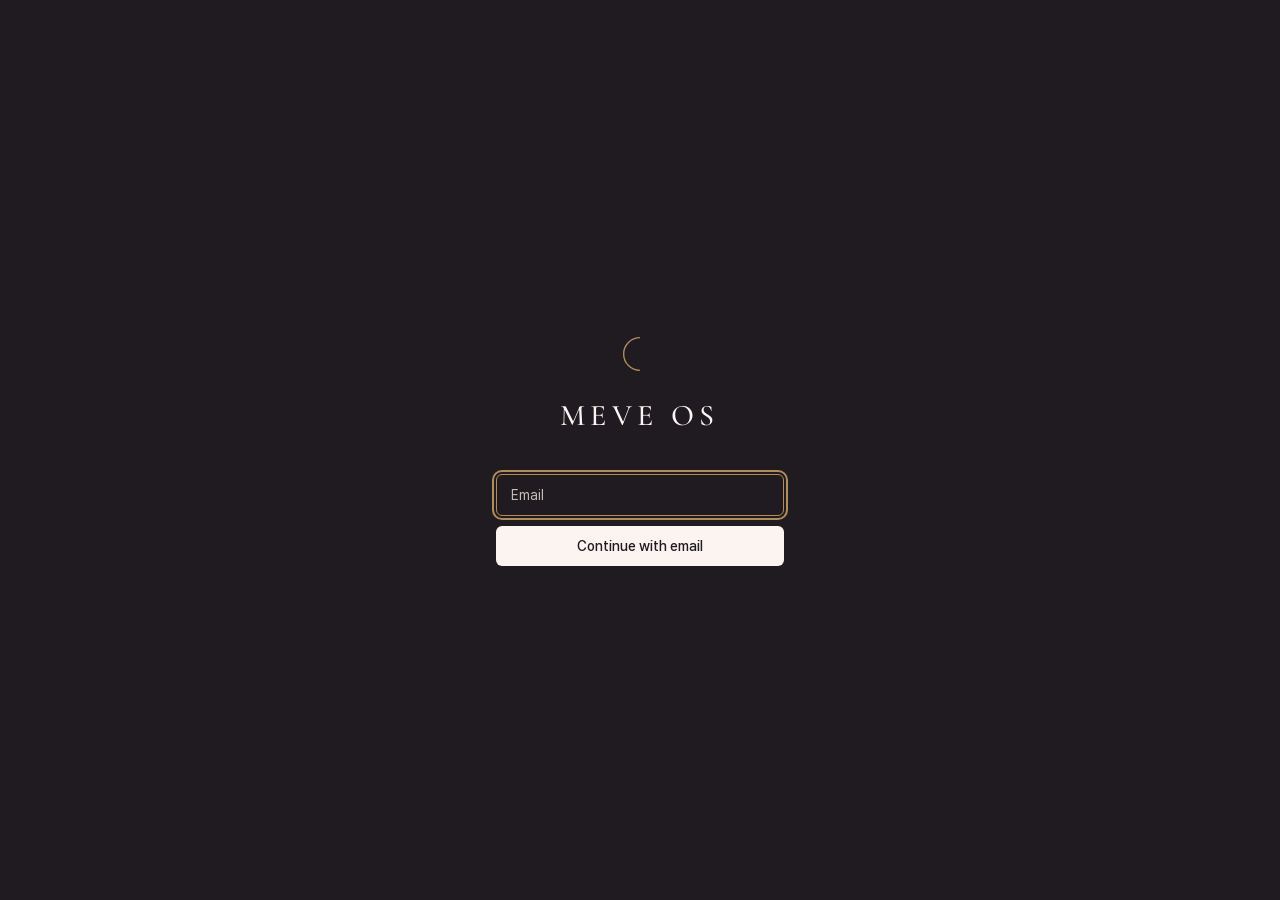
<file: admin/index.html>
<!doctype html>
<html lang="ko"><head><meta charset="utf-8"><meta name="viewport" content="width=device-width,initial-scale=1"><meta name="robots" content="noindex"><title>MEVE OS로 이동해요</title></head>
<body><p>운영 관리가 MEVE OS로 통합됐어요. <a id="target" href="/os/#/app/admin">통합 관리 열기</a></p>
<script>
(function(){
  const source=new URLSearchParams(location.search), query=new URLSearchParams();
  const user=source.get('user');
  if(user && /^[0-9a-f]{8}-[0-9a-f]{4}-[0-9a-f]{4}-[0-9a-f]{4}-[0-9a-f]{12}$/i.test(user)) query.set('user',user);
  const tab=source.get('tab');if(['waitlist','beta','instagram'].includes(tab)) query.set('tab',tab);
  const target='/os/#/app/admin'+(query.size?'?'+query.toString():'');
  document.getElementById('target').href=target;
  try{sessionStorage.removeItem('mv-admin-pass')}catch(e){}
  location.replace(target);
})();
</script></body></html>
</file>
<file: os/assets/index-kPVRLYj-.css>
.m_d57069b5{--scrollarea-scrollbar-size: 12px;position:relative;overflow:hidden}.m_d57069b5:where([data-autosize]) .m_b1336c6{min-width:min-content}.m_c0783ff9{scrollbar-width:none;overscroll-behavior:var(--scrollarea-over-scroll-behavior);-ms-overflow-style:none;-webkit-overflow-scrolling:touch;width:100%;height:100%}.m_c0783ff9::-webkit-scrollbar{display:none}.m_c0783ff9:where([data-scrollbars=xy],[data-scrollbars=y]):where([data-offset-scrollbars=xy],[data-offset-scrollbars=y],[data-offset-scrollbars=present]):where([data-vertical-hidden]){padding-inline-end:0;padding-inline-start:0}.m_c0783ff9:where([data-scrollbars=xy],[data-scrollbars=y]):where([data-offset-scrollbars=xy],[data-offset-scrollbars=y],[data-offset-scrollbars=present]):not([data-vertical-hidden]){padding-inline-end:var(--scrollarea-scrollbar-size);padding-inline-start:unset}.m_c0783ff9:where([data-scrollbars=xy],[data-scrollbars=x]):where([data-offset-scrollbars=xy],[data-offset-scrollbars=x],[data-offset-scrollbars=present]):where([data-horizontal-hidden]){padding-bottom:0}.m_c0783ff9:where([data-scrollbars=xy],[data-scrollbars=x]):where([data-offset-scrollbars=xy],[data-offset-scrollbars=x],[data-offset-scrollbars=present]):not([data-horizontal-hidden]){padding-bottom:var(--scrollarea-scrollbar-size)}.m_f8f631dd{min-width:100%;display:table}.m_c44ba933{user-select:none;touch-action:none;box-sizing:border-box;transition:background-color .15s ease,opacity .15s ease;padding:calc(var(--scrollarea-scrollbar-size) / 5);display:flex;background-color:transparent;flex-direction:row}@media(hover:hover){:where([data-mantine-color-scheme=light]) .m_c44ba933:hover{background-color:var(--mantine-color-gray-0)}:where([data-mantine-color-scheme=light]) .m_c44ba933:hover>.m_d8b5e363{background-color:#00000080}:where([data-mantine-color-scheme=dark]) .m_c44ba933:hover{background-color:var(--mantine-color-dark-8)}:where([data-mantine-color-scheme=dark]) .m_c44ba933:hover>.m_d8b5e363{background-color:#ffffff80}}@media(hover:none){:where([data-mantine-color-scheme=light]) .m_c44ba933:active{background-color:var(--mantine-color-gray-0)}:where([data-mantine-color-scheme=light]) .m_c44ba933:active>.m_d8b5e363{background-color:#00000080}:where([data-mantine-color-scheme=dark]) .m_c44ba933:active{background-color:var(--mantine-color-dark-8)}:where([data-mantine-color-scheme=dark]) .m_c44ba933:active>.m_d8b5e363{background-color:#ffffff80}}.m_c44ba933:where([data-hidden],[data-state=hidden]){display:none}.m_c44ba933:where([data-orientation=vertical]){width:var(--scrollarea-scrollbar-size);top:0;bottom:var(--sa-corner-width);inset-inline-end:0}.m_c44ba933:where([data-orientation=horizontal]){height:var(--scrollarea-scrollbar-size);flex-direction:column;bottom:0;inset-inline-start:0;inset-inline-end:var(--sa-corner-width)}.m_d8b5e363{flex:1;border-radius:var(--scrollarea-scrollbar-size);position:relative;transition:background-color .15s ease;overflow:hidden;opacity:var(--thumb-opacity)}.m_d8b5e363:before{content:"";position:absolute;top:50%;left:50%;transform:translate(-50%,-50%);width:100%;height:100%;min-width:44px;min-height:44px}:where([data-mantine-color-scheme=light]) .m_d8b5e363{background-color:#0006}:where([data-mantine-color-scheme=dark]) .m_d8b5e363{background-color:#fff6}.m_21657268{position:absolute;opacity:0;transition:opacity .15s ease;display:block;inset-inline-end:0;bottom:0}:where([data-mantine-color-scheme=light]) .m_21657268{background-color:var(--mantine-color-gray-0)}:where([data-mantine-color-scheme=dark]) .m_21657268{background-color:var(--mantine-color-dark-8)}.m_21657268:where([data-hovered]){opacity:1}.m_21657268:where([data-hidden]){display:none}.m_b1336c6{min-width:100%}.m_87cf2631{background-color:transparent;cursor:pointer;border:0;padding:0;appearance:none;font-size:var(--mantine-font-size-md);text-align:start;text-decoration:none;color:inherit;touch-action:manipulation;-webkit-tap-highlight-color:transparent}.m_515a97f8{border:0;clip:rect(0 0 0 0);height:1px;width:1px;margin:-1px;overflow:hidden;padding:0;position:absolute;white-space:nowrap}.m_1b7284a3{--paper-radius: var(--mantine-radius-default);outline:0;-webkit-tap-highlight-color:transparent;display:block;touch-action:manipulation;text-decoration:none;border-radius:var(--paper-radius);box-shadow:var(--paper-shadow);background-color:var(--mantine-color-body)}[data-mantine-color-scheme=light] .m_1b7284a3{--paper-border-color: var(--mantine-color-gray-3)}[data-mantine-color-scheme=dark] .m_1b7284a3{--paper-border-color: var(--mantine-color-dark-4)}.m_1b7284a3:where([data-with-border]){border:calc(.0625rem * var(--mantine-scale)) solid var(--paper-border-color)}.m_38a85659{position:absolute;border:1px solid var(--popover-border-color);padding:var(--mantine-spacing-sm) var(--mantine-spacing-md);box-shadow:var(--popover-shadow, none);border-radius:var(--popover-radius, var(--mantine-radius-default))}.m_38a85659:where([data-fixed]){position:fixed}.m_38a85659:focus{outline:none}:where([data-mantine-color-scheme=light]) .m_38a85659{--popover-border-color: var(--mantine-color-gray-2);background-color:var(--mantine-color-white)}:where([data-mantine-color-scheme=dark]) .m_38a85659{--popover-border-color: var(--mantine-color-dark-4);background-color:var(--mantine-color-dark-6)}.m_a31dc6c1{background-color:inherit;border:1px solid var(--popover-border-color);z-index:1}.m_3d7bc908{position:fixed;inset:0}.m_86a44da5{--cb-size-xs: 18px;--cb-size-sm: 22px;--cb-size-md: 28px;--cb-size-lg: 34px;--cb-size-xl: 44px;--cb-size: var(--cb-size-md);--cb-icon-size: 70%;--cb-radius: var(--mantine-radius-default);line-height:1;display:inline-flex;align-items:center;justify-content:center;position:relative;user-select:none;width:var(--cb-size);height:var(--cb-size);min-width:var(--cb-size);min-height:var(--cb-size);border-radius:var(--cb-radius)}:where([data-mantine-color-scheme=light]) .m_86a44da5{color:var(--mantine-color-gray-7)}:where([data-mantine-color-scheme=dark]) .m_86a44da5{color:var(--mantine-color-dark-1)}.m_86a44da5[data-disabled],.m_86a44da5:disabled{cursor:not-allowed;opacity:.6}@media(hover:hover){:where([data-mantine-color-scheme=light]) .m_220c80f2:where(:not([data-disabled],:disabled)):hover{background-color:var(--mantine-color-gray-0)}:where([data-mantine-color-scheme=dark]) .m_220c80f2:where(:not([data-disabled],:disabled)):hover{background-color:var(--mantine-color-dark-6)}}@media(hover:none){:where([data-mantine-color-scheme=light]) .m_220c80f2:where(:not([data-disabled],:disabled)):active{background-color:var(--mantine-color-gray-0)}:where([data-mantine-color-scheme=dark]) .m_220c80f2:where(:not([data-disabled],:disabled)):active{background-color:var(--mantine-color-dark-6)}}.m_4081bf90{display:flex;flex-direction:row;flex-wrap:var(--group-wrap, wrap);justify-content:var(--group-justify, flex-start);align-items:var(--group-align, center);gap:var(--group-gap, var(--mantine-spacing-md))}.m_4081bf90:where([data-grow])>*{flex-grow:1;max-width:var(--group-child-width)}.m_5ae2e3c{--loader-size-xs: 18px;--loader-size-sm: 22px;--loader-size-md: 36px;--loader-size-lg: 44px;--loader-size-xl: 58px;--loader-size: var(--loader-size-md);--loader-color: var(--mantine-primary-color-filled)}@keyframes m_5d2b3b9d{0%{transform:scale(.6);opacity:0}50%,to{transform:scale(1)}}.m_7a2bd4cd{position:relative;width:var(--loader-size);height:var(--loader-size);display:flex;gap:calc(var(--loader-size) / 5)}.m_870bb79{flex:1;background:var(--loader-color);animation:m_5d2b3b9d 1.2s cubic-bezier(0,.5,.5,1) infinite;border-radius:2px}.m_870bb79:nth-of-type(1){animation-delay:-.24s}.m_870bb79:nth-of-type(2){animation-delay:-.12s}.m_870bb79:nth-of-type(3){animation-delay:0}@keyframes m_aac34a1{0%,to{transform:scale(1);opacity:1}50%{transform:scale(.6);opacity:.5}}.m_4e3f22d7{display:flex;justify-content:center;align-items:center;gap:calc(var(--loader-size) / 10);position:relative;width:var(--loader-size);height:var(--loader-size)}.m_870c4af{width:calc(var(--loader-size) / 3 - var(--loader-size) / 15);height:calc(var(--loader-size) / 3 - var(--loader-size) / 15);border-radius:50%;background:var(--loader-color);animation:m_aac34a1 .8s infinite linear}.m_870c4af:nth-child(2){animation-delay:.4s}@keyframes m_f8e89c4b{0%{transform:rotate(0)}to{transform:rotate(360deg)}}.m_b34414df{display:inline-block;width:var(--loader-size);height:var(--loader-size)}.m_b34414df:after{content:"";display:block;width:var(--loader-size);height:var(--loader-size);border-radius:10000px;border-width:calc(var(--loader-size) / 8);border-style:solid;border-color:var(--loader-color) var(--loader-color) var(--loader-color) transparent;animation:m_f8e89c4b 1.2s linear infinite}.m_9814e45f{inset:0;position:absolute;background:var(--overlay-bg, rgba(0, 0, 0, .6));-webkit-backdrop-filter:var(--overlay-filter);backdrop-filter:var(--overlay-filter);border-radius:var(--overlay-radius, 0);z-index:var(--overlay-z-index)}.m_9814e45f:where([data-fixed]){position:fixed}.m_9814e45f:where([data-center]){display:flex;align-items:center;justify-content:center}.m_615af6c9{line-height:1;padding:0;margin:0;font-weight:var(--mantine-font-weight-regular);font-size:var(--mantine-font-size-md)}.m_b5489c3c{display:flex;justify-content:space-between;align-items:center;padding:var(--mb-padding, var(--mantine-spacing-md));padding-inline-end:calc(var(--mb-padding, var(--mantine-spacing-md)) - calc(.3125rem * var(--mantine-scale)));position:sticky;top:0;background-color:var(--mantine-color-body);z-index:1000;min-height:60px;transition:padding-inline-end .1s}.m_60c222c7{position:fixed;width:100%;top:0;bottom:0;z-index:var(--mb-z-index);pointer-events:none}.m_fd1ab0aa{pointer-events:all;box-shadow:var(--mb-shadow, var(--mantine-shadow-xl))}.m_fd1ab0aa [data-mantine-scrollbar]{z-index:1001}[data-offset-scrollbars] .m_fd1ab0aa:has([data-mantine-scrollbar]) .m_b5489c3c{padding-inline-end:calc(var(--mb-padding, var(--mantine-spacing-md)) + calc(.3125rem * var(--mantine-scale)))}.m_606cb269{margin-inline-start:auto}.m_5df29311{padding:var(--mb-padding, var(--mantine-spacing-md));padding-top:var(--mb-padding, var(--mantine-spacing-md))}.m_5df29311:where(:not(:only-child)){padding-top:0}.m_6c018570{position:relative;margin-top:var(--input-margin-top, 0rem);margin-bottom:var(--input-margin-bottom, 0rem);--input-height-xs: 30px;--input-height-sm: 36px;--input-height-md: 42px;--input-height-lg: 50px;--input-height-xl: 60px;--input-padding-y-xs: 5px;--input-padding-y-sm: 6px;--input-padding-y-md: 8px;--input-padding-y-lg: 10px;--input-padding-y-xl: 13px;--input-height: var(--input-height-sm);--input-radius: var(--mantine-radius-default);--input-cursor: text;--input-line-height: calc(var(--input-height) - calc(.125rem * var(--mantine-scale)));--input-padding: calc(var(--input-height) / 3);--input-padding-inline-start: var(--input-padding);--input-padding-inline-end: var(--input-padding);--input-placeholder-color: var(--mantine-color-placeholder);--input-color: var(--mantine-color-text);--input-disabled-bg: var(--mantine-color-disabled);--input-disabled-color: var(--mantine-color-disabled-color);--input-left-section-size: var(--input-left-section-width, calc(var(--input-height) - calc(.125rem * var(--mantine-scale))));--input-right-section-size: var( --input-right-section-width, calc(var(--input-height) - calc(.125rem * var(--mantine-scale))) );--input-size: var(--input-height);--section-y: 1px;--left-section-start: 1px;--left-section-border-radius: var(--input-radius) 0 0 var(--input-radius);--right-section-end: 1px;--right-section-border-radius: 0 var(--input-radius) var(--input-radius) 0}.m_6c018570[data-variant=unstyled]{--input-padding: 0;--input-padding-y: 0;--input-padding-inline-start: 0;--input-padding-inline-end: 0}.m_6c018570[data-pointer]{--input-cursor: pointer}.m_6c018570[data-with-bottom-section]{--input-bottom-section-height: 28px}.m_6c018570[data-multiline]{--input-padding-y-xs: 4.5px;--input-padding-y-sm: 5.5px;--input-padding-y-md: 7px;--input-padding-y-lg: 9.5px;--input-padding-y-xl: 13px;--input-size: auto;--input-line-height: var(--mantine-line-height)}.m_6c018570[data-with-left-section]{--input-padding-inline-start: var(--input-left-section-size)}.m_6c018570[data-with-right-section]{--input-padding-inline-end: var(--input-right-section-size)}.m_6c018570[data-size=xs] .m_6c018570[data-with-right-section]:has([data-combined-clear-section]){--input-padding-inline-end: 41px}.m_6c018570[data-size=sm] .m_6c018570[data-with-right-section]:has([data-combined-clear-section]){--input-padding-inline-end: 50px}.m_6c018570[data-size=md] .m_6c018570[data-with-right-section]:has([data-combined-clear-section]){--input-padding-inline-end: 60px}.m_6c018570[data-size=lg] .m_6c018570[data-with-right-section]:has([data-combined-clear-section]){--input-padding-inline-end: 72px}.m_6c018570[data-size=xl] .m_6c018570[data-with-right-section]:has([data-combined-clear-section]){--input-padding-inline-end: 89px}[data-mantine-color-scheme=light] .m_6c018570[data-variant=default]{--input-bd: var(--mantine-color-gray-4);--input-bg: var(--mantine-color-white);--input-bd-focus: var(--mantine-primary-color-filled)}[data-mantine-color-scheme=light] .m_6c018570[data-variant=filled]{--input-bd: transparent;--input-bg: var(--mantine-color-gray-1);--input-bd-focus: var(--mantine-primary-color-filled)}[data-mantine-color-scheme=light] .m_6c018570[data-variant=unstyled]{--input-bd: transparent;--input-bg: transparent;--input-bd-focus: transparent}[data-mantine-color-scheme=dark] .m_6c018570[data-variant=default]{--input-bd: var(--mantine-color-dark-4);--input-bg: var(--mantine-color-dark-6);--input-bd-focus: var(--mantine-primary-color-filled)}[data-mantine-color-scheme=dark] .m_6c018570[data-variant=filled]{--input-bd: transparent;--input-bg: var(--mantine-color-dark-5);--input-bd-focus: var(--mantine-primary-color-filled)}[data-mantine-color-scheme=dark] .m_6c018570[data-variant=unstyled]{--input-bd: transparent;--input-bg: transparent;--input-bd-focus: transparent}[data-mantine-color-scheme] .m_6c018570[data-error]:not([data-variant=unstyled]){--input-bd: var(--mantine-color-error)}[data-mantine-color-scheme] .m_6c018570[data-error]{--input-color: var(--mantine-color-error);--input-placeholder-color: var(--mantine-color-error);--input-section-color: var(--mantine-color-error)}[data-mantine-color-scheme] .m_6c018570[data-success]:not([data-variant=unstyled]){--input-bd: var(--mantine-color-success)}[data-mantine-color-scheme] .m_6c018570[data-success]{--input-section-color: var(--mantine-color-success)}:where([dir=rtl]) .m_6c018570{--left-section-border-radius: 0 var(--input-radius) var(--input-radius) 0;--right-section-border-radius: var(--input-radius) 0 0 var(--input-radius)}.m_6c018570[dir=ltr]{--left-section-border-radius: var(--input-radius) 0 0 var(--input-radius);--right-section-border-radius: 0 var(--input-radius) var(--input-radius) 0}.m_8fb7ebe7{-webkit-tap-highlight-color:transparent;appearance:none;resize:var(--input-resize, none);display:block;width:100%;transition:border-color .1s ease;text-align:var(--input-text-align, start);color:var(--input-color);border:calc(.0625rem * var(--mantine-scale)) solid var(--input-bd);background-color:var(--input-bg);font-family:var(--input-font-family, var(--mantine-font-family));height:var(--input-size);min-height:var(--input-height);line-height:var(--input-line-height);font-size:var(--_input-fz, var(--input-fz, var(--mantine-font-size-md)));border-radius:var(--input-radius);padding-inline-start:var(--input-padding-inline-start);padding-inline-end:var(--input-padding-inline-end);padding-top:var(--input-padding-y, 0rem);padding-bottom:var(--input-padding-y, 0rem);cursor:var(--input-cursor);overflow:var(--input-overflow)}.m_8fb7ebe7[data-no-overflow]{--input-overflow: hidden}.m_8fb7ebe7[data-monospace]{--input-font-family: var(--mantine-font-family-monospace);--_input-fz: calc(var(--input-fz) - calc(.125rem * var(--mantine-scale)))}.m_8fb7ebe7:focus,.m_8fb7ebe7:focus-within{outline:none;--input-bd: var(--input-bd-focus)}.m_6c018570[data-error] .m_8fb7ebe7:focus,.m_6c018570[data-error] .m_8fb7ebe7:focus-within{--input-bd: var(--mantine-color-error)}.m_6c018570[data-success] .m_8fb7ebe7:focus,.m_6c018570[data-success] .m_8fb7ebe7:focus-within{--input-bd: var(--mantine-color-success)}.m_8fb7ebe7::placeholder{color:var(--input-placeholder-color);opacity:1}.m_8fb7ebe7::-webkit-inner-spin-button,.m_8fb7ebe7::-webkit-outer-spin-button,.m_8fb7ebe7::-webkit-search-decoration,.m_8fb7ebe7::-webkit-search-cancel-button,.m_8fb7ebe7::-webkit-search-results-button,.m_8fb7ebe7::-webkit-search-results-decoration{appearance:none}.m_8fb7ebe7[type=number]{-moz-appearance:textfield}.m_8fb7ebe7:disabled,.m_8fb7ebe7[data-disabled]{cursor:not-allowed;opacity:.6;background-color:var(--input-disabled-bg);color:var(--input-disabled-color)}.m_8fb7ebe7:has(input:disabled){cursor:not-allowed;opacity:.6;background-color:var(--input-disabled-bg);color:var(--input-disabled-color)}.m_8fb7ebe7[readonly]{caret-color:transparent}[data-with-bottom-section] .m_8fb7ebe7{padding-bottom:calc(var(--input-padding-y, 0rem) + var(--input-bottom-section-height))}.m_93f4ed57{position:absolute;bottom:1px;left:1px;right:1px;height:var(--input-bottom-section-height);display:flex;align-items:center;justify-content:flex-start;padding-inline:var(--input-padding);border-radius:0 0 var(--input-radius) var(--input-radius);pointer-events:all;color:var(--mantine-color-dimmed);font-size:var(--input-fz, var(--mantine-font-size-sm))}.m_82577fc2{pointer-events:var(--section-pointer-events);position:absolute;z-index:1;inset-inline-start:var(--section-start);inset-inline-end:var(--section-end);bottom:var(--section-y);top:var(--section-y);display:flex;align-items:center;justify-content:center;width:var(--section-size);border-radius:var(--section-border-radius);color:var(--input-section-color, var(--mantine-color-dimmed))}.m_82577fc2[data-position=right]{--section-pointer-events: var(--input-right-section-pointer-events);--section-end: var(--right-section-end);--section-size: var(--input-right-section-size);--section-border-radius: var(--right-section-border-radius)}.m_6c018570[data-size=xs] .m_82577fc2[data-position=right]:has([data-combined-clear-section]){--section-size: 41px}.m_6c018570[data-size=sm] .m_82577fc2[data-position=right]:has([data-combined-clear-section]){--section-size: 50px}.m_6c018570[data-size=md] .m_82577fc2[data-position=right]:has([data-combined-clear-section]){--section-size: 60px}.m_6c018570[data-size=lg] .m_82577fc2[data-position=right]:has([data-combined-clear-section]){--section-size: 72px}.m_6c018570[data-size=xl] .m_82577fc2[data-position=right]:has([data-combined-clear-section]){--section-size: 89px}.m_82577fc2[data-position=left]{--section-pointer-events: var(--input-left-section-pointer-events);--section-start: var(--left-section-start);--section-size: var(--input-left-section-size);--section-border-radius: var(--left-section-border-radius)}.m_88bacfd0{color:var(--input-placeholder-color, var(--mantine-color-placeholder))}.m_6c018570[data-error] .m_88bacfd0{--input-placeholder-color: var(--input-color, var(--mantine-color-placeholder))}.m_46b77525{line-height:var(--mantine-line-height)}.m_8fdc1311{display:inline-block;font-weight:var(--mantine-font-weight-medium);overflow-wrap:break-word;cursor:default;-webkit-tap-highlight-color:transparent;font-size:var(--input-label-size, var(--mantine-font-size-sm))}.m_78a94662{color:var(--input-asterisk-color, var(--mantine-color-error))}.m_8f816625,.m_9d9d40e0,.m_fe47ce59{word-wrap:break-word;line-height:1.2;display:block;margin:0;padding:0}.m_8f816625{color:var(--mantine-color-error);font-size:var(--input-error-size, calc(var(--mantine-font-size-sm) - calc(.125rem * var(--mantine-scale))))}.m_9d9d40e0{color:var(--mantine-color-success);font-size:var(--input-success-size, calc(var(--mantine-font-size-sm) - calc(.125rem * var(--mantine-scale))))}.m_fe47ce59{color:var(--mantine-color-dimmed);font-size:var(--input-description-size, calc(var(--mantine-font-size-sm) - calc(.125rem * var(--mantine-scale))))}.m_8bffd616{display:flex}.m_9bdbb667{--accordion-radius: var(--mantine-radius-default)}.m_df78851f{overflow-wrap:break-word}.m_4ba554d4{padding:var(--mantine-spacing-md);padding-top:calc(var(--mantine-spacing-xs) / 2)}.m_8fa820a0{margin:0;padding:0;width:100%}.m_4ba585b8{width:100%;display:flex;align-items:center;flex-direction:row-reverse;padding-inline:var(--mantine-spacing-md);opacity:1;cursor:pointer;background-color:transparent;color:var(--mantine-color-bright)}.m_4ba585b8:where([data-chevron-position=left]){flex-direction:row;padding-inline-start:0}.m_4ba585b8:where(:disabled,[data-disabled]){opacity:.4;cursor:not-allowed}@media(hover:hover){:where([data-mantine-color-scheme=light]) .m_6939a5e9:where(:not(:disabled,[data-disabled])):hover,:where([data-mantine-color-scheme=light]) .m_4271d21b:where(:not(:disabled,[data-disabled])):hover{background-color:var(--mantine-color-gray-0)}:where([data-mantine-color-scheme=dark]) .m_6939a5e9:where(:not(:disabled,[data-disabled])):hover,:where([data-mantine-color-scheme=dark]) .m_4271d21b:where(:not(:disabled,[data-disabled])):hover{background-color:var(--mantine-color-dark-6)}}@media(hover:none){:where([data-mantine-color-scheme=light]) .m_6939a5e9:where(:not(:disabled,[data-disabled])):active,:where([data-mantine-color-scheme=light]) .m_4271d21b:where(:not(:disabled,[data-disabled])):active{background-color:var(--mantine-color-gray-0)}:where([data-mantine-color-scheme=dark]) .m_6939a5e9:where(:not(:disabled,[data-disabled])):active,:where([data-mantine-color-scheme=dark]) .m_4271d21b:where(:not(:disabled,[data-disabled])):active{background-color:var(--mantine-color-dark-6)}}.m_df3ffa0f{color:inherit;font-weight:var(--mantine-font-weight-regular);flex:1;overflow:hidden;text-overflow:ellipsis;padding-top:var(--mantine-spacing-sm);padding-bottom:var(--mantine-spacing-sm)}.m_3f35ae96{display:flex;align-items:center;justify-content:flex-start;transition:transform var(--accordion-transition-duration, .2s) ease;width:var(--accordion-chevron-size, calc(.9375rem * var(--mantine-scale)));min-width:var(--accordion-chevron-size, calc(.9375rem * var(--mantine-scale)));transform:rotate(0)}.m_3f35ae96:where([data-rotate]){transform:rotate(180deg)}.m_3f35ae96:where([data-position=left]){margin-inline-end:var(--mantine-spacing-md);margin-inline-start:var(--mantine-spacing-md)}.m_9bd771fe{display:flex;align-items:center;justify-content:center;margin-inline-end:var(--mantine-spacing-sm)}.m_9bd771fe:where([data-chevron-position=left]){margin-inline-end:0;margin-inline-start:var(--mantine-spacing-lg)}:where([data-mantine-color-scheme=light]) .m_9bd7b098{--item-border-color: var(--mantine-color-gray-3);--item-filled-color: var(--mantine-color-gray-0)}:where([data-mantine-color-scheme=dark]) .m_9bd7b098{--item-border-color: var(--mantine-color-dark-4);--item-filled-color: var(--mantine-color-dark-6)}.m_fe19b709{border-bottom:1px solid var(--item-border-color)}.m_1f921b3b{border:1px solid var(--item-border-color);transition:background-color .15s ease}.m_1f921b3b:where([data-active]){background-color:var(--item-filled-color)}.m_1f921b3b:first-of-type{border-start-start-radius:var(--accordion-radius);border-start-end-radius:var(--accordion-radius)}.m_1f921b3b:first-of-type>[data-accordion-control]{border-start-start-radius:var(--accordion-radius);border-start-end-radius:var(--accordion-radius)}.m_1f921b3b:last-of-type{border-end-start-radius:var(--accordion-radius);border-end-end-radius:var(--accordion-radius)}.m_1f921b3b:last-of-type>[data-accordion-control]{border-end-start-radius:var(--accordion-radius);border-end-end-radius:var(--accordion-radius)}.m_1f921b3b+.m_1f921b3b{border-top:0}.m_2cdf939a{border-radius:var(--accordion-radius)}.m_2cdf939a:where([data-active]){background-color:var(--item-filled-color)}.m_9f59b069{background-color:var(--item-filled-color);border-radius:var(--accordion-radius);border:1px solid transparent;transition:background-color .15s ease}.m_9f59b069[data-active]{border-color:var(--item-border-color)}:where([data-mantine-color-scheme=light]) .m_9f59b069[data-active]{background-color:var(--mantine-color-white)}:where([data-mantine-color-scheme=dark]) .m_9f59b069[data-active]{background-color:var(--mantine-color-dark-7)}.m_9f59b069+.m_9f59b069{margin-top:var(--mantine-spacing-md)}.m_8d3f4000{--ai-size-xs: 18px;--ai-size-sm: 22px;--ai-size-md: 28px;--ai-size-lg: 34px;--ai-size-xl: 44px;--ai-size-input-xs: 30px;--ai-size-input-sm: 36px;--ai-size-input-md: 42px;--ai-size-input-lg: 50px;--ai-size-input-xl: 60px;--ai-size: var(--ai-size-md);--ai-color: var(--mantine-color-white);line-height:1;display:inline-flex;align-items:center;justify-content:center;position:relative;user-select:none;overflow:hidden;width:var(--ai-size);height:var(--ai-size);min-width:var(--ai-size);min-height:var(--ai-size);border-radius:var(--ai-radius, var(--mantine-radius-default));background:var(--ai-bg, var(--mantine-primary-color-filled));color:var(--ai-color, var(--mantine-color-white));border:var(--ai-bd, calc(.0625rem * var(--mantine-scale)) solid transparent);cursor:pointer}@media(hover:hover){.m_8d3f4000:hover:where(:not([data-loading],:disabled,[data-disabled])){background-color:var(--ai-hover, var(--mantine-primary-color-filled-hover));color:var(--ai-hover-color, var(--ai-color))}}@media(hover:none){.m_8d3f4000:active:where(:not([data-loading],:disabled,[data-disabled])){background-color:var(--ai-hover, var(--mantine-primary-color-filled-hover));color:var(--ai-hover-color, var(--ai-color))}}.m_8d3f4000[data-loading]{cursor:not-allowed}.m_8d3f4000[data-loading] .m_8d3afb97{opacity:0;transform:translateY(100%)}.m_8d3f4000:where(:disabled:not([data-loading]),[data-disabled]:not([data-loading])){cursor:not-allowed;border:1px solid transparent;color:var(--mantine-color-disabled-color);background:var(--mantine-color-disabled)}.m_8d3f4000:where(:disabled:not([data-loading]),[data-disabled]:not([data-loading])):active{transform:none}.m_302b9fb1{inset:-1px;position:absolute;border-radius:var(--ai-radius, var(--mantine-radius-default));display:flex;align-items:center;justify-content:center}:where([data-mantine-color-scheme=light]) .m_302b9fb1{background-color:#ffffff26}:where([data-mantine-color-scheme=dark]) .m_302b9fb1{background-color:#00000026}.m_1a0f1b21{--ai-border-width: 1px;display:flex}.m_1a0f1b21 :where(*):focus{position:relative;z-index:1}.m_1a0f1b21[data-orientation=horizontal]{flex-direction:row}.m_1a0f1b21[data-orientation=horizontal] .m_8d3f4000:not(:only-child):first-child,.m_1a0f1b21[data-orientation=horizontal] .m_437b6484:not(:only-child):first-child{border-end-end-radius:0;border-start-end-radius:0;border-inline-end-width:calc(var(--ai-border-width) / 2)}.m_1a0f1b21[data-orientation=horizontal] .m_8d3f4000:not(:only-child):last-child,.m_1a0f1b21[data-orientation=horizontal] .m_437b6484:not(:only-child):last-child{border-end-start-radius:0;border-start-start-radius:0;border-inline-start-width:calc(var(--ai-border-width) / 2)}.m_1a0f1b21[data-orientation=horizontal] .m_8d3f4000:not(:only-child):not(:first-child):not(:last-child),.m_1a0f1b21[data-orientation=horizontal] .m_437b6484:not(:only-child):not(:first-child):not(:last-child){border-radius:0;border-inline-width:calc(var(--ai-border-width) / 2)}.m_1a0f1b21[data-orientation=vertical]{flex-direction:column}.m_1a0f1b21[data-orientation=vertical] .m_8d3f4000:not(:only-child):first-child,.m_1a0f1b21[data-orientation=vertical] .m_437b6484:not(:only-child):first-child{border-end-start-radius:0;border-end-end-radius:0;border-bottom-width:calc(var(--ai-border-width) / 2)}.m_1a0f1b21[data-orientation=vertical] .m_8d3f4000:not(:only-child):last-child,.m_1a0f1b21[data-orientation=vertical] .m_437b6484:not(:only-child):last-child{border-start-start-radius:0;border-start-end-radius:0;border-top-width:calc(var(--ai-border-width) / 2)}.m_1a0f1b21[data-orientation=vertical] .m_8d3f4000:not(:only-child):not(:first-child):not(:last-child),.m_1a0f1b21[data-orientation=vertical] .m_437b6484:not(:only-child):not(:first-child):not(:last-child){border-radius:0;border-bottom-width:calc(var(--ai-border-width) / 2);border-top-width:calc(var(--ai-border-width) / 2)}.m_8d3afb97{display:flex;align-items:center;justify-content:center;transition:transform .15s ease,opacity .1s ease;width:100%;height:100%}.m_437b6484{--section-height-xs: 18px;--section-height-sm: 22px;--section-height-md: 28px;--section-height-lg: 34px;--section-height-xl: 44px;--section-height-input-xs: 30px;--section-height-input-sm: 36px;--section-height-input-md: 42px;--section-height-input-lg: 50px;--section-height-input-xl: 60px;--section-padding-x-xs: 6px;--section-padding-x-sm: 8px;--section-padding-x-md: 10px;--section-padding-x-lg: 12px;--section-padding-x-xl: 16px;--section-height: var(--section-height-sm);--section-padding-x: var(--section-padding-x-sm);--section-color: var(--mantine-color-white);font-weight:var(--mantine-font-weight-medium);width:auto;border-radius:var(--section-radius, var(--mantine-radius-default));font-size:var(--section-fz, var(--mantine-font-size-sm));background:var(--section-bg, var(--mantine-primary-color-filled));border:var(--section-bd, calc(.0625rem * var(--mantine-scale)) solid transparent);color:var(--section-color, var(--mantine-color-white));height:var(--section-height, var(--section-height-sm));padding-inline:var(--section-padding-x, var(--section-padding-x-sm));vertical-align:middle;line-height:1;display:inline-flex;align-items:center;justify-content:center}.m_7f854edf{position:fixed;z-index:var(--affix-z-index);inset-inline-start:var(--affix-left);inset-inline-end:var(--affix-right);top:var(--affix-top);bottom:var(--affix-bottom)}.m_66836ed3{--alert-radius: var(--mantine-radius-default);--alert-bg: var(--mantine-primary-color-light);--alert-bd: 1px solid transparent;--alert-color: var(--mantine-primary-color-light-color);padding:var(--mantine-spacing-md) var(--mantine-spacing-md);border-radius:var(--alert-radius);position:relative;overflow:hidden;background-color:var(--alert-bg);border:var(--alert-bd);color:var(--alert-color)}.m_a5d60502{display:flex}.m_667c2793{flex:1;display:flex;flex-direction:column;gap:var(--mantine-spacing-xs)}.m_6a03f287{display:flex;align-items:center;justify-content:space-between;font-size:var(--mantine-font-size-sm);font-weight:var(--mantine-font-weight-bold)}.m_6a03f287:where([data-with-close-button]){padding-inline-end:var(--mantine-spacing-md)}.m_698f4f23{display:block;overflow:hidden;text-overflow:ellipsis}.m_667f2a6a{line-height:1;width:20px;height:20px;display:flex;align-items:center;justify-content:flex-start;margin-inline-end:var(--mantine-spacing-md);margin-top:1px}.m_7fa78076{text-overflow:ellipsis;overflow:hidden;font-size:var(--mantine-font-size-sm)}:where([data-mantine-color-scheme=light]) .m_7fa78076{color:var(--mantine-color-black)}:where([data-mantine-color-scheme=dark]) .m_7fa78076{color:var(--mantine-color-white)}.m_7fa78076:where([data-variant=filled]){color:var(--alert-color)}.m_7fa78076:where([data-variant=white]){color:var(--mantine-color-black)}.m_87f54839{width:20px;height:20px;color:var(--alert-color)}.m_849cf0da{color:var(--mantine-color-anchor);text-decoration:none;appearance:none;border:none;display:inline;padding:0;margin:0;background-color:transparent;cursor:pointer}@media(hover:hover){.m_849cf0da:where([data-underline=hover]):hover{text-decoration:underline}}@media(hover:none){.m_849cf0da:where([data-underline=hover]):active{text-decoration:underline}}.m_849cf0da:where([data-underline=not-hover]){text-decoration:underline}@media(hover:hover){.m_849cf0da:where([data-underline=not-hover]):hover{text-decoration:none}}@media(hover:none){.m_849cf0da:where([data-underline=not-hover]):active{text-decoration:none}}.m_849cf0da:where([data-underline=always]){text-decoration:underline}.m_849cf0da:where([data-variant=gradient]),.m_849cf0da:where([data-variant=gradient]):hover{text-decoration:none}.m_849cf0da:where([data-line-clamp]){display:-webkit-box}.m_71ac47fc{--ar-ratio: 1;max-width:100%}.m_71ac47fc>:where(*:not(style)){aspect-ratio:var(--ar-ratio);width:100%}.m_71ac47fc>:where(img,video){object-fit:cover}.m_89ab340[data-resizing]{--app-shell-transition-duration: 0ms !important}.m_89ab340[data-disabled]{--app-shell-header-offset: 0rem !important;--app-shell-navbar-offset: 0rem !important;--app-shell-aside-offset: 0rem !important;--app-shell-footer-offset: 0rem !important}.m_89ab340[data-mode=static]{display:grid;grid-template-columns:var(--app-shell-navbar-width, 0) 1fr var(--app-shell-aside-width, 0);grid-template-rows:auto 1fr auto;position:relative;height:100%;overflow:auto}[data-mantine-color-scheme=light] .m_89ab340{--app-shell-border-color: var(--mantine-color-gray-3)}[data-mantine-color-scheme=dark] .m_89ab340{--app-shell-border-color: var(--mantine-color-dark-4)}.m_45252eee,.m_9cdde9a,.m_3b16f56b,.m_8983817,.m_3840c879{transition-duration:var(--app-shell-transition-duration);transition-timing-function:var(--app-shell-transition-timing-function)}.m_45252eee,.m_9cdde9a{position:fixed;display:flex;flex-direction:column;top:var(--app-shell-header-offset, 0rem);height:calc(100dvh - var(--app-shell-header-offset, 0rem) - var(--app-shell-footer-offset, 0rem));background-color:var(--mantine-color-body);transition-property:transform,top,height}:where([data-mode=static]) .m_45252eee,:where([data-mode=static]) .m_9cdde9a{position:var(--app-shell-navbar-position, fixed);grid-row:var(--app-shell-navbar-grid-row, auto);height:100%}:where([data-layout=alt]) .m_45252eee,:where([data-layout=alt]) .m_9cdde9a{top:0rem;height:100dvh}:where([data-mode=static][data-layout=alt]) .m_45252eee,:where([data-mode=static][data-layout=alt]) .m_9cdde9a{grid-row:1 / -1;height:100%}.m_45252eee{inset-inline-start:0;width:var(--app-shell-navbar-width);transition-property:transform,top,height;transform:var(--app-shell-navbar-transform);z-index:var(--app-shell-navbar-z-index)}:where([data-mode=static]) .m_45252eee{grid-column:var(--app-shell-navbar-grid-column, auto);display:var(--app-shell-navbar-display, flex)}:where([dir=rtl]) .m_45252eee{transform:var(--app-shell-navbar-transform-rtl)}.m_45252eee:where([data-with-border]){border-inline-end:1px solid var(--app-shell-border-color)}.m_9cdde9a{inset-inline-end:0;width:var(--app-shell-aside-width);transform:var(--app-shell-aside-transform);z-index:var(--app-shell-aside-z-index)}:where([data-mode=static]) .m_9cdde9a{position:var(--app-shell-aside-position, fixed);grid-column:var(--app-shell-aside-grid-column, auto);grid-row:var(--app-shell-aside-grid-row, auto);display:var(--app-shell-aside-display, flex)}:where([dir=rtl]) .m_9cdde9a{transform:var(--app-shell-aside-transform-rtl)}.m_9cdde9a:where([data-with-border]){border-inline-start:1px solid var(--app-shell-border-color)}:where([data-mode=static][data-layout=alt]) .m_9cdde9a{grid-row:1 / -1}:where([data-scroll-locked]) .m_9cdde9a{visibility:var(--app-shell-aside-scroll-locked-visibility)}.m_8983817{padding-inline-start:calc(var(--app-shell-navbar-offset, 0rem) + var(--app-shell-padding));padding-inline-end:calc(var(--app-shell-aside-offset, 0rem) + var(--app-shell-padding));padding-top:calc(var(--app-shell-header-offset, 0rem) + var(--app-shell-padding));padding-bottom:calc(var(--app-shell-footer-offset, 0rem) + var(--app-shell-padding));min-height:100dvh;transition-property:padding}:where([data-mode=static]) .m_8983817{padding-inline-start:var(--app-shell-padding);padding-inline-end:var(--app-shell-padding);padding-top:var(--app-shell-padding);padding-bottom:var(--app-shell-padding);min-height:auto;grid-column:var(--app-shell-main-column-start, 1) / var(--app-shell-main-column-end, -1);grid-row:var(--app-shell-main-grid-row, 2)}.m_3b16f56b,.m_3840c879{position:fixed;inset-inline:0;transition-property:transform,margin-inline-start,margin-inline-end;background-color:var(--mantine-color-body)}:where([data-mode=static]) .m_3b16f56b,:where([data-mode=static]) .m_3840c879{position:var(--app-shell-header-position, fixed);grid-column:var(--app-shell-header-grid-column, auto)}:where([data-layout=alt]) .m_3b16f56b,:where([data-layout=alt]) .m_3840c879{margin-inline-start:var(--app-shell-navbar-offset, 0rem);margin-inline-end:var(--app-shell-aside-offset, 0rem)}:where([data-mode=static][data-layout=alt]) .m_3b16f56b,:where([data-mode=static][data-layout=alt]) .m_3840c879{grid-column:var(--app-shell-main-column-start, 1) / var(--app-shell-main-column-end, -1);margin-inline-start:0rem;margin-inline-end:0rem}.m_3b16f56b{top:0;height:var(--app-shell-header-height);background-color:var(--mantine-color-body);transform:var(--app-shell-header-transform);z-index:var(--app-shell-header-z-index)}:where([data-mode=static]) .m_3b16f56b{grid-row:var(--app-shell-header-grid-row, auto)}.m_3b16f56b:where([data-with-border]){border-bottom:1px solid var(--app-shell-border-color)}.m_3840c879{bottom:0;height:calc(var(--app-shell-footer-height) + env(safe-area-inset-bottom));padding-bottom:env(safe-area-inset-bottom);transform:var(--app-shell-footer-transform);z-index:var(--app-shell-footer-z-index)}:where([data-mode=static]) .m_3840c879{position:var(--app-shell-footer-position, fixed);grid-column:var(--app-shell-footer-grid-column, auto);grid-row:var(--app-shell-footer-grid-row, auto)}:where([data-mode=static][data-layout=alt]) .m_3840c879{grid-column:var(--app-shell-main-column-start, 1) / var(--app-shell-main-column-end, -1)}.m_3840c879:where([data-with-border]){border-top:1px solid var(--app-shell-border-color)}.m_6dcfc7c7{flex-grow:0}.m_6dcfc7c7:where([data-grow]){flex-grow:1}.m_11def92b{--ag-spacing: var(--mantine-spacing-sm);--ag-offset: calc(var(--ag-spacing) * -1);display:flex;padding-inline-start:var(--ag-spacing)}.m_f85678b6{--avatar-size-xs: 16px;--avatar-size-sm: 26px;--avatar-size-md: 38px;--avatar-size-lg: 56px;--avatar-size-xl: 84px;--avatar-size: var(--avatar-size-md);--avatar-radius: 1000px;--avatar-bg: var(--mantine-color-gray-light);--avatar-bd: 1px solid transparent;--avatar-color: var(--mantine-color-gray-light-color);--avatar-placeholder-fz: calc(var(--avatar-size) / 2.5);-webkit-tap-highlight-color:transparent;position:relative;display:block;user-select:none;overflow:hidden;border-radius:var(--avatar-radius);text-decoration:none;padding:0;width:var(--avatar-size);height:var(--avatar-size);min-width:var(--avatar-size)}.m_f85678b6:where([data-within-group]){margin-inline-start:var(--ag-offset);border:2px solid var(--mantine-color-body);background:var(--mantine-color-body)}.m_11f8ac07{object-fit:cover;width:100%;height:100%;display:block}.m_104cd71f{font-weight:var(--mantine-font-weight-bold);display:flex;align-items:center;justify-content:center;width:100%;height:100%;user-select:none;border-radius:var(--avatar-radius);font-size:var(--avatar-placeholder-fz);background:var(--avatar-bg);border:var(--avatar-bd);color:var(--avatar-color)}.m_104cd71f>[data-avatar-placeholder-icon]{width:70%;height:70%}.m_347db0ec{--badge-height-xs: 16px;--badge-height-sm: 18px;--badge-height-md: 20px;--badge-height-lg: 26px;--badge-height-xl: 32px;--badge-fz-xs: 9px;--badge-fz-sm: 10px;--badge-fz-md: 11px;--badge-fz-lg: 13px;--badge-fz-xl: 16px;--badge-padding-x-xs: 6px;--badge-padding-x-sm: 8px;--badge-padding-x-md: 10px;--badge-padding-x-lg: 12px;--badge-padding-x-xl: 16px;--badge-height: var(--badge-height-md);--badge-fz: var(--badge-fz-md);--badge-padding-x: var(--badge-padding-x-md);--badge-radius: 1000px;--badge-lh: calc(var(--badge-height) - calc(.125rem * var(--mantine-scale)));--badge-color: var(--mantine-color-white);--badge-bg: var(--mantine-primary-color-filled);--badge-border-width: 1px;--badge-bd: var(--badge-border-width) solid transparent;-webkit-tap-highlight-color:transparent;font-size:var(--badge-fz);border-radius:var(--badge-radius);height:var(--badge-height);line-height:var(--badge-lh);text-decoration:none;padding:0 var(--badge-padding-x);display:inline-grid;align-items:center;justify-content:center;width:fit-content;text-transform:uppercase;font-weight:var(--mantine-font-weight-bold);letter-spacing:.25px;cursor:default;text-overflow:ellipsis;overflow:hidden;color:var(--badge-color);background:var(--badge-bg);border:var(--badge-bd)}.m_347db0ec:where([data-with-left-section],[data-variant=dot]){grid-template-columns:auto 1fr}.m_347db0ec:where([data-with-right-section]){grid-template-columns:1fr auto}.m_347db0ec:where([data-with-left-section][data-with-right-section],[data-variant=dot][data-with-right-section]){grid-template-columns:auto 1fr auto}.m_347db0ec:where([data-block]){display:flex;width:100%}.m_347db0ec:where([data-circle]){padding-inline:2px;display:flex;width:var(--badge-height)}.m_fbd81e3d{--badge-dot-size: calc(var(--badge-height) / 3.4)}:where([data-mantine-color-scheme=light]) .m_fbd81e3d{background-color:var(--mantine-color-white);border-color:var(--mantine-color-gray-4);color:var(--mantine-color-black)}:where([data-mantine-color-scheme=dark]) .m_fbd81e3d{background-color:var(--mantine-color-dark-5);border-color:var(--mantine-color-dark-5);color:var(--mantine-color-white)}.m_fbd81e3d:before{content:"";display:block;width:var(--badge-dot-size);height:var(--badge-dot-size);border-radius:var(--badge-dot-size);background-color:var(--badge-dot-color);margin-inline-end:var(--badge-dot-size)}.m_5add502a{white-space:nowrap;overflow:hidden;text-overflow:ellipsis;text-align:center;cursor:inherit}.m_91fdda9b{--badge-section-margin: calc(var(--mantine-spacing-xs) / 2);display:inline-flex;justify-content:center;align-items:center;max-height:calc(var(--badge-height) - var(--badge-border-width) * 2)}.m_91fdda9b:where([data-position=left]){margin-inline-end:var(--badge-section-margin)}.m_91fdda9b:where([data-position=right]){margin-inline-start:var(--badge-section-margin)}.m_2ce0de02{background-size:cover;background-position:center;display:block;width:100%;border:0;text-decoration:none;border-radius:var(--bi-radius, 0)}.m_ddec01c0{--blockquote-border: 3px solid var(--bq-bd);position:relative;margin:0;text-wrap:var(--bq-text-wrap, var(--mantine-text-wrap));border-inline-start:var(--blockquote-border);border-start-end-radius:var(--bq-radius);border-end-end-radius:var(--bq-radius);padding:var(--mantine-spacing-xl) calc(2.375rem * var(--mantine-scale))}:where([data-mantine-color-scheme=light]) .m_ddec01c0{background-color:var(--bq-bg-light)}:where([data-mantine-color-scheme=dark]) .m_ddec01c0{background-color:var(--bq-bg-dark)}.m_dde7bd57{--blockquote-icon-offset: calc(var(--bq-icon-size) / -2);position:absolute;color:var(--bq-bd);background-color:var(--mantine-color-body);display:flex;align-items:center;justify-content:center;top:var(--blockquote-icon-offset);inset-inline-start:var(--blockquote-icon-offset);width:var(--bq-icon-size);height:var(--bq-icon-size);border-radius:var(--bq-icon-size)}.m_dde51a35{display:block;margin-top:var(--mantine-spacing-md);opacity:.6;font-size:85%}.m_8b3717df{display:flex;align-items:center;flex-wrap:wrap}.m_f678d540{line-height:1;white-space:nowrap;-webkit-tap-highlight-color:transparent}.m_3b8f2208{margin-inline:var(--bc-separator-margin, var(--mantine-spacing-xs));line-height:1;display:flex;align-items:center;justify-content:center}:where([data-mantine-color-scheme=light]) .m_3b8f2208{color:var(--mantine-color-gray-7)}:where([data-mantine-color-scheme=dark]) .m_3b8f2208{color:var(--mantine-color-dark-2)}.m_77c9d27d{--button-height-xs: 30px;--button-height-sm: 36px;--button-height-md: 42px;--button-height-lg: 50px;--button-height-xl: 60px;--button-height-compact-xs: 22px;--button-height-compact-sm: 26px;--button-height-compact-md: 30px;--button-height-compact-lg: 34px;--button-height-compact-xl: 40px;--button-padding-x-xs: 14px;--button-padding-x-sm: 18px;--button-padding-x-md: 22px;--button-padding-x-lg: 26px;--button-padding-x-xl: 32px;--button-padding-x-compact-xs: 7px;--button-padding-x-compact-sm: 8px;--button-padding-x-compact-md: 10px;--button-padding-x-compact-lg: 12px;--button-padding-x-compact-xl: 14px;--button-height: var(--button-height-sm);--button-padding-x: var(--button-padding-x-sm);--button-color: var(--mantine-color-white);user-select:none;font-weight:var(--mantine-font-weight-medium);position:relative;line-height:1;text-align:center;overflow:hidden;width:auto;cursor:pointer;display:inline-block;border-radius:var(--button-radius, var(--mantine-radius-default));font-size:var(--button-fz, var(--mantine-font-size-sm));background:var(--button-bg, var(--mantine-primary-color-filled));border:var(--button-bd, calc(.0625rem * var(--mantine-scale)) solid transparent);color:var(--button-color, var(--mantine-color-white));height:var(--button-height, var(--button-height-sm));padding-inline:var(--button-padding-x, var(--button-padding-x-sm));vertical-align:middle}.m_77c9d27d:where([data-block]){display:block;width:100%}.m_77c9d27d:where([data-with-left-section]){padding-inline-start:calc(var(--button-padding-x) / 1.5)}.m_77c9d27d:where([data-with-right-section]){padding-inline-end:calc(var(--button-padding-x) / 1.5)}.m_77c9d27d:where(:disabled:not([data-loading]),[data-disabled]:not([data-loading])){cursor:not-allowed;border:1px solid transparent;transform:none;color:var(--mantine-color-disabled-color);background:var(--mantine-color-disabled)}.m_77c9d27d:before{content:"";pointer-events:none;position:absolute;inset:-1px;border-radius:var(--button-radius, var(--mantine-radius-default));transform:translateY(-100%);opacity:0;filter:blur(12px);transition:transform .15s ease,opacity .1s ease}:where([data-mantine-color-scheme=light]) .m_77c9d27d:before{background-color:#ffffff26}:where([data-mantine-color-scheme=dark]) .m_77c9d27d:before{background-color:#00000026}.m_77c9d27d:where([data-loading]){cursor:not-allowed;transform:none}.m_77c9d27d:where([data-loading]):before{transform:translateY(0);opacity:1}.m_77c9d27d:where([data-loading]) .m_80f1301b{opacity:0;transform:translateY(100%)}@media(hover:hover){.m_77c9d27d:hover:where(:not([data-loading],:disabled,[data-disabled])){background-color:var(--button-hover, var(--mantine-primary-color-filled-hover));color:var(--button-hover-color, var(--button-color))}}@media(hover:none){.m_77c9d27d:active:where(:not([data-loading],:disabled,[data-disabled])){background-color:var(--button-hover, var(--mantine-primary-color-filled-hover));color:var(--button-hover-color, var(--button-color))}}.m_80f1301b{display:flex;align-items:center;justify-content:var(--button-justify, center);height:100%;overflow:visible;transition:transform .15s ease,opacity .1s ease}.m_811560b9{white-space:nowrap;height:100%;overflow:hidden;display:flex;align-items:center;opacity:1;text-box-trim:trim-both;text-box-edge:cap alphabetic}.m_811560b9:where([data-loading]){opacity:.2}.m_a74036a{display:flex;align-items:center}.m_a74036a:where([data-position=left]){margin-inline-end:var(--mantine-spacing-xs)}.m_a74036a:where([data-position=right]){margin-inline-start:var(--mantine-spacing-xs)}.m_a25b86ee{position:absolute;left:50%;top:50%}.m_80d6d844{--button-border-width: 1px;display:flex}.m_80d6d844 :where(.m_77c9d27d):focus{position:relative;z-index:1}.m_80d6d844[data-orientation=horizontal]{flex-direction:row}.m_80d6d844[data-orientation=horizontal] .m_77c9d27d:not(:only-child):first-child,.m_80d6d844[data-orientation=horizontal] .m_70be2a01:not(:only-child):first-child{border-end-end-radius:0;border-start-end-radius:0;border-inline-end-width:calc(var(--button-border-width) / 2)}.m_80d6d844[data-orientation=horizontal] .m_77c9d27d:not(:only-child):last-child,.m_80d6d844[data-orientation=horizontal] .m_70be2a01:not(:only-child):last-child{border-end-start-radius:0;border-start-start-radius:0;border-inline-start-width:calc(var(--button-border-width) / 2)}.m_80d6d844[data-orientation=horizontal] .m_77c9d27d:not(:only-child):not(:first-child):not(:last-child),.m_80d6d844[data-orientation=horizontal] .m_70be2a01:not(:only-child):not(:first-child):not(:last-child){border-radius:0;border-inline-width:calc(var(--button-border-width) / 2)}.m_80d6d844[data-orientation=vertical]{flex-direction:column}.m_80d6d844[data-orientation=vertical] .m_77c9d27d:not(:only-child):first-child,.m_80d6d844[data-orientation=vertical] .m_70be2a01:not(:only-child):first-child{border-end-start-radius:0;border-end-end-radius:0;border-bottom-width:calc(var(--button-border-width) / 2)}.m_80d6d844[data-orientation=vertical] .m_77c9d27d:not(:only-child):last-child,.m_80d6d844[data-orientation=vertical] .m_70be2a01:not(:only-child):last-child{border-start-start-radius:0;border-start-end-radius:0;border-top-width:calc(var(--button-border-width) / 2)}.m_80d6d844[data-orientation=vertical] .m_77c9d27d:not(:only-child):not(:first-child):not(:last-child),.m_80d6d844[data-orientation=vertical] .m_70be2a01:not(:only-child):not(:first-child):not(:last-child){border-radius:0;border-bottom-width:calc(var(--button-border-width) / 2);border-top-width:calc(var(--button-border-width) / 2)}.m_70be2a01{--section-height-xs: 30px;--section-height-sm: 36px;--section-height-md: 42px;--section-height-lg: 50px;--section-height-xl: 60px;--section-height-compact-xs: 22px;--section-height-compact-sm: 26px;--section-height-compact-md: 30px;--section-height-compact-lg: 34px;--section-height-compact-xl: 40px;--section-padding-x-xs: 14px;--section-padding-x-sm: 18px;--section-padding-x-md: 22px;--section-padding-x-lg: 26px;--section-padding-x-xl: 32px;--section-padding-x-compact-xs: 7px;--section-padding-x-compact-sm: 8px;--section-padding-x-compact-md: 10px;--section-padding-x-compact-lg: 12px;--section-padding-x-compact-xl: 14px;--section-height: var(--section-height-sm);--section-padding-x: var(--section-padding-x-sm);--section-color: var(--mantine-color-white);font-weight:var(--mantine-font-weight-medium);width:auto;border-radius:var(--section-radius, var(--mantine-radius-default));font-size:var(--section-fz, var(--mantine-font-size-sm));background:var(--section-bg, var(--mantine-primary-color-filled));border:var(--section-bd, calc(.0625rem * var(--mantine-scale)) solid transparent);color:var(--section-color, var(--mantine-color-white));height:var(--section-height, var(--section-height-sm));padding-inline:var(--section-padding-x, var(--section-padding-x-sm));vertical-align:middle;line-height:1;display:inline-flex;align-items:center;justify-content:center}.m_fea6bf1a{--burger-size-xs: 12px;--burger-size-sm: 18px;--burger-size-md: 24px;--burger-size-lg: 34px;--burger-size-xl: 42px;--burger-size: var(--burger-size-md);--burger-line-size: calc(var(--burger-size) / 12);width:calc(var(--burger-size) + var(--mantine-spacing-xs));height:calc(var(--burger-size) + var(--mantine-spacing-xs));padding:calc(var(--mantine-spacing-xs) / 2);cursor:pointer}:where([data-mantine-color-scheme=light]) .m_fea6bf1a{--burger-color: var(--mantine-color-black)}:where([data-mantine-color-scheme=dark]) .m_fea6bf1a{--burger-color: var(--mantine-color-white)}.m_d4fb9cad{position:relative;user-select:none}.m_d4fb9cad,.m_d4fb9cad:before,.m_d4fb9cad:after{display:block;width:var(--burger-size);height:var(--burger-line-size);background-color:var(--burger-color);outline:1px solid transparent;transition-property:background-color,transform;transition-duration:var(--burger-transition-duration, .3s);transition-timing-function:var(--burger-transition-timing-function, ease)}.m_d4fb9cad:before,.m_d4fb9cad:after{position:absolute;content:"";inset-inline-start:0}.m_d4fb9cad:before{top:calc(var(--burger-size) / -3)}.m_d4fb9cad:after{top:calc(var(--burger-size) / 3)}.m_d4fb9cad[data-opened]{background-color:transparent}.m_d4fb9cad[data-opened]:before{transform:translateY(calc(var(--burger-size) / 3)) rotate(45deg)}.m_d4fb9cad[data-opened]:after{transform:translateY(calc(var(--burger-size) / -3)) rotate(-45deg)}.m_e615b15f{--card-padding: var(--mantine-spacing-md);position:relative;overflow:hidden;display:flex;padding:var(--card-padding);color:var(--mantine-color-text)}.m_e615b15f:where([data-orientation=horizontal]){flex-direction:row}.m_e615b15f:where([data-orientation=vertical]){flex-direction:column}:where([data-mantine-color-scheme=light]) .m_e615b15f{background-color:var(--mantine-color-white)}:where([data-mantine-color-scheme=dark]) .m_e615b15f{background-color:var(--mantine-color-dark-6)}.m_599a2148{display:block;margin-inline:calc(var(--card-padding) * -1)}:where([data-mantine-color-scheme=light]) .m_599a2148{--border-color: var(--mantine-color-gray-3)}:where([data-mantine-color-scheme=dark]) .m_599a2148{--border-color: var(--mantine-color-dark-4)}.m_599a2148:where([data-orientation=vertical]):first-child{margin-top:calc(var(--card-padding) * -1);border-top:none!important}.m_599a2148:where([data-orientation=vertical]):last-child{margin-bottom:calc(var(--card-padding) * -1);border-bottom:none!important}.m_599a2148:where([data-orientation=vertical])[data-inherit-padding]{padding-inline:var(--card-padding)}.m_599a2148:where([data-orientation=vertical])[data-with-border]{border-top:1px solid var(--border-color);border-bottom:1px solid var(--border-color)}.m_599a2148:where([data-orientation=vertical])+.m_599a2148:where([data-orientation=vertical]){border-top:none!important}.m_599a2148:where([data-orientation=horizontal]){margin-block:calc(var(--card-padding) * -1);margin-inline:0}.m_599a2148:where([data-orientation=horizontal]):first-child{margin-inline-start:calc(var(--card-padding) * -1);border-inline-start:none!important}.m_599a2148:where([data-orientation=horizontal]):last-child{margin-inline-end:calc(var(--card-padding) * -1);border-inline-end:none!important}.m_599a2148:where([data-orientation=horizontal])[data-inherit-padding]{padding-block:var(--card-padding)}.m_599a2148:where([data-orientation=horizontal])[data-with-border]{border-inline-start:1px solid var(--border-color);border-inline-end:1px solid var(--border-color)}.m_599a2148:where([data-orientation=horizontal])+.m_599a2148:where([data-orientation=horizontal]){border-inline-start:none!important}.m_4451eb3a{display:flex;align-items:center;justify-content:center}.m_4451eb3a:where([data-inline]){display:inline-flex}.m_bf2d988c{--checkbox-size-xs: 16px;--checkbox-size-sm: 20px;--checkbox-size-md: 24px;--checkbox-size-lg: 30px;--checkbox-size-xl: 36px;--checkbox-size: var(--checkbox-size-sm);--checkbox-color: var(--mantine-primary-color-filled)}.m_bf2d988c:where([data-variant=filled]){--checkbox-icon-color: var(--mantine-color-white)}.m_bf2d988c:where([data-variant=outline]){--checkbox-icon-color: var(--checkbox-color)}.m_26062bec{position:relative;width:var(--checkbox-size);height:var(--checkbox-size);order:1}.m_26062bec:where([data-label-position=left]){order:2}.m_26063560{appearance:none;border:1px solid transparent;width:var(--checkbox-size);height:var(--checkbox-size);border-radius:var(--checkbox-radius, var(--mantine-radius-default));padding:0;display:block;margin:0;transition:border-color .1s ease,background-color .1s ease;cursor:var(--mantine-cursor-type);-webkit-tap-highlight-color:transparent}:where([data-mantine-color-scheme=light]) .m_26063560{background-color:var(--mantine-color-white);border-color:var(--mantine-color-gray-4)}:where([data-mantine-color-scheme=dark]) .m_26063560{background-color:var(--mantine-color-dark-6);border-color:var(--mantine-color-dark-4)}.m_26063560:where([data-with-error-styles][data-error]){border-color:var(--mantine-color-error)}.m_26063560[data-indeterminate],.m_26063560:checked{background-color:var(--checkbox-color);border-color:var(--checkbox-color)}.m_26063560[data-indeterminate]+.m_bf295423,.m_26063560:checked+.m_bf295423{opacity:1;transform:none}.m_26063560:disabled{cursor:not-allowed;border-color:var(--mantine-color-disabled-border);background-color:var(--mantine-color-disabled)}.m_26063560:disabled+.m_bf295423{color:var(--mantine-color-disabled-color)}.m_215c4542+.m_bf295423{color:var(--checkbox-color)}.m_215c4542[data-indeterminate]:not(:disabled),.m_215c4542:checked:not(:disabled){background-color:transparent;border-color:var(--checkbox-color)}.m_215c4542[data-indeterminate]:not(:disabled)+.m_bf295423,.m_215c4542:checked:not(:disabled)+.m_bf295423{color:var(--checkbox-icon-color);opacity:1;transform:none}.m_bf295423{position:absolute;inset:0;width:60%;margin:auto;color:var(--checkbox-icon-color);pointer-events:none;transform:translateY(calc(.3125rem * var(--mantine-scale))) scale(.5);opacity:0;transition:transform .1s ease,opacity .1s ease}.m_f59ffda3{--chip-size-xs: 23px;--chip-size-sm: 28px;--chip-size-md: 32px;--chip-size-lg: 36px;--chip-size-xl: 40px;--chip-icon-size-xs: 9px;--chip-icon-size-sm: 12px;--chip-icon-size-md: 14px;--chip-icon-size-lg: 16px;--chip-icon-size-xl: 18px;--chip-padding-xs: 16px;--chip-padding-sm: 20px;--chip-padding-md: 24px;--chip-padding-lg: 28px;--chip-padding-xl: 32px;--chip-checked-padding-xs: 8.2px;--chip-checked-padding-sm: 10px;--chip-checked-padding-md: 11.7px;--chip-checked-padding-lg: 13.5px;--chip-checked-padding-xl: 15.7px;--chip-spacing-xs: 10px;--chip-spacing-sm: 12px;--chip-spacing-md: 16px;--chip-spacing-lg: 20px;--chip-spacing-xl: 22px;--chip-size: var(--chip-size-sm);--chip-icon-size: var(--chip-icon-size-sm);--chip-padding: var(--chip-padding-sm);--chip-spacing: var(--chip-spacing-sm);--chip-checked-padding: var(--chip-checked-padding-sm);--chip-bg: var(--mantine-primary-color-filled);--chip-hover: var(--mantine-primary-color-filled-hover);--chip-color: var(--mantine-color-white);--chip-bd: 1px solid transparent}.m_be049a53{display:inline-flex;align-items:center;user-select:none;border-radius:var(--chip-radius, 1000rem);height:var(--chip-size);font-size:var(--chip-fz, var(--mantine-font-size-sm));line-height:calc(var(--chip-size) - calc(.125rem * var(--mantine-scale)));padding-inline:var(--chip-padding);cursor:pointer;white-space:nowrap;-webkit-tap-highlight-color:transparent;border:1px solid transparent;color:var(--mantine-color-text);text-box-trim:trim-both;text-box-edge:cap alphabetic}.m_be049a53:where([data-checked]){padding-inline:var(--chip-checked-padding)}.m_be049a53:where([data-disabled]){cursor:not-allowed;background-color:var(--mantine-color-disabled);color:var(--mantine-color-disabled-color)}:where([data-mantine-color-scheme=light]) .m_3904c1af:not([data-disabled]){background-color:var(--mantine-color-white);border:1px solid var(--mantine-color-gray-3)}:where([data-mantine-color-scheme=dark]) .m_3904c1af:not([data-disabled]){background-color:var(--mantine-color-dark-6);border:1px solid var(--mantine-color-dark-4)}@media(hover:hover){:where([data-mantine-color-scheme=light]) .m_3904c1af:not([data-disabled]):hover{background-color:var(--mantine-color-gray-0)}:where([data-mantine-color-scheme=dark]) .m_3904c1af:not([data-disabled]):hover{background-color:var(--mantine-color-dark-5)}}@media(hover:none){:where([data-mantine-color-scheme=light]) .m_3904c1af:not([data-disabled]):active{background-color:var(--mantine-color-gray-0)}:where([data-mantine-color-scheme=dark]) .m_3904c1af:not([data-disabled]):active{background-color:var(--mantine-color-dark-5)}}.m_3904c1af:not([data-disabled]):where([data-checked]){--chip-icon-color: var(--chip-color);border:var(--chip-bd)}@media(hover:hover){.m_3904c1af:not([data-disabled]):where([data-checked]):hover{background-color:var(--chip-hover)}}@media(hover:none){.m_3904c1af:not([data-disabled]):where([data-checked]):active{background-color:var(--chip-hover)}}.m_fa109255:not([data-disabled]),.m_f7e165c3:not([data-disabled]){border:1px solid transparent;color:var(--mantine-color-text)}:where([data-mantine-color-scheme=light]) .m_fa109255:not([data-disabled]),:where([data-mantine-color-scheme=light]) .m_f7e165c3:not([data-disabled]){background-color:var(--mantine-color-gray-1)}:where([data-mantine-color-scheme=dark]) .m_fa109255:not([data-disabled]),:where([data-mantine-color-scheme=dark]) .m_f7e165c3:not([data-disabled]){background-color:var(--mantine-color-dark-5)}@media(hover:hover){:where([data-mantine-color-scheme=light]) .m_fa109255:not([data-disabled]):hover,:where([data-mantine-color-scheme=light]) .m_f7e165c3:not([data-disabled]):hover{background-color:var(--mantine-color-gray-2)}:where([data-mantine-color-scheme=dark]) .m_fa109255:not([data-disabled]):hover,:where([data-mantine-color-scheme=dark]) .m_f7e165c3:not([data-disabled]):hover{background-color:var(--mantine-color-dark-4)}}@media(hover:none){:where([data-mantine-color-scheme=light]) .m_fa109255:not([data-disabled]):active,:where([data-mantine-color-scheme=light]) .m_f7e165c3:not([data-disabled]):active{background-color:var(--mantine-color-gray-2)}:where([data-mantine-color-scheme=dark]) .m_fa109255:not([data-disabled]):active,:where([data-mantine-color-scheme=dark]) .m_f7e165c3:not([data-disabled]):active{background-color:var(--mantine-color-dark-4)}}.m_fa109255:not([data-disabled]):where([data-checked]),.m_f7e165c3:not([data-disabled]):where([data-checked]){--chip-icon-color: var(--chip-color);color:var(--chip-color);background-color:var(--chip-bg)}@media(hover:hover){.m_fa109255:not([data-disabled]):where([data-checked]):hover,.m_f7e165c3:not([data-disabled]):where([data-checked]):hover{background-color:var(--chip-hover)}}@media(hover:none){.m_fa109255:not([data-disabled]):where([data-checked]):active,.m_f7e165c3:not([data-disabled]):where([data-checked]):active{background-color:var(--chip-hover)}}.m_9ac86df9{width:calc(var(--chip-icon-size) + (var(--chip-spacing) / 1.5));max-width:calc(var(--chip-icon-size) + (var(--chip-spacing) / 1.5));height:var(--chip-icon-size);display:flex;align-items:center;overflow:hidden}.m_d6d72580{width:var(--chip-icon-size);height:var(--chip-icon-size);display:block;color:var(--chip-icon-color, inherit)}.m_bde07329{width:0;height:0;padding:0;opacity:0;margin:0}.m_bde07329:focus-visible+.m_be049a53{outline:2px solid var(--mantine-primary-color-filled);outline-offset:2px}.m_b183c0a2{font-family:var(--mantine-font-family-monospace);line-height:var(--mantine-line-height);padding:2px calc(var(--mantine-spacing-xs) / 2);border-radius:var(--mantine-radius-sm);font-size:var(--mantine-font-size-xs);margin:0;overflow:auto}:where([data-mantine-color-scheme=light]) .m_b183c0a2{background-color:var(--code-bg, var(--mantine-color-gray-0))}:where([data-mantine-color-scheme=dark]) .m_b183c0a2{background-color:var(--code-bg, var(--mantine-color-dark-6))}.m_b183c0a2[data-block]{padding:var(--mantine-spacing-xs)}.m_b077c2bc{--ci-eye-dropper-icon-size-xs: 14px;--ci-eye-dropper-icon-size-sm: 16px;--ci-eye-dropper-icon-size-md: 18px;--ci-eye-dropper-icon-size-lg: 20px;--ci-eye-dropper-icon-size-xl: 22px;--ci-eye-dropper-icon-size: var(--ci-eye-dropper-icon-size-sm)}.m_66a028b5{--ci-button-size-xs: 22px;--ci-button-size-sm: 26px;--ci-button-size-md: 28px;--ci-button-size-lg: 32px;--ci-button-size-xl: 40px;--ci-button-size: var(--ci-button-size-sm);width:var(--ci-button-size);height:var(--ci-button-size);min-width:var(--ci-button-size);min-height:var(--ci-button-size)}.m_c5ccdcab{--ci-preview-size-xs: 16px;--ci-preview-size-sm: 18px;--ci-preview-size-md: 22px;--ci-preview-size-lg: 28px;--ci-preview-size-xl: 36px;--ci-preview-size: var(--ci-preview-size-sm)}.m_5ece2cd7{padding:8px}.m_fee9c77{--cp-width-xs: 180px;--cp-width-sm: 200px;--cp-width-md: 240px;--cp-width-lg: 280px;--cp-width-xl: 320px;--cp-preview-size-xs: 26px;--cp-preview-size-sm: 34px;--cp-preview-size-md: 42px;--cp-preview-size-lg: 50px;--cp-preview-size-xl: 54px;--cp-thumb-size-xs: 8px;--cp-thumb-size-sm: 12px;--cp-thumb-size-md: 16px;--cp-thumb-size-lg: 20px;--cp-thumb-size-xl: 22px;--cp-saturation-height-xs: 100px;--cp-saturation-height-sm: 110px;--cp-saturation-height-md: 120px;--cp-saturation-height-lg: 140px;--cp-saturation-height-xl: 160px;--cp-preview-size: var(--cp-preview-size-sm);--cp-thumb-size: var(--cp-thumb-size-sm);--cp-saturation-height: var(--cp-saturation-height-sm);--cp-width: var(--cp-width-sm);--cp-body-spacing: var(--mantine-spacing-sm);width:var(--cp-width);padding:1px}.m_fee9c77:where([data-full-width]){width:100%}.m_9dddfbac{width:var(--cp-preview-size);height:var(--cp-preview-size)}.m_bffecc3e{display:flex;padding-top:calc(var(--cp-body-spacing) / 2)}.m_3283bb96{flex:1}.m_3283bb96:not(:only-child){margin-inline-end:var(--mantine-spacing-xs)}.m_40d572ba{overflow:hidden;position:absolute;box-shadow:0 0 1px #0009;border:2px solid var(--mantine-color-white);width:var(--cp-thumb-size);height:var(--cp-thumb-size);border-radius:var(--cp-thumb-size);left:calc(var(--thumb-x-offset) - var(--cp-thumb-size) / 2);top:calc(var(--thumb-y-offset) - var(--cp-thumb-size) / 2)}.m_d8ee6fd8{height:unset!important;width:unset!important;min-width:0!important;min-height:0!important;margin:2px;cursor:pointer;padding-bottom:calc(var(--cp-swatch-size) - calc(.25rem * var(--mantine-scale)));flex:0 0 calc(var(--cp-swatch-size) - calc(.25rem * var(--mantine-scale)))}.m_5711e686{margin-top:5px;margin-inline:-2px;display:flex;flex-wrap:wrap}.m_5711e686:only-child{margin-top:0}.m_202a296e{--cp-thumb-size-xs: 8px;--cp-thumb-size-sm: 12px;--cp-thumb-size-md: 16px;--cp-thumb-size-lg: 20px;--cp-thumb-size-xl: 22px;-webkit-tap-highlight-color:transparent;position:relative;height:var(--cp-saturation-height);border-radius:var(--mantine-radius-sm);margin:calc(var(--cp-thumb-size) / 2)}.m_202a296e:where([data-focus-ring=auto]):focus:focus-visible .m_40d572ba{outline:2px solid var(--mantine-color-blue-filled)}.m_202a296e:where([data-focus-ring=always]):focus .m_40d572ba{outline:2px solid var(--mantine-color-blue-filled)}.m_11b3db02{position:absolute;border-radius:var(--mantine-radius-sm);inset:calc(var(--cp-thumb-size) * -1 / 2 - calc(.0625rem * var(--mantine-scale)))}.m_d856d47d{--cp-thumb-size-xs: 8px;--cp-thumb-size-sm: 12px;--cp-thumb-size-md: 16px;--cp-thumb-size-lg: 20px;--cp-thumb-size-xl: 22px;--cp-thumb-size: var(--cp-thumb-size, calc(.75rem * var(--mantine-scale)));position:relative;height:calc(var(--cp-thumb-size) + calc(.125rem * var(--mantine-scale)));margin-inline:calc(var(--cp-thumb-size) / 2);outline:none}.m_d856d47d+.m_d856d47d{margin-top:6px}.m_d856d47d:where([data-focus-ring=auto]):focus:focus-visible .m_40d572ba{outline:2px solid var(--mantine-color-blue-filled)}.m_d856d47d:where([data-focus-ring=always]):focus .m_40d572ba{outline:2px solid var(--mantine-color-blue-filled)}:where([data-mantine-color-scheme=light]) .m_d856d47d{--slider-checkers: var(--mantine-color-gray-3)}:where([data-mantine-color-scheme=dark]) .m_d856d47d{--slider-checkers: var(--mantine-color-dark-4)}.m_8f327113{position:absolute;top:0;bottom:0;inset-inline:calc(var(--cp-thumb-size) * -1 / 2 - calc(.0625rem * var(--mantine-scale)));border-radius:10000rem}.m_de3d2490{--cs-size: 28px;--cs-radius: 1000px;-webkit-tap-highlight-color:transparent;border:none;appearance:none;display:block;line-height:1;position:relative;width:var(--cs-size);height:var(--cs-size);min-width:var(--cs-size);min-height:var(--cs-size);border-radius:var(--cs-radius);color:inherit;text-decoration:none}[data-mantine-color-scheme=light] .m_de3d2490{--alpha-overlay-color: var(--mantine-color-gray-3);--alpha-overlay-bg: var(--mantine-color-white)}[data-mantine-color-scheme=dark] .m_de3d2490{--alpha-overlay-color: var(--mantine-color-dark-4);--alpha-overlay-bg: var(--mantine-color-dark-7)}.m_862f3d1b{position:absolute;inset:0;border-radius:var(--cs-radius)}.m_98ae7f22{position:absolute;inset:0;border-radius:var(--cs-radius);z-index:1;box-shadow:#0000001a 0 0 0 calc(.0625rem * var(--mantine-scale)) inset,#00000026 0 0 calc(.25rem * var(--mantine-scale)) inset}.m_95709ac0{position:absolute;inset:0;border-radius:var(--cs-radius);background-size:8px 8px;background-position:0 0,0 4px,4px -4px,-4px 0;background-image:linear-gradient(45deg,var(--alpha-overlay-color) 25%,transparent 25%),linear-gradient(-45deg,var(--alpha-overlay-color) 25%,transparent 25%),linear-gradient(45deg,transparent 75%,var(--alpha-overlay-color) 75%),linear-gradient(-45deg,var(--alpha-overlay-bg) 75%,var(--alpha-overlay-color) 75%)}.m_93e74e3{position:absolute;inset:0;border-radius:var(--cs-radius);z-index:2;display:flex;align-items:center;justify-content:center}.m_88b62a41{--combobox-padding: 4px;padding:var(--combobox-padding)}.m_88b62a41:has([data-mantine-scrollbar]) .m_985517d8{max-width:calc(100% + var(--combobox-padding))}.m_88b62a41[data-composed]{padding-inline-end:0}.m_88b62a41[data-hidden]{display:none}.m_88b62a41[data-floating-height=viewport]:not([data-hidden]){--combobox-floating-options-max-height: calc( var(--combobox-floating-max-height, 100vh) - var(--combobox-padding) * 2 );max-height:var(--combobox-floating-max-height, none);overflow:hidden}.m_88b62a41,.m_b2821a6e{--combobox-option-padding-xs: 4px 8px;--combobox-option-padding-sm: 6px 10px;--combobox-option-padding-md: 8px 12px;--combobox-option-padding-lg: 10px 16px;--combobox-option-padding-xl: 14px 20px;--combobox-option-padding: var(--combobox-option-padding-sm)}.m_92253aa5{padding:var(--combobox-option-padding);font-size:var(--combobox-option-fz, var(--mantine-font-size-sm));border-radius:var(--mantine-radius-default);background-color:transparent;color:inherit;cursor:pointer;overflow-wrap:break-word}.m_92253aa5:where([data-combobox-selected]){background-color:var(--mantine-primary-color-filled);color:var(--mantine-color-white)}.m_92253aa5:where([data-combobox-disabled]){cursor:not-allowed;opacity:.35}@media(hover:hover){:where([data-mantine-color-scheme=light]) .m_92253aa5:hover:where(:not([data-combobox-selected],[data-combobox-disabled])){background-color:var(--mantine-color-gray-0)}:where([data-mantine-color-scheme=dark]) .m_92253aa5:hover:where(:not([data-combobox-selected],[data-combobox-disabled])){background-color:var(--mantine-color-dark-7)}}@media(hover:none){:where([data-mantine-color-scheme=light]) .m_92253aa5:active:where(:not([data-combobox-selected],[data-combobox-disabled])){background-color:var(--mantine-color-gray-0)}:where([data-mantine-color-scheme=dark]) .m_92253aa5:active:where(:not([data-combobox-selected],[data-combobox-disabled])){background-color:var(--mantine-color-dark-7)}}.m_985517d8{margin-inline:calc(var(--combobox-padding) * -1);margin-top:calc(var(--combobox-padding) * -1);width:calc(100% + var(--combobox-padding) * 2);border-top-width:0;border-inline-width:0;border-end-start-radius:0;border-end-end-radius:0;margin-bottom:var(--combobox-padding);position:relative}:where([data-mantine-color-scheme=light]) .m_985517d8,:where([data-mantine-color-scheme=light]) .m_985517d8:focus{border-color:var(--mantine-color-gray-2)}:where([data-mantine-color-scheme=dark]) .m_985517d8,:where([data-mantine-color-scheme=dark]) .m_985517d8:focus{border-color:var(--mantine-color-dark-4)}:where([data-mantine-color-scheme=light]) .m_985517d8{background-color:var(--mantine-color-white)}:where([data-mantine-color-scheme=dark]) .m_985517d8{background-color:var(--mantine-color-dark-7)}.m_2530cd1d{font-size:var(--combobox-option-fz, var(--mantine-font-size-sm));text-align:center;padding:var(--combobox-option-padding);color:var(--mantine-color-dimmed)}.m_858f94bd,.m_82b967cb{font-size:var(--combobox-option-fz, var(--mantine-font-size-sm));border:0 solid transparent;margin-inline:calc(var(--combobox-padding) * -1);padding:var(--combobox-option-padding)}:where([data-mantine-color-scheme=light]) .m_858f94bd,:where([data-mantine-color-scheme=light]) .m_82b967cb{border-color:var(--mantine-color-gray-2)}:where([data-mantine-color-scheme=dark]) .m_858f94bd,:where([data-mantine-color-scheme=dark]) .m_82b967cb{border-color:var(--mantine-color-dark-4)}.m_82b967cb{border-top-width:1px;margin-top:var(--combobox-padding);margin-bottom:calc(var(--combobox-padding) * -1)}.m_858f94bd{border-bottom-width:1px;margin-bottom:var(--combobox-padding);margin-top:calc(var(--combobox-padding) * -1)}.m_254f3e4f:has(.m_2bb2e9e5:only-child){display:none}.m_2bb2e9e5{color:var(--mantine-color-dimmed);font-size:calc(var(--combobox-option-fz, var(--mantine-font-size-sm)) * .85);padding:var(--combobox-option-padding);font-weight:var(--mantine-font-weight-medium);position:relative;display:flex;align-items:center}.m_2bb2e9e5:after{content:"";flex:1;inset-inline:0;height:1px;margin-inline-start:var(--mantine-spacing-xs)}:where([data-mantine-color-scheme=light]) .m_2bb2e9e5:after{background-color:var(--mantine-color-gray-2)}:where([data-mantine-color-scheme=dark]) .m_2bb2e9e5:after{background-color:var(--mantine-color-dark-4)}.m_2bb2e9e5:only-child{display:none}.m_2943220b{--combobox-chevron-size-xs: 14px;--combobox-chevron-size-sm: 18px;--combobox-chevron-size-md: 20px;--combobox-chevron-size-lg: 24px;--combobox-chevron-size-xl: 28px;--combobox-chevron-size: var(--combobox-chevron-size-sm)}:where([data-mantine-color-scheme=light]) .m_2943220b{--_combobox-chevron-color: var(--combobox-chevron-color, var(--mantine-color-gray-6))}:where([data-mantine-color-scheme=dark]) .m_2943220b{--_combobox-chevron-color: var(--combobox-chevron-color, var(--mantine-color-dark-3))}.m_2943220b{width:var(--combobox-chevron-size);height:var(--combobox-chevron-size);color:var(--_combobox-chevron-color)}.m_2943220b:where([data-error]){color:var(--combobox-chevron-color, var(--mantine-color-error))}.m_390b5f4{display:flex;align-items:center;gap:8px}.m_390b5f4:where([data-reverse]){justify-content:space-between}.m_8ee53fc2{opacity:.4;width:.8em;min-width:.8em;height:.8em}:where([data-combobox-selected]) .m_8ee53fc2{opacity:1}.m_a530ee0a{width:.8em;min-width:.8em;height:.8em}.m_7485cace{--container-size-xs: 540px;--container-size-sm: 720px;--container-size-md: 960px;--container-size-lg: 1140px;--container-size-xl: 1320px;--container-size: var(--container-size-md)}.m_7485cace:where([data-strategy=block]){max-width:var(--container-size);padding-inline:var(--mantine-spacing-md);margin-inline:auto}.m_7485cace:where([data-strategy=block]):where([data-fluid]){max-width:100%}.m_7485cace:where([data-strategy=grid]){display:grid;grid-template-columns:1fr min(100%,var(--container-size)) 1fr;margin-inline:auto}.m_7485cace:where([data-strategy=grid])>*{grid-column:2}.m_7485cace:where([data-strategy=grid])>[data-breakout]{grid-column:1 / -1}.m_7485cace:where([data-strategy=grid])>[data-breakout]>[data-container]{max-width:var(--container-size);margin-inline:auto}.m_e2125a27{--dialog-size-xs: 160px;--dialog-size-sm: 200px;--dialog-size-md: 340px;--dialog-size-lg: 400px;--dialog-size-xl: 500px;--dialog-size: var(--dialog-size-md);position:relative;width:var(--dialog-size);max-width:calc(100vw - var(--mantine-spacing-xl) * 2);min-height:50px}.m_5abab665{position:absolute;top:calc(var(--mantine-spacing-md) / 2);inset-inline-end:calc(var(--mantine-spacing-md) / 2)}.m_3eebeb36{--divider-size-xs: 1px;--divider-size-sm: 2px;--divider-size-md: 3px;--divider-size-lg: 4px;--divider-size-xl: 5px;--divider-size: var(--divider-size-xs)}:where([data-mantine-color-scheme=light]) .m_3eebeb36{--divider-color: var(--mantine-color-gray-3)}:where([data-mantine-color-scheme=dark]) .m_3eebeb36{--divider-color: var(--mantine-color-dark-4)}.m_3eebeb36:where([data-orientation=horizontal]){border-top:var(--divider-size) var(--divider-border-style, solid) var(--divider-color)}.m_3eebeb36:where([data-orientation=vertical]){border-inline-start:var(--divider-size) var(--divider-border-style, solid) var(--divider-color);height:auto;align-self:stretch}.m_3eebeb36:where([data-with-label]){border:0}.m_9e365f20{display:flex;align-items:center;font-size:var(--mantine-font-size-xs);color:var(--mantine-color-dimmed);white-space:nowrap}.m_9e365f20:where([data-position=left]):before{display:none}.m_9e365f20:where([data-position=right]):after{display:none}.m_9e365f20:before{content:"";flex:1;height:1px;border-top:var(--divider-size) var(--divider-border-style, solid) var(--divider-color);margin-inline-end:var(--mantine-spacing-xs)}.m_9e365f20:after{content:"";flex:1;height:1px;border-top:var(--divider-size) var(--divider-border-style, solid) var(--divider-color);margin-inline-start:var(--mantine-spacing-xs)}.m_f11b401e{--drawer-size-xs: 320px;--drawer-size-sm: 380px;--drawer-size-md: 440px;--drawer-size-lg: 620px;--drawer-size-xl: 780px;--drawer-size: var(--drawer-size-md);--drawer-offset: 0rem}.m_5a7c2c9{z-index:1000}.m_b8a05bbd{flex:var(--drawer-flex, 0 0 var(--drawer-size));height:var(--drawer-height, calc(100% - var(--drawer-offset) * 2));margin:var(--drawer-offset);max-width:calc(100% - var(--drawer-offset) * 2);max-height:calc(100% - var(--drawer-offset) * 2);overflow-y:auto}.m_b8a05bbd[data-hidden]{opacity:0!important;pointer-events:none}.m_31cd769a{display:flex;justify-content:var(--drawer-justify, flex-start);align-items:var(--drawer-align, flex-start)}.m_e9408a47{padding:var(--mantine-spacing-lg);padding-top:var(--mantine-spacing-xs);border-radius:var(--fieldset-radius, var(--mantine-radius-default));min-inline-size:auto}.m_84c9523a{border:1px solid}:where([data-mantine-color-scheme=light]) .m_84c9523a{border-color:var(--mantine-color-gray-3);background-color:var(--mantine-color-white)}:where([data-mantine-color-scheme=dark]) .m_84c9523a{border-color:var(--mantine-color-dark-4);background-color:var(--mantine-color-dark-7)}.m_ef274e49{border:1px solid}:where([data-mantine-color-scheme=light]) .m_ef274e49{border-color:var(--mantine-color-gray-3);background-color:var(--mantine-color-gray-0)}:where([data-mantine-color-scheme=dark]) .m_ef274e49{border-color:var(--mantine-color-dark-4);background-color:var(--mantine-color-dark-6)}.m_eda993d3{padding:0;border:0;border-radius:0}.m_90794832{font-size:var(--mantine-font-size-sm)}.m_74ca27fe{padding:0;margin-bottom:var(--mantine-spacing-sm)}.m_8478a6da{container:mantine-grid / inline-size}.m_410352e9{--grid-overflow: visible;--grid-column-gap: var(--grid-gap);--grid-row-gap: var(--grid-gap);overflow:var(--grid-overflow)}.m_dee7bd2f{display:flex;flex-wrap:wrap;justify-content:var(--grid-justify);align-items:var(--grid-align);gap:var(--grid-row-gap) var(--grid-column-gap)}.m_96bdd299{--col-flex-grow: 0;--col-offset: 0rem;flex-shrink:0;order:var(--col-order);flex-basis:var(--col-flex-basis);width:var(--col-width);max-width:var(--col-max-width);flex-grow:var(--col-flex-grow);margin-inline-start:var(--col-offset);align-self:var(--col-align-self)}.m_9e117634{display:block;object-fit:var(--image-object-fit, cover);width:100%;border-radius:var(--image-radius, 0)}@keyframes m_885901b1{0%{opacity:.6;transform:scale(0)}to{opacity:0;transform:scale(2.8)}}.m_e5262200{--indicator-size: 10px;--indicator-color: var(--mantine-primary-color-filled);position:relative;display:block}.m_e5262200:where([data-inline]){display:inline-block}.m_760d1fb1{position:absolute;top:var(--indicator-top);left:var(--indicator-left);right:var(--indicator-right);bottom:var(--indicator-bottom);transform:translate(var(--indicator-translate-x),var(--indicator-translate-y));min-width:var(--indicator-size);height:var(--indicator-size);border-radius:var(--indicator-radius, 1000rem);z-index:var(--indicator-z-index, 200);display:flex;align-items:center;justify-content:center;font-size:var(--mantine-font-size-xs);background-color:var(--indicator-color);color:var(--indicator-text-color, var(--mantine-color-white));white-space:nowrap}.m_760d1fb1:before{content:"";position:absolute;inset:0;background-color:var(--indicator-color);border-radius:var(--indicator-radius, 1000rem);z-index:-1}.m_760d1fb1:where([data-with-label]){padding-inline:calc(var(--mantine-spacing-xs) / 2)}.m_760d1fb1:where([data-with-border]){border:2px solid var(--mantine-color-body)}.m_760d1fb1[data-processing]:before{animation:m_885901b1 1s linear infinite}.m_5f75b09e{--label-lh-xs: 16px;--label-lh-sm: 20px;--label-lh-md: 24px;--label-lh-lg: 30px;--label-lh-xl: 36px;--label-lh: var(--label-lh-sm)}.m_5f75b09e[data-label-position=left]{--label-order: 1;--label-offset-end: var(--mantine-spacing-sm);--label-offset-start: 0}.m_5f75b09e[data-label-position=right]{--label-order: 2;--label-offset-end: 0;--label-offset-start: var(--mantine-spacing-sm)}.m_5f6e695e{-webkit-tap-highlight-color:transparent;display:flex}.m_d3ea56bb{--label-cursor: var(--mantine-cursor-type);-webkit-tap-highlight-color:transparent;display:inline-flex;flex-direction:column;font-size:var(--label-fz, var(--mantine-font-size-sm));line-height:var(--label-lh);cursor:var(--label-cursor);order:var(--label-order)}fieldset:disabled .m_d3ea56bb,.m_d3ea56bb[data-disabled]{--label-cursor: not-allowed}.m_8ee546b8{cursor:var(--label-cursor);color:inherit;padding-inline-start:var(--label-offset-start);padding-inline-end:var(--label-offset-end)}fieldset:disabled .m_8ee546b8,.m_8ee546b8:where([data-disabled]){color:var(--mantine-color-disabled-color)}.m_328f68c0{margin-top:calc(var(--mantine-spacing-xs) / 2);padding-inline-start:var(--label-offset-start);padding-inline-end:var(--label-offset-end);cursor:default}.m_8e8a99cc{margin-top:calc(var(--mantine-spacing-xs) / 2);padding-inline-start:var(--label-offset-start);padding-inline-end:var(--label-offset-end)}.m_dc6f14e2{--kbd-fz-xs: 10px;--kbd-fz-sm: 12px;--kbd-fz-md: 14px;--kbd-fz-lg: 16px;--kbd-fz-xl: 20px;--kbd-fz: var(--kbd-fz-sm);font-family:var(--mantine-font-family-monospace);line-height:var(--mantine-line-height);font-weight:var(--mantine-font-weight-bold);font-size:var(--kbd-fz);border-radius:var(--mantine-radius-sm);border:1px solid;border-bottom-width:3px;unicode-bidi:embed;text-align:center;padding:.12em .45em}:where([data-mantine-color-scheme=light]) .m_dc6f14e2{border-color:var(--mantine-color-gray-3);color:var(--mantine-color-gray-7);background-color:var(--mantine-color-gray-0)}:where([data-mantine-color-scheme=dark]) .m_dc6f14e2{border-color:var(--mantine-color-dark-4);color:var(--mantine-color-dark-0);background-color:var(--mantine-color-dark-6)}.m_abbac491{--list-fz: var(--mantine-font-size-md);--list-lh: var(--mantine-line-height-md);--list-marker-gap: var(--mantine-spacing-lg);list-style-position:outside;font-size:var(--list-fz);line-height:var(--list-lh);margin:0;padding:0;padding-inline-start:var(--list-marker-gap)}.m_abbac491[data-type=none]{--list-marker-gap: 0}.m_abbac491:where([data-with-padding]){padding-inline-start:calc(var(--list-marker-gap) + var(--mantine-spacing-md))}.m_abb6bec2{white-space:normal;line-height:var(--list-lh)}.m_abb6bec2:where([data-with-icon]){list-style:none}.m_abb6bec2:where([data-with-icon]) .m_75cd9f71{--li-direction: row;--li-align: center}.m_abb6bec2:where(:not(:first-of-type)){margin-top:var(--list-spacing, 0)}.m_abb6bec2:where([data-centered]){line-height:1}.m_75cd9f71{display:inline-flex;flex-direction:var(--li-direction, column);align-items:var(--li-align, flex-start);white-space:normal}.m_60f83e5b{display:inline-block;vertical-align:middle;margin-inline-end:var(--mantine-spacing-sm)}.m_6e45937b{position:absolute;inset:0;display:flex;align-items:center;justify-content:center;overflow:hidden;z-index:var(--lo-z-index)}.m_e8eb006c{position:relative;z-index:calc(var(--lo-z-index) + 1)}.m_df587f17{z-index:var(--lo-z-index)}.m_bcb3f3c2{color:var(--mantine-color-black)}:where([data-mantine-color-scheme=light]) .m_bcb3f3c2{background-color:var(--mark-bg-light)}:where([data-mantine-color-scheme=dark]) .m_bcb3f3c2{background-color:var(--mark-bg-dark)}.m_dc9b7c9f{padding:4px}.m_9bfac126{color:var(--mantine-color-dimmed);font-weight:var(--mantine-font-weight-medium);font-size:var(--mantine-font-size-xs);padding:calc(var(--mantine-spacing-xs) / 2) var(--mantine-spacing-sm);cursor:default}.m_efdf90cb{margin-top:4px;margin-bottom:4px;border-top:1px solid}:where([data-mantine-color-scheme=light]) .m_efdf90cb{border-color:var(--mantine-color-gray-2)}:where([data-mantine-color-scheme=dark]) .m_efdf90cb{border-color:var(--mantine-color-dark-4)}.m_99ac2aa1{font-size:var(--mantine-font-size-sm);width:100%;padding:calc(var(--mantine-spacing-xs) / 1.5) var(--mantine-spacing-sm);border-radius:var(--popover-radius, var(--mantine-radius-default));color:var(--menu-item-color, var(--mantine-color-text));display:flex;align-items:center;user-select:none}.m_99ac2aa1:where([data-disabled],:disabled){color:var(--mantine-color-disabled-color);opacity:.6;cursor:not-allowed}:where([data-mantine-color-scheme=light]) .m_99ac2aa1:where(:hover,:focus,[data-menu-active]):where(:not(:disabled,[data-disabled])){background-color:var(--menu-item-hover, var(--mantine-color-gray-1))}:where([data-mantine-color-scheme=dark]) .m_99ac2aa1:where(:hover,:focus,[data-menu-active]):where(:not(:disabled,[data-disabled])){background-color:var(--menu-item-hover, var(--mantine-color-dark-4))}.m_99ac2aa1:where([data-sub-menu-item]){padding-inline-end:5px}.m_ef8769b6{--menu-search-padding: var(--popover-padding, 4px);margin-inline:calc(var(--menu-search-padding) * -1);margin-top:calc(var(--menu-search-padding) * -1);width:calc(100% + var(--menu-search-padding) * 2);border-top-width:0;border-inline-width:0;border-end-start-radius:0;border-end-end-radius:0;margin-bottom:var(--menu-search-padding)}:where([data-mantine-color-scheme=light]) .m_ef8769b6,:where([data-mantine-color-scheme=light]) .m_ef8769b6:focus{border-color:var(--mantine-color-gray-2)}:where([data-mantine-color-scheme=dark]) .m_ef8769b6,:where([data-mantine-color-scheme=dark]) .m_ef8769b6:focus{border-color:var(--mantine-color-dark-4)}:where([data-mantine-color-scheme=light]) .m_ef8769b6{background-color:var(--mantine-color-white)}:where([data-mantine-color-scheme=dark]) .m_ef8769b6{background-color:var(--mantine-color-dark-7)}.m_5476e0d3{flex:1}.m_8395186e{width:12px;height:12px;flex-shrink:0;display:inline-flex;align-items:center;justify-content:center;margin-inline-end:8px}.m_8b75e504{display:flex;justify-content:center;align-items:center}.m_8b75e504:where([data-position=left]){margin-inline-end:var(--mantine-spacing-xs)}.m_8b75e504:where([data-position=right]){margin-inline-start:var(--mantine-spacing-xs)}.m_b85b0bed{transform:rotate(-90deg)}:where([dir=rtl]) .m_b85b0bed{transform:rotate(90deg)}.m_9df02822{--modal-size-xs: 320px;--modal-size-sm: 380px;--modal-size-md: 440px;--modal-size-lg: 620px;--modal-size-xl: 780px;--modal-size: var(--modal-size-md);--modal-y-offset: 5dvh;--modal-x-offset: 5vw}.m_9df02822[data-full-screen]{--modal-border-radius: 0 !important}.m_9df02822[data-full-screen] .m_54c44539{--modal-content-flex: 0 0 100%;--modal-content-max-height: auto;--modal-content-height: 100dvh}.m_9df02822[data-full-screen] .m_1f958f16{--modal-inner-y-offset: 0;--modal-inner-x-offset: 0}.m_9df02822[data-centered] .m_1f958f16{--modal-inner-align: center}.m_d0e2b9cd{border-start-start-radius:var(--modal-radius, var(--mantine-radius-default));border-start-end-radius:var(--modal-radius, var(--mantine-radius-default))}.m_54c44539{flex:var(--modal-content-flex, 0 0 var(--modal-size));max-width:100%;max-height:var(--modal-content-max-height, calc(100dvh - var(--modal-y-offset) * 2));height:var(--modal-content-height, auto);overflow-y:auto}.m_54c44539[data-full-screen]{border-radius:0}.m_54c44539[data-hidden]{opacity:0!important;pointer-events:none}.m_1f958f16{display:flex;justify-content:center;align-items:var(--modal-inner-align, flex-start);padding-top:var(--modal-inner-y-offset, var(--modal-y-offset));padding-bottom:var(--modal-inner-y-offset, var(--modal-y-offset));padding-inline:var(--modal-inner-x-offset, var(--modal-x-offset))}.m_f0824112{--nl-bg: var(--mantine-primary-color-light);--nl-hover: var(--mantine-primary-color-light-hover);--nl-color: var(--mantine-primary-color-light-color);display:flex;align-items:center;width:100%;padding:8px var(--mantine-spacing-sm);user-select:none}@media(hover:hover){:where([data-mantine-color-scheme=light]) .m_f0824112:hover{background-color:var(--mantine-color-gray-0)}:where([data-mantine-color-scheme=dark]) .m_f0824112:hover{background-color:var(--mantine-color-dark-6)}}@media(hover:none){:where([data-mantine-color-scheme=light]) .m_f0824112:active{background-color:var(--mantine-color-gray-0)}:where([data-mantine-color-scheme=dark]) .m_f0824112:active{background-color:var(--mantine-color-dark-6)}}.m_f0824112:where([data-disabled]){opacity:.4;pointer-events:none}.m_f0824112:where([data-active],[aria-current=page]){background-color:var(--nl-bg);color:var(--nl-color)}@media(hover:hover){.m_f0824112:where([data-active],[aria-current=page]):hover{background-color:var(--nl-hover)}}@media(hover:none){.m_f0824112:where([data-active],[aria-current=page]):active{background-color:var(--nl-hover)}}.m_f0824112:where([data-active],[aria-current=page]) .m_57492dcc{--description-opacity: .9;--description-color: var(--nl-color)}.m_690090b5{display:flex;align-items:center;justify-content:center;transition:transform .15s ease}.m_690090b5>svg{display:block}.m_690090b5:where([data-position=left]){margin-inline-end:var(--mantine-spacing-sm)}.m_690090b5:where([data-position=right]){margin-inline-start:var(--mantine-spacing-sm)}.m_690090b5:where([data-rotate]){transform:rotate(90deg)}.m_1f6ac4c4{font-size:var(--mantine-font-size-sm)}.m_f07af9d2{flex:1;overflow:hidden;text-overflow:ellipsis}.m_f07af9d2:where([data-no-wrap]){white-space:nowrap}.m_57492dcc{display:block;font-size:var(--mantine-font-size-xs);opacity:var(--description-opacity, 1);color:var(--description-color, var(--mantine-color-dimmed));overflow:hidden;text-overflow:ellipsis}:where([data-no-wrap]) .m_57492dcc{white-space:nowrap}.m_e17b862f{padding-inline-start:var(--nl-offset, var(--mantine-spacing-lg))}.m_1fd8a00b{transform:rotate(-90deg)}.m_a513464{--notification-radius: var(--mantine-radius-default);--notification-color: var(--mantine-primary-color-filled);overflow:hidden;box-sizing:border-box;position:relative;display:flex;align-items:center;padding-inline-start:22px;padding-inline-end:var(--mantine-spacing-xs);padding-top:var(--mantine-spacing-xs);padding-bottom:var(--mantine-spacing-xs);border-radius:var(--notification-radius);box-shadow:var(--mantine-shadow-lg)}.m_a513464:before{content:"";display:block;position:absolute;width:6px;top:var(--notification-radius);bottom:var(--notification-radius);inset-inline-start:4px;border-radius:var(--notification-radius);background-color:var(--notification-color)}:where([data-mantine-color-scheme=light]) .m_a513464{background-color:var(--mantine-color-white)}:where([data-mantine-color-scheme=dark]) .m_a513464{background-color:var(--mantine-color-dark-6)}.m_a513464:where([data-with-icon]):before{display:none}:where([data-mantine-color-scheme=light]) .m_a513464:where([data-with-border]){border:1px solid var(--mantine-color-gray-3)}:where([data-mantine-color-scheme=dark]) .m_a513464:where([data-with-border]){border:1px solid var(--mantine-color-dark-4)}.m_a4ceffb{box-sizing:border-box;margin-inline-end:var(--mantine-spacing-md);width:28px;height:28px;border-radius:28px;display:flex;align-items:center;justify-content:center;background-color:var(--notification-color);color:var(--mantine-color-white)}.m_b0920b15{margin-inline-end:var(--mantine-spacing-md)}.m_a49ed24{flex:1;overflow:hidden;margin-inline-end:var(--mantine-spacing-xs)}.m_3feedf16{margin-bottom:2px;overflow:hidden;text-overflow:ellipsis;font-size:var(--mantine-font-size-sm);line-height:var(--mantine-line-height-sm);font-weight:var(--mantine-font-weight-medium)}:where([data-mantine-color-scheme=light]) .m_3feedf16{color:var(--mantine-color-gray-9)}:where([data-mantine-color-scheme=dark]) .m_3feedf16{color:var(--mantine-color-white)}.m_3d733a3a{font-size:var(--mantine-font-size-sm);line-height:var(--mantine-line-height-sm);overflow:hidden;text-overflow:ellipsis}:where([data-mantine-color-scheme=light]) .m_3d733a3a{color:var(--mantine-color-black)}:where([data-mantine-color-scheme=dark]) .m_3d733a3a{color:var(--mantine-color-dark-0)}:where([data-mantine-color-scheme=light]) .m_3d733a3a:where([data-with-title]){color:var(--mantine-color-gray-6)}:where([data-mantine-color-scheme=dark]) .m_3d733a3a:where([data-with-title]){color:var(--mantine-color-dark-2)}@media(hover:hover){:where([data-mantine-color-scheme=light]) .m_919a4d88:hover{background-color:var(--mantine-color-gray-0)}:where([data-mantine-color-scheme=dark]) .m_919a4d88:hover{background-color:var(--mantine-color-dark-8)}}@media(hover:none){:where([data-mantine-color-scheme=light]) .m_919a4d88:active{background-color:var(--mantine-color-gray-0)}:where([data-mantine-color-scheme=dark]) .m_919a4d88:active{background-color:var(--mantine-color-dark-8)}}.m_e2f5cd4e{--ni-right-section-width-xs: 17px;--ni-right-section-width-sm: 24px;--ni-right-section-width-md: 27px;--ni-right-section-width-lg: 31px;--ni-right-section-width-xl: 34px}.m_95e17d22{--ni-chevron-size-xs: 10px;--ni-chevron-size-sm: 14px;--ni-chevron-size-md: 16px;--ni-chevron-size-lg: 18px;--ni-chevron-size-xl: 20px;--ni-chevron-size: var(--ni-chevron-size-sm);display:flex;flex-direction:column;width:100%;height:calc(var(--input-height) - calc(.125rem * var(--mantine-scale)));max-width:calc(var(--ni-chevron-size) * 1.7);margin-inline-start:auto}.m_80b4b171{--control-border: 1px solid var(--input-bd);--control-radius: calc(var(--input-radius) - calc(.0625rem * var(--mantine-scale)));flex:0 0 50%;width:100%;padding:0;height:calc(var(--input-height) / 2 - calc(.0625rem * var(--mantine-scale)));border-inline-start:var(--control-border);display:flex;align-items:center;justify-content:center;color:var(--mantine-color-text);background-color:transparent;cursor:pointer}.m_80b4b171:where(:disabled){background-color:transparent;cursor:not-allowed;opacity:.6;color:var(--mantine-color-disabled-color)}.m_e2f5cd4e[data-error] :where(.m_80b4b171){color:var(--mantine-color-error)}@media(hover:hover){:where([data-mantine-color-scheme=light]) .m_80b4b171:hover{background-color:var(--mantine-color-gray-0)}:where([data-mantine-color-scheme=dark]) .m_80b4b171:hover{background-color:var(--mantine-color-dark-4)}}@media(hover:none){:where([data-mantine-color-scheme=light]) .m_80b4b171:active{background-color:var(--mantine-color-gray-0)}:where([data-mantine-color-scheme=dark]) .m_80b4b171:active{background-color:var(--mantine-color-dark-4)}}.m_80b4b171:where(:first-of-type){border-radius:0;border-start-end-radius:var(--control-radius)}.m_80b4b171:last-of-type{border-radius:0;border-end-end-radius:var(--control-radius)}.m_4addd315{--pagination-control-size-xs: 22px;--pagination-control-size-sm: 26px;--pagination-control-size-md: 32px;--pagination-control-size-lg: 38px;--pagination-control-size-xl: 44px;--pagination-control-size-input-xs: 30px;--pagination-control-size-input-sm: 36px;--pagination-control-size-input-md: 42px;--pagination-control-size-input-lg: 50px;--pagination-control-size-input-xl: 60px;--pagination-control-size: var(--pagination-control-size-md);--pagination-control-fz: var(--mantine-font-size-md);--pagination-active-bg: var(--mantine-primary-color-filled)}.m_4addd315:where([data-layout=responsive]){container-type:inline-size}.m_326d024a{display:flex;align-items:center;justify-content:center;border:1px solid;cursor:pointer;color:var(--mantine-color-text);height:var(--pagination-control-size);min-width:var(--pagination-control-size);font-size:var(--pagination-control-fz);line-height:1;border-radius:var(--pagination-control-radius, var(--mantine-radius-default))}.m_326d024a:where([data-with-padding]){padding:calc(var(--pagination-control-size) / 4)}.m_326d024a:where(:disabled,[data-disabled]){cursor:not-allowed;opacity:.4}:where([data-mantine-color-scheme=light]) .m_326d024a{border-color:var(--mantine-color-gray-4);background-color:var(--mantine-color-white)}@media(hover:hover){:where([data-mantine-color-scheme=light]) .m_326d024a:hover:where(:not(:disabled,[data-disabled])){background-color:var(--mantine-color-gray-0)}}@media(hover:none){:where([data-mantine-color-scheme=light]) .m_326d024a:active:where(:not(:disabled,[data-disabled])){background-color:var(--mantine-color-gray-0)}}:where([data-mantine-color-scheme=dark]) .m_326d024a{border-color:var(--mantine-color-dark-4);background-color:var(--mantine-color-dark-6)}@media(hover:hover){:where([data-mantine-color-scheme=dark]) .m_326d024a:hover:where(:not(:disabled,[data-disabled])){background-color:var(--mantine-color-dark-5)}}@media(hover:none){:where([data-mantine-color-scheme=dark]) .m_326d024a:active:where(:not(:disabled,[data-disabled])){background-color:var(--mantine-color-dark-5)}}.m_326d024a:where([data-active]){background-color:var(--pagination-active-bg);border-color:var(--pagination-active-bg);color:var(--pagination-active-color, var(--mantine-color-white))}@media(hover:hover){.m_326d024a:where([data-active]):hover{background-color:var(--pagination-active-bg)}}@media(hover:none){.m_326d024a:where([data-active]):active{background-color:var(--pagination-active-bg)}}.m_4ad7767d{height:var(--pagination-control-size);min-width:var(--pagination-control-size);display:flex;align-items:center;justify-content:center;pointer-events:none}.m_105fdbed{display:flex;gap:inherit;align-items:center}@container (width <= 400px){.m_105fdbed{display:none}}.m_10817321{display:none;align-items:center;justify-content:center;height:var(--pagination-control-size);font-size:var(--pagination-control-fz);white-space:nowrap}@container (width <= 400px){.m_10817321{display:flex}}.m_7cda1cd6{--pill-fz-xs: 10px;--pill-fz-sm: 12px;--pill-fz-md: 14px;--pill-fz-lg: 16px;--pill-fz-xl: 18px;--pill-height-xs: 18px;--pill-height-sm: 22px;--pill-height-md: 25px;--pill-height-lg: 28px;--pill-height-xl: 32px;--pill-fz: var(--pill-fz-sm);--pill-height: var(--pill-height-sm);font-size:var(--pill-fz);flex:0;height:var(--pill-height);padding-inline:.8em;display:inline-flex;align-items:center;border-radius:var(--pill-radius, 1000rem);line-height:1;white-space:nowrap;user-select:none;-webkit-user-select:none;max-width:100%;position:relative}:where([data-mantine-color-scheme=dark]) .m_7cda1cd6{background-color:var(--mantine-color-dark-7);color:var(--mantine-color-dark-0)}:where([data-mantine-color-scheme=light]) .m_7cda1cd6{color:var(--mantine-color-black)}.m_7cda1cd6:where([data-with-remove]:not(:has(button:disabled))){padding-inline-end:0}.m_7cda1cd6:where([data-disabled],:has(button:disabled)){cursor:not-allowed}.m_7cda1cd6:where([draggable=true]){cursor:grab}.m_7cda1cd6:where([draggable=true]):focus-visible{outline:2px solid var(--mantine-primary-color-filled);outline-offset:2px}.m_7cda1cd6:where([data-dragging]){opacity:.4;cursor:grabbing}.m_7cda1cd6:where([data-drag-over=before]):before,.m_7cda1cd6:where([data-drag-over=after]):after{content:"";position:absolute;top:0;bottom:0;width:calc(.125rem * var(--mantine-scale));background-color:var(--mantine-primary-color-filled);pointer-events:none;z-index:1}.m_7cda1cd6:where([data-drag-over=before]):before{inset-inline-start:calc(-.25rem * var(--mantine-scale))}.m_7cda1cd6:where([data-drag-over=after]):after{inset-inline-end:calc(-.25rem * var(--mantine-scale))}:where([data-mantine-color-scheme=light]) .m_44da308b{background-color:var(--mantine-color-gray-1)}:where([data-mantine-color-scheme=light]) .m_44da308b:where([data-disabled],:has(button:disabled)){background-color:var(--mantine-color-disabled)}:where([data-mantine-color-scheme=light]) .m_e3a01f8{background-color:var(--mantine-color-white)}:where([data-mantine-color-scheme=light]) .m_e3a01f8:where([data-disabled],:has(button:disabled)){background-color:var(--mantine-color-disabled)}.m_1e0e6180{cursor:inherit;display:block;overflow:hidden;height:100%;line-height:var(--pill-height);text-overflow:ellipsis}.m_ae386778{color:inherit;font-size:inherit;height:100%;min-height:unset;min-width:2em;width:unset;border-radius:0;padding-inline-start:.1em;padding-inline-end:.3em;flex:0;border-end-end-radius:var(--pill-radius, 50%);border-start-end-radius:var(--pill-radius, 50%)}.m_7cda1cd6[data-disabled]>.m_ae386778,.m_ae386778:disabled{display:none;background-color:transparent;width:.8em;min-width:.8em;padding:0;cursor:not-allowed}.m_7cda1cd6[data-disabled]>.m_ae386778>svg,.m_ae386778:disabled>svg{display:none}.m_ae386778>svg{pointer-events:none}.m_1dcfd90b{--pg-gap-xs: 6px;--pg-gap-sm: 8px;--pg-gap-md: 10px;--pg-gap-lg: 12px;--pg-gap-xl: 12px;--pg-gap: var(--pg-gap-sm);display:flex;align-items:center;gap:var(--pg-gap);flex-wrap:wrap}.m_f61ca620{--psi-button-size-xs: 22px;--psi-button-size-sm: 26px;--psi-button-size-md: 28px;--psi-button-size-lg: 32px;--psi-button-size-xl: 40px;--psi-icon-size-xs: 16px;--psi-icon-size-sm: 20px;--psi-icon-size-md: 22px;--psi-icon-size-lg: 24px;--psi-icon-size-xl: 28px;--psi-button-size: var(--psi-button-size-sm);--psi-icon-size: var(--psi-icon-size-sm)}.m_ccf8da4c{position:relative;overflow:hidden}.m_f2d85dd2{font-family:var(--mantine-font-family);background-color:transparent;border:0;padding-inline-end:var(--input-padding-inline-end);padding-inline-start:var(--input-padding-inline-start);position:absolute;inset:0;outline:0;font-size:inherit;line-height:var(--mantine-line-height);height:100%;width:100%;color:inherit}.m_ccf8da4c[data-disabled] .m_f2d85dd2,.m_f2d85dd2:disabled{cursor:not-allowed}.m_f2d85dd2::placeholder{color:var(--input-placeholder-color);opacity:1}.m_f2d85dd2::-ms-reveal{display:none}.m_b1072d44{width:var(--psi-button-size);height:var(--psi-button-size);min-width:var(--psi-button-size);min-height:var(--psi-button-size)}.m_b1072d44:disabled{display:none}.m_45c4369d{background-color:transparent;appearance:none;min-width:100px;flex:1;border:0;font-size:inherit;height:1.6em;color:inherit;padding:0}.m_45c4369d::placeholder{color:var(--input-placeholder-color);opacity:1}.m_45c4369d:where([data-type=hidden],[data-type=auto]){height:1px;width:1px;top:0;left:0;pointer-events:none;position:absolute;opacity:0}.m_45c4369d:focus{outline:none}.m_45c4369d:where([data-type=auto]:focus){height:1.6em;visibility:visible;opacity:1;position:static}.m_45c4369d:where([data-pointer]:not([data-disabled],:disabled)){cursor:pointer}.m_45c4369d:where([data-disabled],:disabled){cursor:not-allowed}.m_f1cb205a{--pin-input-size-xs: 30px;--pin-input-size-sm: 36px;--pin-input-size-md: 42px;--pin-input-size-lg: 50px;--pin-input-size-xl: 60px;--pin-input-size: var(--pin-input-size-sm)}.m_cb288ead{width:var(--pin-input-size);height:var(--pin-input-size)}@keyframes m_81a374bd{0%{background-position:0 0}to{background-position:40px 0}}@keyframes m_e0fb7a86{0%{background-position:0 0}to{background-position:0 40px}}.m_db6d6462{--progress-radius: var(--mantine-radius-default);--progress-size: var(--progress-size-md);--progress-size-xs: 3px;--progress-size-sm: 5px;--progress-size-md: 8px;--progress-size-lg: 12px;--progress-size-xl: 16px;position:relative;height:var(--progress-size);border-radius:var(--progress-radius);overflow:hidden;display:flex}:where([data-mantine-color-scheme=light]) .m_db6d6462{background-color:var(--mantine-color-gray-2)}:where([data-mantine-color-scheme=dark]) .m_db6d6462{background-color:var(--mantine-color-dark-4)}.m_db6d6462:where([data-orientation=vertical]){height:auto;width:var(--progress-size);flex-direction:column-reverse}.m_2242eb65{background-color:var(--progress-section-color);height:100%;width:var(--progress-section-size);display:flex;align-items:center;justify-content:center;overflow:hidden;background-size:20px 20px;transition:width var(--progress-transition-duration, .1s) ease}.m_2242eb65:where([data-striped]){background-image:linear-gradient(45deg,rgba(255,255,255,.15) 25%,transparent 25%,transparent 50%,rgba(255,255,255,.15) 50%,rgba(255,255,255,.15) 75%,transparent 75%,transparent)}.m_2242eb65:where([data-animated]){animation:m_81a374bd 1s linear infinite}.m_2242eb65:where(:last-of-type){border-radius:0;border-start-end-radius:var(--progress-radius);border-end-end-radius:var(--progress-radius)}.m_2242eb65:where(:first-of-type){border-radius:0;border-start-start-radius:var(--progress-radius);border-end-start-radius:var(--progress-radius)}.m_db6d6462:where([data-orientation=vertical]) .m_2242eb65{width:100%;height:var(--progress-section-size);transition:height var(--progress-transition-duration, .1s) ease}.m_db6d6462:where([data-orientation=vertical]) .m_2242eb65:where([data-striped]){background-image:linear-gradient(135deg,rgba(255,255,255,.15) 25%,transparent 25%,transparent 50%,rgba(255,255,255,.15) 50%,rgba(255,255,255,.15) 75%,transparent 75%,transparent)}.m_db6d6462:where([data-orientation=vertical]) .m_2242eb65:where([data-animated]){animation:m_e0fb7a86 1s linear infinite}.m_db6d6462:where([data-orientation=vertical]) .m_2242eb65:where(:last-of-type){border-radius:0;border-start-start-radius:var(--progress-radius);border-start-end-radius:var(--progress-radius)}.m_db6d6462:where([data-orientation=vertical]) .m_2242eb65:where(:first-of-type){border-radius:0;border-end-start-radius:var(--progress-radius);border-end-end-radius:var(--progress-radius)}.m_91e40b74{color:var(--progress-label-color, var(--mantine-color-white));font-weight:700;user-select:none;overflow:hidden;white-space:nowrap;text-overflow:ellipsis;font-size:min(calc(var(--progress-size) * .65),calc(1.125rem * var(--mantine-scale)));line-height:1;padding-inline:4px}.m_db6d6462:where([data-orientation=vertical]) .m_91e40b74{writing-mode:vertical-rl}.m_f3f1af94{--radio-size-xs: 16px;--radio-size-sm: 20px;--radio-size-md: 24px;--radio-size-lg: 30px;--radio-size-xl: 36px;--radio-size: var(--radio-size-sm);--radio-icon-size-xs: 6px;--radio-icon-size-sm: 8px;--radio-icon-size-md: 10px;--radio-icon-size-lg: 14px;--radio-icon-size-xl: 16px;--radio-icon-size: var(--radio-icon-size-sm);--radio-icon-color: var(--mantine-color-white)}.m_89c4f5e4{position:relative;width:var(--radio-size);height:var(--radio-size);order:1}.m_89c4f5e4:where([data-label-position=left]){order:2}.m_f3ed6b2b{color:var(--radio-icon-color);opacity:var(--radio-icon-opacity, 0);translate:-50% -50%;transform:var(--radio-icon-transform, scale(.2) translateY(calc(.625rem * var(--mantine-scale))));transition:opacity .1s ease,transform .2s ease;pointer-events:none;width:var(--radio-icon-size);height:var(--radio-icon-size);position:absolute;top:50%;left:50%}.m_8a3dbb89{border:1px solid;position:relative;appearance:none;width:var(--radio-size);height:var(--radio-size);border-radius:var(--radio-radius, var(--radio-size));margin:0;display:flex;align-items:center;justify-content:center;transition-property:background-color,border-color;transition-timing-function:ease;transition-duration:.1s;cursor:var(--mantine-cursor-type);-webkit-tap-highlight-color:transparent}:where([data-mantine-color-scheme=light]) .m_8a3dbb89{background-color:var(--mantine-color-white);border-color:var(--mantine-color-gray-4)}:where([data-mantine-color-scheme=dark]) .m_8a3dbb89{background-color:var(--mantine-color-dark-6);border-color:var(--mantine-color-dark-4)}.m_8a3dbb89:checked{background-color:var(--radio-color, var(--mantine-primary-color-filled));border-color:var(--radio-color, var(--mantine-primary-color-filled))}.m_8a3dbb89:checked+.m_f3ed6b2b{--radio-icon-opacity: 1;--radio-icon-transform: scale(1)}.m_8a3dbb89:disabled{cursor:not-allowed;background-color:var(--mantine-color-disabled);border-color:var(--mantine-color-disabled-border)}.m_8a3dbb89:disabled+.m_f3ed6b2b{--radio-icon-color: var(--mantine-color-disabled-color)}.m_8a3dbb89:where([data-with-error-styles][data-error]){border-color:var(--mantine-color-error)}.m_1bfe9d39+.m_f3ed6b2b{--radio-icon-color: var(--radio-color)}.m_1bfe9d39:checked:not(:disabled){background-color:transparent;border-color:var(--radio-color)}.m_1bfe9d39:checked:not(:disabled)+.m_f3ed6b2b{--radio-icon-color: var(--radio-color);--radio-icon-opacity: 1;--radio-icon-transform: none}.m_f8d312f2{--rating-size-xs: 14px;--rating-size-sm: 18px;--rating-size-md: 20px;--rating-size-lg: 28px;--rating-size-xl: 32px;display:flex;width:max-content}.m_f8d312f2:where(:has(input:disabled)){pointer-events:none}.m_61734bb7{position:relative;transition:transform .1s ease}.m_61734bb7:where([data-active]){z-index:1;transform:scale(1.1)}.m_5662a89a{width:var(--rating-size);height:var(--rating-size);display:block}:where([data-mantine-color-scheme=light]) .m_5662a89a{fill:var(--mantine-color-gray-3);stroke:var(--mantine-color-gray-3)}:where([data-mantine-color-scheme=dark]) .m_5662a89a{fill:var(--mantine-color-dark-3);stroke:var(--mantine-color-dark-3)}.m_5662a89a:where([data-filled]){fill:var(--rating-color);stroke:var(--rating-color)}.m_211007ba{height:0;width:0;position:absolute;overflow:hidden;white-space:nowrap;opacity:0;-webkit-tap-highlight-color:transparent}.m_211007ba:focus-visible+label{outline:2px solid var(--mantine-primary-color-filled);outline-offset:2px}.m_21342ee4{display:block;cursor:pointer;position:absolute;top:0;left:0;z-index:var(--rating-item-z-index, 0);-webkit-tap-highlight-color:transparent}.m_21342ee4:where([data-read-only]){cursor:default}.m_21342ee4:where(:last-of-type){position:relative}.m_fae05d6a{clip-path:var(--rating-symbol-clip-path)}.m_b32e4812{position:relative;width:var(--rp-size);height:var(--rp-size);min-width:var(--rp-size);min-height:var(--rp-size);--rp-transition-duration: 0ms}.m_d43b5134{width:var(--rp-size);height:var(--rp-size);min-width:var(--rp-size);min-height:var(--rp-size);transform:rotate(calc(var(--rp-start-angle, 270deg) - 360deg))}.m_b1ca1fbf{stroke:var(--curve-color, var(--rp-curve-root-color));transition:stroke-dashoffset var(--rp-transition-duration) ease,stroke-dasharray var(--rp-transition-duration) ease,stroke var(--rp-transition-duration)}[data-mantine-color-scheme=light] .m_b1ca1fbf{--rp-curve-root-color: var(--mantine-color-gray-2)}[data-mantine-color-scheme=dark] .m_b1ca1fbf{--rp-curve-root-color: var(--mantine-color-dark-4)}.m_b23f9dc4{position:absolute;top:50%;transform:translateY(-50%);inset-inline:var(--rp-label-offset)}.m_cf365364{--sc-padding-xs: 2px 6px;--sc-padding-sm: 3px 10px;--sc-padding-md: 4px 14px;--sc-padding-lg: 7px 16px;--sc-padding-xl: 10px 20px;--sc-transition-duration: .2s;--sc-padding: var(--sc-padding-sm);--sc-transition-timing-function: ease;--sc-font-size: var(--mantine-font-size-sm);position:relative;display:inline-flex;flex-direction:row;width:auto;border-radius:var(--sc-radius, var(--mantine-radius-default));overflow:hidden;padding:4px}.m_cf365364:where([data-full-width]){display:flex}.m_cf365364:where([data-orientation=vertical]){display:flex;flex-direction:column;width:max-content}.m_cf365364:where([data-orientation=vertical]):where([data-full-width]){width:auto}:where([data-mantine-color-scheme=light]) .m_cf365364{background-color:var(--mantine-color-gray-1)}:where([data-mantine-color-scheme=dark]) .m_cf365364{background-color:var(--mantine-color-dark-8)}.m_9e182ccd{position:absolute;display:block;z-index:1;border-radius:max(calc(var(--sc-radius, var(--mantine-radius-default)) - 4px),calc(var(--sc-radius, var(--mantine-radius-default)) / 4))}:where([data-mantine-color-scheme=light]) .m_9e182ccd{box-shadow:var(--sc-shadow, none);background-color:var(--sc-color, var(--mantine-color-white))}:where([data-mantine-color-scheme=dark]) .m_9e182ccd{box-shadow:none;background-color:var(--sc-color, var(--mantine-color-dark-5))}.m_1738fcb2{-webkit-tap-highlight-color:transparent;font-weight:var(--mantine-font-weight-medium);display:block;text-align:center;white-space:nowrap;overflow:hidden;text-overflow:ellipsis;user-select:none;border-radius:calc(var(--sc-radius, var(--mantine-radius-default)) - 4px);font-size:var(--sc-font-size);padding:var(--sc-padding);transition:color var(--sc-transition-duration) var(--sc-transition-timing-function);cursor:pointer;outline:var(--segmented-control-outline, none)}:where([data-mantine-color-scheme=light]) .m_1738fcb2{color:var(--mantine-color-gray-7)}:where([data-mantine-color-scheme=dark]) .m_1738fcb2{color:var(--mantine-color-dark-1)}.m_1738fcb2:where([data-read-only]){cursor:default}fieldset:disabled .m_1738fcb2,.m_1738fcb2:where([data-disabled]){cursor:not-allowed;color:var(--mantine-color-disabled-color)}:where([data-mantine-color-scheme=light]) .m_1738fcb2:where([data-active]){color:var(--sc-label-color, var(--mantine-color-black))}:where([data-mantine-color-scheme=dark]) .m_1738fcb2:where([data-active]){color:var(--sc-label-color, var(--mantine-color-white))}.m_cf365364:where([data-initialized]) .m_1738fcb2:where([data-active]):before{display:none}.m_1738fcb2:where([data-active]):before{content:"";inset:0;z-index:0;position:absolute;border-radius:calc(var(--sc-radius, var(--mantine-radius-default)) - 4px)}:where([data-mantine-color-scheme=light]) .m_1738fcb2:where([data-active]):before{box-shadow:var(--sc-shadow, none);background-color:var(--sc-color, var(--mantine-color-white))}:where([data-mantine-color-scheme=dark]) .m_1738fcb2:where([data-active]):before{box-shadow:none;background-color:var(--sc-color, var(--mantine-color-dark-5))}@media(hover:hover){:where([data-mantine-color-scheme=light]) .m_1738fcb2:where(:not([data-disabled],[data-active],[data-read-only])):hover{color:var(--mantine-color-black)}:where([data-mantine-color-scheme=dark]) .m_1738fcb2:where(:not([data-disabled],[data-active],[data-read-only])):hover{color:var(--mantine-color-white)}}@media(hover:none){:where([data-mantine-color-scheme=light]) .m_1738fcb2:where(:not([data-disabled],[data-active],[data-read-only])):active{color:var(--mantine-color-black)}:where([data-mantine-color-scheme=dark]) .m_1738fcb2:where(:not([data-disabled],[data-active],[data-read-only])):active{color:var(--mantine-color-white)}}@media(hover:hover){fieldset:disabled .m_1738fcb2:hover{color:var(--mantine-color-disabled-color)!important}}@media(hover:none){fieldset:disabled .m_1738fcb2:active{color:var(--mantine-color-disabled-color)!important}}.m_1714d588{height:0;width:0;position:absolute;overflow:hidden;white-space:nowrap;opacity:0}.m_1714d588[data-focus-ring=auto]:focus:focus-visible+.m_1738fcb2{--segmented-control-outline: 2px solid var(--mantine-primary-color-filled)}.m_1714d588[data-focus-ring=always]:focus+.m_1738fcb2{--segmented-control-outline: 2px solid var(--mantine-primary-color-filled)}.m_69686b9b{position:relative;flex:1;z-index:2;transition:border-color var(--sc-transition-duration) var(--sc-transition-timing-function)}.m_cf365364[data-with-items-borders] :where(.m_69686b9b):before{content:"";position:absolute;top:0;bottom:0;inset-inline-start:0;background-color:var(--separator-color);width:1px;transition:background-color var(--sc-transition-duration) var(--sc-transition-timing-function)}.m_69686b9b[data-orientation=vertical]:before{top:0;inset-inline:0;bottom:auto;height:1px;width:auto}:where([data-mantine-color-scheme=light]) .m_69686b9b{--separator-color: var(--mantine-color-gray-3)}:where([data-mantine-color-scheme=dark]) .m_69686b9b{--separator-color: var(--mantine-color-dark-4)}.m_69686b9b:first-of-type:before{--separator-color: transparent}[data-mantine-color-scheme] .m_69686b9b[data-active]:before,[data-mantine-color-scheme] .m_69686b9b[data-active]+.m_69686b9b:before{--separator-color: transparent}.m_78882f40{position:relative;z-index:2}.m_925c2d2c{container:simple-grid / inline-size}.m_2415a157{display:grid;grid-template-columns:repeat(var(--sg-cols),minmax(0,1fr));grid-auto-rows:var(--sg-auto-rows, auto);gap:var(--sg-spacing-y) var(--sg-spacing-x)}.m_2415a157[data-auto-cols=auto-fill]{grid-template-columns:repeat(auto-fill,minmax(var(--sg-min-col-width),1fr))}.m_2415a157[data-auto-cols=auto-fit]{grid-template-columns:repeat(auto-fit,minmax(var(--sg-min-col-width),1fr))}@keyframes m_299c329c{0%,to{opacity:.4}50%{opacity:1}}.m_18320242{height:var(--skeleton-height, auto);width:var(--skeleton-width, 100%);border-radius:var(--skeleton-radius, var(--mantine-radius-default));position:relative;transform:translateZ(0);-webkit-transform:translateZ(0)}.m_18320242:where([data-animate]):after{animation:m_299c329c 1.5s linear infinite}.m_18320242:where([data-visible]){overflow:hidden}.m_18320242:where([data-visible]):before{position:absolute;content:"";inset:0;z-index:10;background-color:var(--mantine-color-body)}.m_18320242:where([data-visible]):after{position:absolute;content:"";inset:0;z-index:11}:where([data-mantine-color-scheme=light]) .m_18320242:where([data-visible]):after{background-color:var(--mantine-color-gray-3)}:where([data-mantine-color-scheme=dark]) .m_18320242:where([data-visible]):after{background-color:var(--mantine-color-dark-4)}.m_dd36362e{--slider-size-xs: 4px;--slider-size-sm: 6px;--slider-size-md: 8px;--slider-size-lg: 10px;--slider-size-xl: 12px;--slider-size: var(--slider-size-md);--slider-radius: 1000px;--slider-color: var(--mantine-primary-color-filled);--slider-track-disabled-bg: var(--mantine-color-disabled);-webkit-tap-highlight-color:transparent;outline:none;height:calc(var(--slider-size) * 2);padding-inline:var(--slider-size);display:flex;flex-direction:column;align-items:center;touch-action:none;position:relative}[data-mantine-color-scheme=light] .m_dd36362e{--slider-track-bg: var(--mantine-color-gray-2)}[data-mantine-color-scheme=dark] .m_dd36362e{--slider-track-bg: var(--mantine-color-dark-4)}.m_dd36362e[data-orientation=vertical]{width:calc(var(--slider-size) * 2);height:200px;padding-inline:0;padding-block:var(--slider-size)}.m_c9357328{position:absolute;top:-36px;font-size:var(--mantine-font-size-xs);color:var(--mantine-color-white);padding:calc(var(--mantine-spacing-xs) / 2);border-radius:var(--mantine-radius-sm);white-space:nowrap;pointer-events:none;user-select:none;touch-action:none}:where([data-mantine-color-scheme=light]) .m_c9357328{background-color:var(--mantine-color-gray-9)}:where([data-mantine-color-scheme=dark]) .m_c9357328{background-color:var(--mantine-color-dark-4)}:where(.m_dd36362e[data-orientation=vertical]) .m_c9357328{top:auto;inset-inline-start:calc(100% + 8px)}.m_c9a9a60a{position:absolute;display:flex;height:var(--slider-thumb-size);width:var(--slider-thumb-size);border:4px solid;transform:translate(-50%,-50%);top:50%;cursor:pointer;border-radius:var(--slider-radius);align-items:center;justify-content:center;transition:box-shadow .1s ease,transform .1s ease;z-index:3;user-select:none;touch-action:none;outline-offset:2px;left:var(--slider-thumb-offset)}:where([dir=rtl]) .m_c9a9a60a{left:auto;right:calc(var(--slider-thumb-offset) - var(--slider-thumb-size))}fieldset:disabled .m_c9a9a60a,.m_c9a9a60a:where([data-disabled]){display:none}.m_c9a9a60a:where([data-dragging]){transform:translate(-50%,-50%) scale(1.05);box-shadow:var(--mantine-shadow-sm)}:where([data-mantine-color-scheme=light]) .m_c9a9a60a{color:var(--slider-color);border-color:var(--slider-color);background-color:var(--mantine-color-white)}:where([data-mantine-color-scheme=dark]) .m_c9a9a60a{color:var(--mantine-color-white);border-color:var(--mantine-color-white);background-color:var(--slider-color)}:where(.m_dd36362e[data-orientation=vertical]) .m_c9a9a60a{left:50%;top:auto;right:auto;bottom:var(--slider-thumb-offset);transform:translate(-50%,50%)}:where(.m_dd36362e[data-orientation=vertical]) .m_c9a9a60a:where([data-dragging]){transform:translate(-50%,50%) scale(1.05)}:where([dir=rtl]) :where(.m_dd36362e[data-orientation=vertical]) .m_c9a9a60a{left:50%;right:auto}.m_a8645c2{display:flex;align-items:center;width:100%;height:calc(var(--slider-size) * 2);cursor:pointer}fieldset:disabled .m_a8645c2,.m_a8645c2:where([data-disabled]){cursor:not-allowed}:where(.m_dd36362e[data-orientation=vertical]) .m_a8645c2{flex-direction:column;width:calc(var(--slider-size) * 2);height:100%}.m_c9ade57f{position:relative;width:100%;height:var(--slider-size)}.m_c9ade57f:where([data-inverted]:not([data-disabled])){--track-bg: var(--slider-color)}fieldset:disabled .m_c9ade57f:where([data-inverted]),.m_c9ade57f:where([data-inverted][data-disabled]){--track-bg: var(--slider-track-disabled-bg)}.m_c9ade57f:before{content:"";position:absolute;top:0;bottom:0;border-radius:var(--slider-radius);inset-inline:calc(var(--slider-size) * -1);background-color:var(--track-bg, var(--slider-track-bg));z-index:0}:where(.m_dd36362e[data-orientation=vertical]) .m_c9ade57f{width:var(--slider-size);height:100%}:where(.m_dd36362e[data-orientation=vertical]) .m_c9ade57f:before{inset-inline:0;top:calc(var(--slider-size) * -1);bottom:calc(var(--slider-size) * -1)}.m_38aeed47{position:absolute;z-index:1;top:0;bottom:0;background-color:var(--slider-color);border-radius:var(--slider-radius);width:var(--slider-bar-width);inset-inline-start:var(--slider-bar-offset)}.m_38aeed47:where([data-inverted]){background-color:var(--slider-track-bg)}fieldset:disabled .m_38aeed47:where(:not([data-inverted])),.m_38aeed47:where([data-disabled]:not([data-inverted])){background-color:var(--mantine-color-disabled-color)}:where(.m_dd36362e[data-orientation=vertical]) .m_38aeed47{top:auto;bottom:var(--slider-bar-offset);inset-inline-start:0;width:100%;height:var(--slider-bar-width)}.m_b7b0423a{position:absolute;inset-inline-start:calc(var(--mark-offset) - var(--slider-size) / 2);top:0;z-index:2;height:0;pointer-events:none}:where(.m_dd36362e[data-orientation=vertical]) .m_b7b0423a{inset-inline-start:0;top:auto;bottom:calc(var(--mark-offset) + var(--slider-size) / 2);height:0;width:0}.m_dd33bc19{border:2px solid;height:var(--slider-size);width:var(--slider-size);border-radius:1000px;background-color:var(--mantine-color-white);pointer-events:none}:where([data-mantine-color-scheme=light]) .m_dd33bc19{border-color:var(--mantine-color-gray-2)}:where([data-mantine-color-scheme=dark]) .m_dd33bc19{border-color:var(--mantine-color-dark-4)}.m_dd33bc19:where([data-filled]){border-color:var(--slider-color)}.m_dd33bc19:where([data-filled]):where([data-disabled]){border-color:var(--mantine-color-disabled-border)}.m_68c77a5b{transform:translate(calc(-50% + var(--slider-size) / 2),calc(var(--mantine-spacing-xs) / 2));font-size:var(--mantine-font-size-sm);white-space:nowrap;cursor:pointer;user-select:none}:where([dir=rtl]) .m_68c77a5b{transform:translate(calc(50% - var(--slider-size) / 2),calc(var(--mantine-spacing-xs) / 2))}:where([data-mantine-color-scheme=light]) .m_68c77a5b{color:var(--mantine-color-gray-6)}:where([data-mantine-color-scheme=dark]) .m_68c77a5b{color:var(--mantine-color-dark-2)}:where(.m_dd36362e[data-orientation=vertical]) .m_68c77a5b{transform:translate(calc(var(--slider-size) + var(--mantine-spacing-xs) / 2),calc(-50% - var(--slider-size) / 2))}.m_559cce2d{position:relative}.m_559cce2d:where([data-has-spoiler]){margin-bottom:24px}.m_b912df4e{display:flex;flex-direction:column;overflow:hidden;transition:max-height var(--spoiler-transition-duration, .2s) ease}.m_b9131032{position:absolute;inset-inline-start:0;top:100%;height:24px}.m_6d731127{display:flex;flex-direction:column;align-items:var(--stack-align, stretch);justify-content:var(--stack-justify, flex-start);gap:var(--stack-gap, var(--mantine-spacing-md))}.m_cbb4ea7e{--stepper-icon-size-xs: 34px;--stepper-icon-size-sm: 36px;--stepper-icon-size-md: 42px;--stepper-icon-size-lg: 48px;--stepper-icon-size-xl: 52px;--stepper-icon-size: var(--stepper-icon-size-md);--stepper-color: var(--mantine-primary-color-filled);--stepper-content-padding: var(--mantine-spacing-md);--stepper-spacing: var(--mantine-spacing-md);--stepper-radius: 1000px;--stepper-fz: var(--mantine-font-size-md);--stepper-outline-thickness: 2px}[data-mantine-color-scheme=light] .m_cbb4ea7e{--stepper-outline-color: var(--mantine-color-gray-2)}[data-mantine-color-scheme=dark] .m_cbb4ea7e{--stepper-outline-color: var(--mantine-color-dark-5)}.m_aaf89d0b{display:flex;flex-wrap:nowrap;align-items:center}.m_aaf89d0b:where([data-wrap]){flex-wrap:wrap;gap:var(--mantine-spacing-md) 0}.m_aaf89d0b:where([data-orientation=vertical]){flex-direction:column}.m_aaf89d0b:where([data-orientation=vertical]):where([data-icon-position=left]){align-items:flex-start}.m_aaf89d0b:where([data-orientation=vertical]):where([data-icon-position=right]){align-items:flex-end}.m_aaf89d0b:where([data-orientation=horizontal]){flex-direction:row}.m_2a371ac9{transition:background-color .15s ease;flex:1;height:var(--stepper-outline-thickness);margin-inline:var(--mantine-spacing-md);background-color:var(--stepper-outline-color)}.m_2a371ac9:where([data-active]){background-color:var(--stepper-color)}.m_78da155d{padding-top:var(--stepper-content-padding)}.m_cbb57068{--step-color: var(--stepper-color);display:flex;cursor:default}.m_cbb57068:where([data-allow-click]){cursor:pointer}.m_cbb57068:where([data-icon-position=left]){flex-direction:row}.m_cbb57068:where([data-icon-position=right]){flex-direction:row-reverse}.m_f56b1e2c{align-items:center}.m_833edb7e{--separator-spacing: calc(var(--mantine-spacing-xs) / 2);justify-content:flex-start;min-height:calc(var(--stepper-icon-size) + var(--mantine-spacing-xl) + var(--separator-spacing));margin-top:var(--separator-spacing);overflow:hidden}.m_833edb7e:where(:first-of-type){margin-top:0}.m_833edb7e:where(:last-of-type){min-height:auto}.m_833edb7e:where(:last-of-type) .m_6496b3f3{display:none}.m_818e70b{position:relative}.m_6496b3f3{top:calc(var(--stepper-icon-size) + var(--separator-spacing));inset-inline-start:calc(var(--stepper-icon-size) / 2);height:100vh;position:absolute;border-inline-start:var(--stepper-outline-thickness) solid var(--stepper-outline-color)}.m_6496b3f3:where([data-active]){border-color:var(--stepper-color)}.m_1959ad01{height:var(--stepper-icon-size);width:var(--stepper-icon-size);min-height:var(--stepper-icon-size);min-width:var(--stepper-icon-size);border-radius:var(--stepper-radius);font-size:var(--stepper-fz);display:flex;align-items:center;justify-content:center;position:relative;font-weight:700;transition:background-color .15s ease,border-color .15s ease;border:var(--stepper-outline-thickness) solid var(--stepper-outline-color);background-color:var(--stepper-outline-color)}:where([data-mantine-color-scheme=light]) .m_1959ad01{color:var(--mantine-color-gray-7)}:where([data-mantine-color-scheme=dark]) .m_1959ad01{color:var(--mantine-color-dark-1)}.m_1959ad01:where([data-progress]){border-color:var(--step-color)}.m_1959ad01:where([data-completed]){color:var(--stepper-icon-color, var(--mantine-color-white));background-color:var(--step-color);border-color:var(--step-color)}.m_8faaac38{display:flex}.m_a79331dc{position:absolute;inset:0;display:flex;align-items:center;justify-content:center;color:var(--stepper-icon-color, var(--mantine-color-white))}.m_1956aa2a{display:flex;flex-direction:column}.m_1956aa2a:where([data-icon-position=left]){margin-inline-start:var(--mantine-spacing-sm)}.m_1956aa2a:where([data-icon-position=right]){text-align:end;margin-inline-end:var(--mantine-spacing-sm)}.m_12051f6c{font-weight:var(--mantine-font-weight-medium);font-size:var(--stepper-fz);line-height:1}.m_164eea74{margin-top:calc(var(--stepper-spacing) / 3);margin-bottom:calc(var(--stepper-spacing) / 3);font-size:calc(var(--stepper-fz) - calc(.125rem * var(--mantine-scale)));line-height:1;color:var(--mantine-color-dimmed)}.m_5f93f3bb{--switch-height-xs: 16px;--switch-height-sm: 20px;--switch-height-md: 24px;--switch-height-lg: 30px;--switch-height-xl: 36px;--switch-width-xs: 32px;--switch-width-sm: 38px;--switch-width-md: 46px;--switch-width-lg: 56px;--switch-width-xl: 72px;--switch-thumb-size-xs: 12px;--switch-thumb-size-sm: 14px;--switch-thumb-size-md: 18px;--switch-thumb-size-lg: 22px;--switch-thumb-size-xl: 28px;--switch-label-font-size-xs: 5px;--switch-label-font-size-sm: 6px;--switch-label-font-size-md: 7px;--switch-label-font-size-lg: 9px;--switch-label-font-size-xl: 11px;--switch-track-label-padding-xs: 2px;--switch-track-label-padding-sm: 2.5px;--switch-track-label-padding-md: 3px;--switch-track-label-padding-lg: 3px;--switch-track-label-padding-xl: 3.5px;--switch-height: var(--switch-height-sm);--switch-width: var(--switch-width-sm);--switch-thumb-size: var(--switch-thumb-size-sm);--switch-label-font-size: var(--switch-label-font-size-sm);--switch-track-label-padding: var(--switch-track-label-padding-sm);--switch-radius: 1000px;--switch-color: var(--mantine-primary-color-filled);--switch-disabled-color: var(--mantine-color-disabled);position:relative}.m_926b4011{height:100%;width:100%;opacity:0;margin:0;padding:0;position:absolute;overflow:hidden;white-space:nowrap}.m_9307d992{-webkit-tap-highlight-color:transparent;cursor:var(--switch-cursor, var(--mantine-cursor-type));overflow:hidden;position:relative;border-radius:var(--switch-radius);background-color:var(--switch-bg);height:var(--switch-height);min-width:var(--switch-width);margin:0;transition:background-color .15s ease,border-color .15s ease;appearance:none;display:flex;align-items:center;font-size:var(--switch-label-font-size);font-weight:var(--mantine-font-weight-medium);order:var(--switch-order, 1);user-select:none;z-index:0;line-height:0;color:var(--switch-text-color)}.m_9307d992:where([data-without-labels]){width:var(--switch-width)}.m_926b4011:focus-visible+.m_9307d992{outline:2px solid var(--mantine-primary-color-filled);outline-offset:2px}.m_926b4011:checked+.m_9307d992{--switch-bg: var(--switch-color);--switch-text-color: var(--mantine-color-white)}.m_926b4011:disabled+.m_9307d992,.m_926b4011[data-disabled]+.m_9307d992{--switch-bg: var(--switch-disabled-color);--switch-cursor: not-allowed}[data-mantine-color-scheme=light] .m_9307d992{--switch-bg: var(--mantine-color-gray-3);--switch-text-color: var(--mantine-color-gray-6)}[data-mantine-color-scheme=dark] .m_9307d992{--switch-bg: var(--mantine-color-dark-5);--switch-text-color: var(--mantine-color-dark-1)}.m_9307d992[data-label-position=left]{--switch-order: 2}.m_93039a1d{position:absolute;z-index:1;border-radius:var(--switch-radius);display:flex;background-color:var(--switch-thumb-bg, var(--mantine-color-white));height:var(--switch-thumb-size);width:var(--switch-thumb-size);inset-inline-start:var(--switch-thumb-start, var(--switch-track-label-padding));transition:inset-inline-start .15s ease}.m_93039a1d:where([data-with-thumb-indicator]):before{content:"";width:40%;height:40%;background-color:var(--switch-bg);position:absolute;border-radius:var(--switch-radius);top:50%;left:50%;transform:translate(-50%,-50%)}.m_93039a1d>*{margin:auto}.m_926b4011:checked+*>.m_93039a1d{--switch-thumb-start: calc(100% - var(--switch-thumb-size) - var(--switch-track-label-padding))}.m_926b4011:disabled+*>.m_93039a1d,.m_926b4011[data-disabled]+*>.m_93039a1d{--switch-thumb-bg: var(--switch-thumb-bg-disabled)}[data-mantine-color-scheme=light] .m_93039a1d{--switch-thumb-bg-disabled: var(--mantine-color-gray-0)}[data-mantine-color-scheme=dark] .m_93039a1d{--switch-thumb-bg-disabled: var(--mantine-color-dark-3)}.m_8277e082{height:100%;display:grid;place-content:center;min-width:calc(var(--switch-width) - var(--switch-thumb-size));padding-inline:var(--switch-track-label-padding);margin-inline-start:calc(var(--switch-thumb-size) + var(--switch-track-label-padding));transition:margin .15s ease}.m_926b4011:checked+*>.m_8277e082{margin-inline-end:calc(var(--switch-thumb-size) + var(--switch-track-label-padding));margin-inline-start:0}.m_b23fa0ef{width:100%;border-collapse:collapse;border-spacing:0;line-height:var(--mantine-line-height);font-size:var(--mantine-font-size-sm);table-layout:var(--table-layout, auto);caption-side:var(--table-caption-side, bottom);border:none}:where([data-mantine-color-scheme=light]) .m_b23fa0ef{--table-hover-color: var(--mantine-color-gray-1);--table-striped-color: var(--mantine-color-gray-0);--table-border-color: var(--mantine-color-gray-3)}:where([data-mantine-color-scheme=dark]) .m_b23fa0ef{--table-hover-color: var(--mantine-color-dark-5);--table-striped-color: var(--mantine-color-dark-6);--table-border-color: var(--mantine-color-dark-4)}.m_b23fa0ef:where([data-with-table-border]){border:calc(.0625rem * var(--mantine-scale)) solid var(--table-border-color)}.m_b23fa0ef:where([data-tabular-nums]){font-variant-numeric:tabular-nums}.m_b23fa0ef:where([data-variant=vertical]) :where(.m_4e7aa4f3){font-weight:var(--mantine-font-weight-medium)}:where([data-mantine-color-scheme=light]) .m_b23fa0ef:where([data-variant=vertical]) :where(.m_4e7aa4f3){background-color:var(--mantine-color-gray-0)}:where([data-mantine-color-scheme=dark]) .m_b23fa0ef:where([data-variant=vertical]) :where(.m_4e7aa4f3){background-color:var(--mantine-color-dark-6)}.m_4e7aa4f3{text-align:start}.m_4e7aa4fd{border-bottom:none;background-color:transparent}@media(hover:hover){.m_4e7aa4fd:hover:where([data-hover]){background-color:var(--tr-hover-bg)}}@media(hover:none){.m_4e7aa4fd:active:where([data-hover]){background-color:var(--tr-hover-bg)}}.m_4e7aa4fd:where([data-with-row-border]){border-bottom:calc(.0625rem * var(--mantine-scale)) solid var(--table-border-color)}.m_4e7aa4ef,.m_4e7aa4f3{padding:var(--table-vertical-spacing) var(--table-horizontal-spacing, var(--mantine-spacing-xs))}.m_4e7aa4ef:where([data-with-column-border]:not(:first-child)),.m_4e7aa4f3:where([data-with-column-border]:not(:first-child)){border-inline-start:calc(.0625rem * var(--mantine-scale)) solid var(--table-border-color)}.m_4e7aa4ef:where([data-with-column-border]:not(:last-child)),.m_4e7aa4f3:where([data-with-column-border]:not(:last-child)){border-inline-end:calc(.0625rem * var(--mantine-scale)) solid var(--table-border-color)}.m_b2404537>:where(tr):where([data-with-row-border]:last-of-type){border-bottom:none}.m_b2404537>:where(tr):where([data-striped=odd]:nth-of-type(odd)){background-color:var(--table-striped-color)}.m_b2404537>:where(tr):where([data-striped=even]:nth-of-type(2n)){background-color:var(--table-striped-color)}.m_b2404537>:where(tr)[data-hover]{--tr-hover-bg: var(--table-highlight-on-hover-color, var(--table-hover-color))}.m_b242d975{top:var(--table-sticky-header-offset, 0);z-index:3}.m_b242d975:where([data-sticky]){position:sticky}.m_b242d975:where([data-sticky]) :where(.m_4e7aa4f3){position:sticky;top:var(--table-sticky-header-offset, 0);background-color:var(--mantine-color-body)}.m_b242d975:where([data-sticky]) :where(.m_4e7aa4fd[data-with-row-border]){border-bottom:none}.m_b242d975:where([data-sticky]) :where(.m_4e7aa4fd[data-with-row-border]) :where(.m_4e7aa4f3){box-shadow:inset 0 -1px 0 var(--table-border-color)}.m_b242d975:where([data-sticky]) :where(.m_4e7aa4f3[data-with-column-border]){border-inline-start:none;border-inline-end:none}.m_b242d975:where([data-sticky]) :where(.m_4e7aa4f3[data-with-column-border]:not(:first-child)):before{content:"";position:absolute;inset-block:0;inset-inline-start:-.5px;width:1px;background-color:var(--table-border-color)}:where([data-with-table-border]) .m_b242d975[data-sticky]{position:sticky;top:var(--table-sticky-header-offset, 0);z-index:4;border-top:none}:where([data-with-table-border]) .m_b242d975[data-sticky]:before{content:"";display:block;position:absolute;left:0;top:-.5px;width:100%;height:1px;background-color:var(--table-border-color);z-index:5}:where([data-with-table-border]) .m_b242d975[data-sticky] .m_4e7aa4f3:first-child{border-top:none}.m_9e5a3ac7{color:var(--mantine-color-dimmed)}.m_9e5a3ac7:where([data-side=top]){margin-bottom:var(--mantine-spacing-xs)}.m_9e5a3ac7:where([data-side=bottom]){margin-top:var(--mantine-spacing-xs)}.m_a100c15{overflow-x:var(--table-overflow)}.m_62259741{min-width:var(--table-min-width);max-height:var(--table-max-height)}[data-mantine-color-scheme=light] .m_89d60db1{--tab-border-color: var(--mantine-color-gray-3)}[data-mantine-color-scheme=dark] .m_89d60db1{--tab-border-color: var(--mantine-color-dark-4)}.m_89d60db1{display:var(--tabs-display);flex-direction:var(--tabs-flex-direction);--tabs-list-direction: row;--tabs-panel-grow: unset;--tabs-display: block;--tabs-flex-direction: row;--tabs-list-border-width: 0;--tabs-list-border-size: 0 0 var(--tabs-list-border-width) 0;--tabs-list-gap: unset;--tabs-list-line-bottom: 0;--tabs-list-line-top: unset;--tabs-list-line-start: 0;--tabs-list-line-end: 0;--tab-radius: var(--tabs-radius) var(--tabs-radius) 0 0;--tab-border-width: 0 0 var(--tabs-list-border-width) 0}.m_89d60db1[data-inverted]{--tabs-list-line-bottom: unset;--tabs-list-line-top: 0;--tab-radius: 0 0 var(--tabs-radius) var(--tabs-radius);--tab-border-width: var(--tabs-list-border-width) 0 0 0}.m_89d60db1[data-inverted] .m_576c9d4:before{top:0;bottom:unset}.m_89d60db1[data-orientation=vertical]{--tabs-list-line-start: unset;--tabs-list-line-end: 0;--tabs-list-line-top: 0;--tabs-list-line-bottom: 0;--tabs-list-border-size: 0 var(--tabs-list-border-width) 0 0;--tab-border-width: 0 var(--tabs-list-border-width) 0 0;--tab-radius: var(--tabs-radius) 0 0 var(--tabs-radius);--tabs-list-direction: column;--tabs-panel-grow: 1;--tabs-display: flex}[dir=rtl] .m_89d60db1[data-orientation=vertical]{--tabs-list-border-size: 0 0 0 var(--tabs-list-border-width);--tab-border-width: 0 0 0 var(--tabs-list-border-width);--tab-radius: 0 var(--tabs-radius) var(--tabs-radius) 0}.m_89d60db1[data-orientation=vertical][data-placement=right]{--tabs-flex-direction: row-reverse;--tabs-list-line-start: 0;--tabs-list-line-end: unset;--tabs-list-border-size: 0 0 0 var(--tabs-list-border-width);--tab-border-width: 0 0 0 var(--tabs-list-border-width);--tab-radius: 0 var(--tabs-radius) var(--tabs-radius) 0}[dir=rtl] .m_89d60db1[data-orientation=vertical][data-placement=right]{--tabs-list-border-size: 0 var(--tabs-list-border-width) 0 0;--tab-border-width: 0 var(--tabs-list-border-width) 0 0;--tab-radius: var(--tabs-radius) 0 0 var(--tabs-radius)}.m_89d60db1[data-variant=default]{--tabs-list-border-width: 2px}[data-mantine-color-scheme=light] .m_89d60db1[data-variant=default]{--tab-hover-color: var(--mantine-color-gray-0)}[data-mantine-color-scheme=dark] .m_89d60db1[data-variant=default]{--tab-hover-color: var(--mantine-color-dark-6)}.m_89d60db1[data-variant=outline]{--tabs-list-border-width: 1px}.m_89d60db1[data-variant=pills]{--tabs-list-gap: calc(var(--mantine-spacing-sm) / 2)}[data-mantine-color-scheme=light] .m_89d60db1[data-variant=pills]{--tab-hover-color: var(--mantine-color-gray-0)}[data-mantine-color-scheme=dark] .m_89d60db1[data-variant=pills]{--tab-hover-color: var(--mantine-color-dark-6)}.m_89d33d6d{display:flex;flex-wrap:wrap;justify-content:var(--tabs-justify, flex-start);flex-direction:var(--tabs-list-direction);gap:var(--tabs-list-gap)}.m_89d33d6d:where([data-grow]) .m_4ec4dce6{flex:1}.m_b0c91715{flex-grow:var(--tabs-panel-grow)}.m_4ec4dce6{position:relative;padding:var(--mantine-spacing-xs) var(--mantine-spacing-md);font-size:var(--mantine-font-size-sm);white-space:nowrap;z-index:0;display:flex;align-items:center;line-height:1;user-select:none}.m_4ec4dce6:where(:disabled,[data-disabled]){opacity:.5;cursor:not-allowed}.m_4ec4dce6:focus{z-index:1}.m_fc420b1f{display:flex;align-items:center;justify-content:center}.m_fc420b1f:where([data-position=left]:not(:only-child)){margin-inline-end:var(--mantine-spacing-xs)}.m_fc420b1f:where([data-position=right]:not(:only-child)){margin-inline-start:var(--mantine-spacing-xs)}.m_42bbd1ae{flex:1;text-align:center}.m_576c9d4{position:relative}.m_576c9d4:before{content:"";position:absolute;border:1px solid var(--tab-border-color);bottom:var(--tabs-list-line-bottom);inset-inline-start:var(--tabs-list-line-start);inset-inline-end:var(--tabs-list-line-end);top:var(--tabs-list-line-top)}.m_539e827b{border-radius:var(--tab-radius);border-width:var(--tab-border-width);border-style:solid;border-color:transparent;background-color:transparent}.m_539e827b:where([data-active]){border-color:var(--tabs-color)}@media(hover:hover){.m_539e827b:hover{background-color:var(--tab-hover-color)}.m_539e827b:hover:where(:not([data-active])){border-color:var(--tab-border-color)}}@media(hover:none){.m_539e827b:active{background-color:var(--tab-hover-color)}.m_539e827b:active:where(:not([data-active])){border-color:var(--tab-border-color)}}@media(hover:hover){.m_539e827b:disabled:hover,.m_539e827b[data-disabled]:hover{background-color:transparent}}@media(hover:none){.m_539e827b:disabled:active,.m_539e827b[data-disabled]:active{background-color:transparent}}.m_6772fbd5{position:relative}.m_6772fbd5:before{content:"";position:absolute;border-color:var(--tab-border-color);border-width:var(--tabs-list-border-size);border-style:solid;bottom:var(--tabs-list-line-bottom);inset-inline-start:var(--tabs-list-line-start);inset-inline-end:var(--tabs-list-line-end);top:var(--tabs-list-line-top)}.m_b59ab47c{border-top:1px solid transparent;border-bottom:1px solid transparent;border-inline:1px solid transparent;border-top-color:var(--tab-border-top-color);border-bottom-color:var(--tab-border-bottom-color);border-radius:var(--tab-radius);position:relative;--tab-border-bottom-color: transparent;--tab-border-top-color: transparent;--tab-border-inline-end-color: transparent;--tab-border-inline-start-color: transparent}.m_b59ab47c:where([data-active]):before{content:"";position:absolute;background-color:var(--tab-border-color);bottom:var(--tab-before-bottom, calc(-.0625rem * var(--mantine-scale)));inset-inline-start:var(--tab-before-start, calc(-.0625rem * var(--mantine-scale)));inset-inline-end:var(--tab-before-end, auto);top:var(--tab-before-top, auto);width:1px;height:1px}.m_b59ab47c:where([data-active]):after{content:"";position:absolute;background-color:var(--tab-border-color);bottom:var(--tab-after-bottom, calc(-.0625rem * var(--mantine-scale)));inset-inline-end:var(--tab-after-end, calc(-.0625rem * var(--mantine-scale)));inset-inline-start:var(--tab-after-start, auto);top:var(--tab-after-top, auto);width:1px;height:1px}.m_b59ab47c:where([data-active]){border-top-color:var(--tab-border-top-color);border-bottom-color:var(--tab-border-bottom-color);border-inline-start-color:var(--tab-border-inline-start-color);border-inline-end-color:var(--tab-border-inline-end-color);--tab-border-top-color: var(--tab-border-color);--tab-border-inline-start-color: var(--tab-border-color);--tab-border-inline-end-color: var(--tab-border-color);--tab-border-bottom-color: var(--mantine-color-body)}.m_b59ab47c:where([data-active])[data-inverted]{--tab-border-bottom-color: var(--tab-border-color);--tab-border-top-color: var(--mantine-color-body);--tab-before-bottom: auto;--tab-before-top: -1px;--tab-after-bottom: auto;--tab-after-top: -1px}.m_b59ab47c:where([data-active])[data-orientation=vertical][data-placement=left]{--tab-border-inline-end-color: var(--mantine-color-body);--tab-border-inline-start-color: var(--tab-border-color);--tab-border-bottom-color: var(--tab-border-color);--tab-before-end: -1px;--tab-before-start: auto;--tab-before-bottom: auto;--tab-before-top: -1px;--tab-after-start: auto;--tab-after-end: -1px}.m_b59ab47c:where([data-active])[data-orientation=vertical][data-placement=right]{--tab-border-inline-start-color: var(--mantine-color-body);--tab-border-inline-end-color: var(--tab-border-color);--tab-border-bottom-color: var(--tab-border-color);--tab-before-start: -1px;--tab-before-end: auto;--tab-before-bottom: auto;--tab-before-top: -1px;--tab-after-end: auto;--tab-after-start: -1px}.m_c3381914{border-radius:var(--tabs-radius);background-color:var(--tab-bg);color:var(--tab-color);--tab-bg: transparent;--tab-color: inherit}@media(hover:hover){.m_c3381914:not([data-disabled]):hover{--tab-bg: var(--tab-hover-color)}}@media(hover:none){.m_c3381914:not([data-disabled]):active{--tab-bg: var(--tab-hover-color)}}.m_c3381914[data-active][data-active]{--tab-bg: var(--tabs-color);--tab-color: var(--tabs-text-color, var(--mantine-color-white))}@media(hover:hover){.m_c3381914[data-active][data-active]:hover{--tab-bg: var(--tabs-color)}}@media(hover:none){.m_c3381914[data-active][data-active]:active{--tab-bg: var(--tabs-color)}}.m_b6d8b162{-webkit-tap-highlight-color:transparent;text-decoration:none;font-size:var(--text-fz, var(--mantine-font-size-md));line-height:var(--text-lh, var(--mantine-line-height-md));font-weight:var(--mantine-font-weight-regular);text-wrap:var(--text-text-wrap, var(--mantine-text-wrap));margin:0;padding:0}.m_b6d8b162:where([data-truncate]){overflow:hidden;text-overflow:ellipsis;white-space:nowrap}.m_b6d8b162:where([data-truncate=start]){direction:rtl;text-align:end}:where([dir=rtl]) .m_b6d8b162:where([data-truncate=start]){direction:ltr;text-align:start}.m_b6d8b162:where([data-variant=gradient]){background-image:var(--text-gradient);background-clip:text;-webkit-background-clip:text;-webkit-text-fill-color:transparent}.m_b6d8b162:where([data-line-clamp]){overflow:hidden;text-overflow:ellipsis;display:-webkit-box;-webkit-line-clamp:var(--text-line-clamp);-webkit-box-orient:vertical}.m_b6d8b162:where([data-inherit]){line-height:inherit;font-weight:inherit;font-size:inherit}.m_b6d8b162:where([data-inline]){line-height:1}.m_7341320d{--ti-size-xs: 18px;--ti-size-sm: 22px;--ti-size-md: 28px;--ti-size-lg: 34px;--ti-size-xl: 44px;--ti-size: var(--ti-size-md);line-height:1;display:inline-flex;align-items:center;justify-content:center;position:relative;user-select:none;width:var(--ti-size);height:var(--ti-size);min-width:var(--ti-size);min-height:var(--ti-size);border-radius:var(--ti-radius, var(--mantine-radius-default));background:var(--ti-bg, var(--mantine-primary-color-filled));color:var(--ti-color, var(--mantine-color-white));border:var(--ti-bd, 1px solid transparent)}.m_43657ece{--offset: calc(var(--tl-bullet-size) / 2 + var(--tl-line-width) / 2);--tl-bullet-size: 20px;--tl-line-width: 4px;--tl-radius: 1000px;--tl-color: var(--mantine-primary-color-filled)}.m_43657ece:where([data-align=left]){padding-inline-start:var(--offset)}.m_43657ece:where([data-align=right]){padding-inline-end:var(--offset)}.m_2ebe8099{font-weight:var(--mantine-font-weight-medium);line-height:1;margin-bottom:calc(var(--mantine-spacing-xs) / 2)}.m_436178ff{--item-border: var(--tl-line-width) var(--tli-border-style, solid) var(--item-border-color);position:relative;color:var(--mantine-color-text)}.m_436178ff:before{content:"";pointer-events:none;position:absolute;top:0;inset-inline-start:var(--timeline-line-start, 0);inset-inline-end:var(--timeline-line-end, 0);bottom:calc(var(--mantine-spacing-xl) * -1);border-inline-start:var(--item-border);display:var(--timeline-line-display, none)}.m_43657ece[data-align=left] .m_436178ff:before{--timeline-line-start: calc(var(--tl-line-width) * -1);--timeline-line-end: auto}.m_43657ece[data-align=right] .m_436178ff:before{--timeline-line-start: auto;--timeline-line-end: calc(var(--tl-line-width) * -1)}.m_43657ece:where([data-align=left]) .m_436178ff{padding-inline-start:var(--offset);text-align:start}.m_43657ece:where([data-align=right]) .m_436178ff{padding-inline-end:var(--offset);text-align:end}:where([data-mantine-color-scheme=light]) .m_436178ff{--item-border-color: var(--mantine-color-gray-3)}:where([data-mantine-color-scheme=dark]) .m_436178ff{--item-border-color: var(--mantine-color-dark-4)}.m_436178ff:where([data-line-active]):before{border-color:var(--tli-color, var(--tl-color))}.m_436178ff:where(:not(:last-of-type)){--timeline-line-display: block}.m_436178ff:where(:not(:first-of-type)){margin-top:var(--mantine-spacing-xl)}.m_8affcee1{width:var(--tl-bullet-size);height:var(--tl-bullet-size);border-radius:var(--tli-radius, var(--tl-radius));border:var(--tl-line-width) solid;background-color:var(--mantine-color-body);position:absolute;top:0;display:flex;align-items:center;justify-content:center;color:var(--mantine-color-text)}:where([data-mantine-color-scheme=light]) .m_8affcee1{border-color:var(--mantine-color-gray-3)}:where([data-mantine-color-scheme=dark]) .m_8affcee1{border-color:var(--mantine-color-dark-4)}.m_43657ece:where([data-align=left]) .m_8affcee1{inset-inline-start:calc((var(--tl-bullet-size) / 2 + var(--tl-line-width) / 2) * -1);inset-inline-end:auto}.m_43657ece:where([data-align=right]) .m_8affcee1{inset-inline-start:auto;inset-inline-end:calc((var(--tl-bullet-size) / 2 + var(--tl-line-width) / 2) * -1)}.m_8affcee1:where([data-with-child]){border-width:var(--tl-line-width)}:where([data-mantine-color-scheme=light]) .m_8affcee1:where([data-with-child]){background-color:var(--mantine-color-gray-3)}:where([data-mantine-color-scheme=dark]) .m_8affcee1:where([data-with-child]){background-color:var(--mantine-color-dark-4)}.m_8affcee1:where([data-active]){border-color:var(--tli-color, var(--tl-color));background-color:var(--mantine-color-white);color:var(--tl-icon-color, var(--mantine-color-white))}.m_8affcee1:where([data-active]):where([data-with-child]){background-color:var(--tli-color, var(--tl-color));color:var(--tl-icon-color, var(--mantine-color-white))}.m_43657ece:where([data-align=left]) .m_540e8f41{padding-inline-start:var(--offset);text-align:start}.m_43657ece:where([data-align=right]) .m_540e8f41{padding-inline-end:var(--offset);text-align:end}.m_8a5d1357{margin:0;font-weight:var(--title-fw);font-size:var(--title-fz);line-height:var(--title-lh);font-family:var(--mantine-font-family-headings);text-wrap:var(--title-text-wrap, var(--mantine-heading-text-wrap))}.m_8a5d1357:where([data-line-clamp]){overflow:hidden;text-overflow:ellipsis;display:-webkit-box;-webkit-line-clamp:var(--title-line-clamp);-webkit-box-orient:vertical}.m_1b3c8819{--tooltip-radius: var(--mantine-radius-default);position:absolute;padding:calc(var(--mantine-spacing-xs) / 2) var(--mantine-spacing-xs);pointer-events:none;font-size:var(--mantine-font-size-sm);white-space:nowrap;border-radius:var(--tooltip-radius)}:where([data-mantine-color-scheme=light]) .m_1b3c8819{background-color:var(--tooltip-bg, var(--mantine-color-gray-9));color:var(--tooltip-color, var(--mantine-color-white))}:where([data-mantine-color-scheme=dark]) .m_1b3c8819{background-color:var(--tooltip-bg, var(--mantine-color-gray-2));color:var(--tooltip-color, var(--mantine-color-black))}.m_1b3c8819:where([data-multiline]){white-space:normal}.m_1b3c8819:where([data-fixed]){position:fixed}.m_f898399f{background-color:inherit;border:0;z-index:1}.m_d08caa0 :first-child{margin-top:0}.m_d08caa0 :last-child{margin-bottom:0}.m_d08caa0 :where(h1,h2,h3,h4,h5,h6){margin-bottom:var(--mantine-spacing-xs);text-wrap:var(--mantine-heading-text-wrap);font-family:var(--mantine-font-family-headings)}.m_d08caa0 :where(h1){margin-top:calc(1.5 * var(--mantine-spacing-xl));font-size:var(--mantine-h1-font-size);line-height:var(--mantine-h1-line-height);font-weight:var(--mantine-h1-font-weight)}.m_d08caa0 :where(h2){margin-top:var(--mantine-spacing-xl);font-size:var(--mantine-h2-font-size);line-height:var(--mantine-h2-line-height);font-weight:var(--mantine-h2-font-weight)}.m_d08caa0 :where(h3){margin-top:calc(.8 * var(--mantine-spacing-xl));font-size:var(--mantine-h3-font-size);line-height:var(--mantine-h3-line-height);font-weight:var(--mantine-h3-font-weight)}.m_d08caa0 :where(h4){margin-top:calc(.8 * var(--mantine-spacing-xl));font-size:var(--mantine-h4-font-size);line-height:var(--mantine-h4-line-height);font-weight:var(--mantine-h4-font-weight)}.m_d08caa0 :where(h5){margin-top:calc(.5 * var(--mantine-spacing-xl));font-size:var(--mantine-h5-font-size);line-height:var(--mantine-h5-line-height);font-weight:var(--mantine-h5-font-weight)}.m_d08caa0 :where(h6){margin-top:calc(.5 * var(--mantine-spacing-xl));font-size:var(--mantine-h6-font-size);line-height:var(--mantine-h6-line-height);font-weight:var(--mantine-h6-font-weight)}.m_d08caa0 :where(img){max-width:100%;margin-bottom:var(--mantine-spacing-xs)}.m_d08caa0 :where(p){margin-top:0;margin-bottom:var(--mantine-spacing-lg)}:where([data-mantine-color-scheme=light]) .m_d08caa0 :where(mark){background-color:var(--mantine-color-yellow-2);color:inherit}:where([data-mantine-color-scheme=dark]) .m_d08caa0 :where(mark){background-color:var(--mantine-color-yellow-5);color:var(--mantine-color-black)}.m_d08caa0 :where(a){color:var(--mantine-color-anchor);text-decoration:none}@media(hover:hover){.m_d08caa0 :where(a):hover{text-decoration:underline}}@media(hover:none){.m_d08caa0 :where(a):active{text-decoration:underline}}.m_d08caa0 :where(hr){margin-top:var(--mantine-spacing-md);margin-bottom:var(--mantine-spacing-md);border:0;border-top:1px solid}:where([data-mantine-color-scheme=light]) .m_d08caa0 :where(hr){border-color:var(--mantine-color-gray-3)}:where([data-mantine-color-scheme=dark]) .m_d08caa0 :where(hr){border-color:var(--mantine-color-dark-3)}.m_d08caa0 :where(pre){padding:var(--mantine-spacing-xs);line-height:var(--mantine-line-height);margin:0;margin-top:var(--mantine-spacing-md);margin-bottom:var(--mantine-spacing-md);overflow-x:auto;font-family:var(--mantine-font-family-monospace);font-size:var(--mantine-font-size-xs);border-radius:var(--mantine-radius-sm)}:where([data-mantine-color-scheme=light]) .m_d08caa0 :where(pre){background-color:var(--mantine-color-gray-0)}:where([data-mantine-color-scheme=dark]) .m_d08caa0 :where(pre){background-color:var(--mantine-color-dark-8)}.m_d08caa0 :where(pre) :where(code){background-color:transparent;padding:0;border-radius:0;color:inherit;border:0}.m_d08caa0 :where(kbd){--kbd-fz: 12px;--kbd-padding: 3px 5px;font-family:var(--mantine-font-family-monospace);line-height:var(--mantine-line-height);font-weight:var(--mantine-font-weight-bold);padding:var(--kbd-padding);font-size:var(--kbd-fz);border-radius:var(--mantine-radius-sm);border:1px solid;border-bottom-width:3px}:where([data-mantine-color-scheme=light]) .m_d08caa0 :where(kbd){border-color:var(--mantine-color-gray-3);color:var(--mantine-color-gray-7);background-color:var(--mantine-color-gray-0)}:where([data-mantine-color-scheme=dark]) .m_d08caa0 :where(kbd){border-color:var(--mantine-color-dark-3);color:var(--mantine-color-dark-0);background-color:var(--mantine-color-dark-5)}.m_d08caa0 :where(code){line-height:var(--mantine-line-height);padding:1px 5px;border-radius:var(--mantine-radius-sm);font-family:var(--mantine-font-family-monospace);font-size:var(--mantine-font-size-xs)}:where([data-mantine-color-scheme=light]) .m_d08caa0 :where(code){background-color:var(--mantine-color-gray-0);color:var(--mantine-color-black)}:where([data-mantine-color-scheme=dark]) .m_d08caa0 :where(code){background-color:var(--mantine-color-dark-5);color:var(--mantine-color-white)}.m_d08caa0 :where(ul,ol):not([data-type=taskList]){margin-bottom:var(--mantine-spacing-md);padding-inline-start:var(--mantine-spacing-xl);list-style-position:outside}.m_d08caa0 :where(table){width:100%;border-collapse:collapse;caption-side:bottom;margin-bottom:var(--mantine-spacing-md)}:where([data-mantine-color-scheme=light]) .m_d08caa0 :where(table){--table-border-color: var(--mantine-color-gray-3)}:where([data-mantine-color-scheme=dark]) .m_d08caa0 :where(table){--table-border-color: var(--mantine-color-dark-4)}.m_d08caa0 :where(table) :where(caption){margin-top:var(--mantine-spacing-xs);font-size:var(--mantine-font-size-sm);color:var(--mantine-color-dimmed)}.m_d08caa0 :where(table) :where(th){text-align:start;font-weight:700;font-size:var(--mantine-font-size-sm);padding:var(--mantine-spacing-xs) var(--mantine-spacing-sm)}.m_d08caa0 :where(table) :where(thead th){border-bottom:1px solid;border-color:var(--table-border-color)}.m_d08caa0 :where(table) :where(tfoot th){border-top:1px solid;border-color:var(--table-border-color)}.m_d08caa0 :where(table) :where(td){padding:var(--mantine-spacing-xs) var(--mantine-spacing-sm);border-bottom:1px solid;border-color:var(--table-border-color);font-size:var(--mantine-font-size-sm)}.m_d08caa0 :where(table) :where(tr:last-of-type td){border-bottom:0}.m_d08caa0 :where(blockquote){font-size:var(--mantine-font-size-lg);line-height:var(--mantine-line-height);margin:var(--mantine-spacing-md) 0;border-radius:var(--mantine-radius-sm);padding:var(--mantine-spacing-md) var(--mantine-spacing-lg)}:where([data-mantine-color-scheme=light]) .m_d08caa0 :where(blockquote){background-color:var(--mantine-color-gray-0)}:where([data-mantine-color-scheme=dark]) .m_d08caa0 :where(blockquote){background-color:var(--mantine-color-dark-8)}.bn-mantine{color-scheme:var(--mantine-color-scheme)}.bn-mantine *,.bn-mantine *:before,.bn-mantine *:after{box-sizing:border-box}.bn-mantine button,.bn-mantine select{text-transform:none}.bn-mantine{-webkit-font-smoothing:var(--mantine-webkit-font-smoothing);-moz-osx-font-smoothing:var(--mantine-moz-font-smoothing)}@media screen and (max-device-width:500px){.bn-mantine{-webkit-text-size-adjust:100%}}.bn-mantine{--mantine-z-index-app: 100;--mantine-z-index-modal: 200;--mantine-z-index-popover: 300;--mantine-z-index-overlay: 400;--mantine-z-index-max: 9999;--mantine-scale: 1;--mantine-cursor-type: default;--mantine-webkit-font-smoothing: antialiased;--mantine-moz-font-smoothing: grayscale;--mantine-color-white: #fff;--mantine-color-black: #000;--mantine-line-height: 1.55;--mantine-font-family: -apple-system, BlinkMacSystemFont, Segoe UI, Roboto, Helvetica, Arial, sans-serif, Apple Color Emoji, Segoe UI Emoji;--mantine-font-family-monospace: ui-monospace, SFMono-Regular, Menlo, Monaco, Consolas, Liberation Mono, Courier New, monospace;--mantine-font-family-headings: -apple-system, BlinkMacSystemFont, Segoe UI, Roboto, Helvetica, Arial, sans-serif, Apple Color Emoji, Segoe UI Emoji;--mantine-heading-font-weight: 700;--mantine-heading-text-wrap: wrap;--mantine-radius-default: calc(.25rem * var(--mantine-scale));--mantine-primary-color-filled: var(--mantine-color-blue-filled);--mantine-primary-color-filled-hover: var(--mantine-color-blue-filled-hover);--mantine-primary-color-light: var(--mantine-color-blue-light);--mantine-primary-color-light-hover: var(--mantine-color-blue-light-hover);--mantine-primary-color-light-color: var(--mantine-color-blue-light-color);--mantine-breakpoint-xs: 36em;--mantine-breakpoint-sm: 48em;--mantine-breakpoint-md: 62em;--mantine-breakpoint-lg: 75em;--mantine-breakpoint-xl: 88em;--mantine-spacing-xs: calc(.625rem * var(--mantine-scale));--mantine-spacing-sm: calc(.75rem * var(--mantine-scale));--mantine-spacing-md: calc(1rem * var(--mantine-scale));--mantine-spacing-lg: calc(1.25rem * var(--mantine-scale));--mantine-spacing-xl: calc(2rem * var(--mantine-scale));--mantine-font-size-xs: calc(.75rem * var(--mantine-scale));--mantine-font-size-sm: calc(.875rem * var(--mantine-scale));--mantine-font-size-md: calc(1rem * var(--mantine-scale));--mantine-font-size-lg: calc(1.125rem * var(--mantine-scale));--mantine-font-size-xl: calc(1.25rem * var(--mantine-scale));--mantine-line-height-xs: 1.4;--mantine-line-height-sm: 1.45;--mantine-line-height-md: 1.55;--mantine-line-height-lg: 1.6;--mantine-line-height-xl: 1.65;--mantine-shadow-xs: 0 calc(.0625rem * var(--mantine-scale)) calc(.1875rem * var(--mantine-scale)) rgba(0, 0, 0, .05), 0 calc(.0625rem * var(--mantine-scale)) calc(.125rem * var(--mantine-scale)) rgba(0, 0, 0, .1);--mantine-shadow-sm: 0 calc(.0625rem * var(--mantine-scale)) calc(.1875rem * var(--mantine-scale)) rgba(0, 0, 0, .05), rgba(0, 0, 0, .05) 0 calc(.625rem * var(--mantine-scale)) calc(.9375rem * var(--mantine-scale)) calc(-.3125rem * var(--mantine-scale)), rgba(0, 0, 0, .04) 0 calc(.4375rem * var(--mantine-scale)) calc(.4375rem * var(--mantine-scale)) calc(-.3125rem * var(--mantine-scale));--mantine-shadow-md: 0 calc(.0625rem * var(--mantine-scale)) calc(.1875rem * var(--mantine-scale)) rgba(0, 0, 0, .05), rgba(0, 0, 0, .05) 0 calc(1.25rem * var(--mantine-scale)) calc(1.5625rem * var(--mantine-scale)) calc(-.3125rem * var(--mantine-scale)), rgba(0, 0, 0, .04) 0 calc(.625rem * var(--mantine-scale)) calc(.625rem * var(--mantine-scale)) calc(-.3125rem * var(--mantine-scale));--mantine-shadow-lg: 0 calc(.0625rem * var(--mantine-scale)) calc(.1875rem * var(--mantine-scale)) rgba(0, 0, 0, .05), rgba(0, 0, 0, .05) 0 calc(1.75rem * var(--mantine-scale)) calc(1.4375rem * var(--mantine-scale)) calc(-.4375rem * var(--mantine-scale)), rgba(0, 0, 0, .04) 0 calc(.75rem * var(--mantine-scale)) calc(.75rem * var(--mantine-scale)) calc(-.4375rem * var(--mantine-scale));--mantine-shadow-xl: 0 calc(.0625rem * var(--mantine-scale)) calc(.1875rem * var(--mantine-scale)) rgba(0, 0, 0, .05), rgba(0, 0, 0, .05) 0 calc(2.25rem * var(--mantine-scale)) calc(1.75rem * var(--mantine-scale)) calc(-.4375rem * var(--mantine-scale)), rgba(0, 0, 0, .04) 0 calc(1.0625rem * var(--mantine-scale)) calc(1.0625rem * var(--mantine-scale)) calc(-.4375rem * var(--mantine-scale));--mantine-radius-xs: calc(.125rem * var(--mantine-scale));--mantine-radius-sm: calc(.25rem * var(--mantine-scale));--mantine-radius-md: calc(.5rem * var(--mantine-scale));--mantine-radius-lg: calc(1rem * var(--mantine-scale));--mantine-radius-xl: calc(2rem * var(--mantine-scale));--mantine-primary-color-0: var(--mantine-color-blue-0);--mantine-primary-color-1: var(--mantine-color-blue-1);--mantine-primary-color-2: var(--mantine-color-blue-2);--mantine-primary-color-3: var(--mantine-color-blue-3);--mantine-primary-color-4: var(--mantine-color-blue-4);--mantine-primary-color-5: var(--mantine-color-blue-5);--mantine-primary-color-6: var(--mantine-color-blue-6);--mantine-primary-color-7: var(--mantine-color-blue-7);--mantine-primary-color-8: var(--mantine-color-blue-8);--mantine-primary-color-9: var(--mantine-color-blue-9);--mantine-color-dark-0: #c9c9c9;--mantine-color-dark-1: #b8b8b8;--mantine-color-dark-2: #828282;--mantine-color-dark-3: #696969;--mantine-color-dark-4: #424242;--mantine-color-dark-5: #3b3b3b;--mantine-color-dark-6: #2e2e2e;--mantine-color-dark-7: #242424;--mantine-color-dark-8: #1f1f1f;--mantine-color-dark-9: #141414;--mantine-color-gray-0: #f8f9fa;--mantine-color-gray-1: #f1f3f5;--mantine-color-gray-2: #e9ecef;--mantine-color-gray-3: #dee2e6;--mantine-color-gray-4: #ced4da;--mantine-color-gray-5: #adb5bd;--mantine-color-gray-6: #868e96;--mantine-color-gray-7: #495057;--mantine-color-gray-8: #343a40;--mantine-color-gray-9: #212529;--mantine-color-red-0: #fff5f5;--mantine-color-red-1: #ffe3e3;--mantine-color-red-2: #ffc9c9;--mantine-color-red-3: #ffa8a8;--mantine-color-red-4: #ff8787;--mantine-color-red-5: #ff6b6b;--mantine-color-red-6: #fa5252;--mantine-color-red-7: #f03e3e;--mantine-color-red-8: #e03131;--mantine-color-red-9: #c92a2a;--mantine-color-pink-0: #fff0f6;--mantine-color-pink-1: #ffdeeb;--mantine-color-pink-2: #fcc2d7;--mantine-color-pink-3: #faa2c1;--mantine-color-pink-4: #f783ac;--mantine-color-pink-5: #f06595;--mantine-color-pink-6: #e64980;--mantine-color-pink-7: #d6336c;--mantine-color-pink-8: #c2255c;--mantine-color-pink-9: #a61e4d;--mantine-color-grape-0: #f8f0fc;--mantine-color-grape-1: #f3d9fa;--mantine-color-grape-2: #eebefa;--mantine-color-grape-3: #e599f7;--mantine-color-grape-4: #da77f2;--mantine-color-grape-5: #cc5de8;--mantine-color-grape-6: #be4bdb;--mantine-color-grape-7: #ae3ec9;--mantine-color-grape-8: #9c36b5;--mantine-color-grape-9: #862e9c;--mantine-color-violet-0: #f3f0ff;--mantine-color-violet-1: #e5dbff;--mantine-color-violet-2: #d0bfff;--mantine-color-violet-3: #b197fc;--mantine-color-violet-4: #9775fa;--mantine-color-violet-5: #845ef7;--mantine-color-violet-6: #7950f2;--mantine-color-violet-7: #7048e8;--mantine-color-violet-8: #6741d9;--mantine-color-violet-9: #5f3dc4;--mantine-color-indigo-0: #edf2ff;--mantine-color-indigo-1: #dbe4ff;--mantine-color-indigo-2: #bac8ff;--mantine-color-indigo-3: #91a7ff;--mantine-color-indigo-4: #748ffc;--mantine-color-indigo-5: #5c7cfa;--mantine-color-indigo-6: #4c6ef5;--mantine-color-indigo-7: #4263eb;--mantine-color-indigo-8: #3b5bdb;--mantine-color-indigo-9: #364fc7;--mantine-color-blue-0: #e7f5ff;--mantine-color-blue-1: #d0ebff;--mantine-color-blue-2: #a5d8ff;--mantine-color-blue-3: #74c0fc;--mantine-color-blue-4: #4dabf7;--mantine-color-blue-5: #339af0;--mantine-color-blue-6: #228be6;--mantine-color-blue-7: #1c7ed6;--mantine-color-blue-8: #1971c2;--mantine-color-blue-9: #1864ab;--mantine-color-cyan-0: #e3fafc;--mantine-color-cyan-1: #c5f6fa;--mantine-color-cyan-2: #99e9f2;--mantine-color-cyan-3: #66d9e8;--mantine-color-cyan-4: #3bc9db;--mantine-color-cyan-5: #22b8cf;--mantine-color-cyan-6: #15aabf;--mantine-color-cyan-7: #1098ad;--mantine-color-cyan-8: #0c8599;--mantine-color-cyan-9: #0b7285;--mantine-color-teal-0: #e6fcf5;--mantine-color-teal-1: #c3fae8;--mantine-color-teal-2: #96f2d7;--mantine-color-teal-3: #63e6be;--mantine-color-teal-4: #38d9a9;--mantine-color-teal-5: #20c997;--mantine-color-teal-6: #12b886;--mantine-color-teal-7: #0ca678;--mantine-color-teal-8: #099268;--mantine-color-teal-9: #087f5b;--mantine-color-green-0: #ebfbee;--mantine-color-green-1: #d3f9d8;--mantine-color-green-2: #b2f2bb;--mantine-color-green-3: #8ce99a;--mantine-color-green-4: #69db7c;--mantine-color-green-5: #51cf66;--mantine-color-green-6: #40c057;--mantine-color-green-7: #37b24d;--mantine-color-green-8: #2f9e44;--mantine-color-green-9: #2b8a3e;--mantine-color-lime-0: #f4fce3;--mantine-color-lime-1: #e9fac8;--mantine-color-lime-2: #d8f5a2;--mantine-color-lime-3: #c0eb75;--mantine-color-lime-4: #a9e34b;--mantine-color-lime-5: #94d82d;--mantine-color-lime-6: #82c91e;--mantine-color-lime-7: #74b816;--mantine-color-lime-8: #66a80f;--mantine-color-lime-9: #5c940d;--mantine-color-yellow-0: #fff9db;--mantine-color-yellow-1: #fff3bf;--mantine-color-yellow-2: #ffec99;--mantine-color-yellow-3: #ffe066;--mantine-color-yellow-4: #ffd43b;--mantine-color-yellow-5: #fcc419;--mantine-color-yellow-6: #fab005;--mantine-color-yellow-7: #f59f00;--mantine-color-yellow-8: #f08c00;--mantine-color-yellow-9: #e67700;--mantine-color-orange-0: #fff4e6;--mantine-color-orange-1: #ffe8cc;--mantine-color-orange-2: #ffd8a8;--mantine-color-orange-3: #ffc078;--mantine-color-orange-4: #ffa94d;--mantine-color-orange-5: #ff922b;--mantine-color-orange-6: #fd7e14;--mantine-color-orange-7: #f76707;--mantine-color-orange-8: #e8590c;--mantine-color-orange-9: #d9480f;--mantine-h1-font-size: calc(2.125rem * var(--mantine-scale));--mantine-h1-line-height: 1.3;--mantine-h1-font-weight: 700;--mantine-h2-font-size: calc(1.625rem * var(--mantine-scale));--mantine-h2-line-height: 1.35;--mantine-h2-font-weight: 700;--mantine-h3-font-size: calc(1.375rem * var(--mantine-scale));--mantine-h3-line-height: 1.4;--mantine-h3-font-weight: 700;--mantine-h4-font-size: calc(1.125rem * var(--mantine-scale));--mantine-h4-line-height: 1.45;--mantine-h4-font-weight: 700;--mantine-h5-font-size: calc(1rem * var(--mantine-scale));--mantine-h5-line-height: 1.5;--mantine-h5-font-weight: 700;--mantine-h6-font-size: calc(.875rem * var(--mantine-scale));--mantine-h6-line-height: 1.5;--mantine-h6-font-weight: 700}.bn-mantine[data-mantine-color-scheme=dark]{--mantine-color-scheme: dark;--mantine-primary-color-contrast: var(--mantine-color-white);--mantine-color-bright: var(--mantine-color-white);--mantine-color-text: var(--mantine-color-dark-0);--mantine-color-body: var(--mantine-color-dark-7);--mantine-color-error: var(--mantine-color-red-8);--mantine-color-placeholder: var(--mantine-color-dark-3);--mantine-color-anchor: var(--mantine-color-blue-4);--mantine-color-default: var(--mantine-color-dark-6);--mantine-color-default-hover: var(--mantine-color-dark-5);--mantine-color-default-color: var(--mantine-color-white);--mantine-color-default-border: var(--mantine-color-dark-4);--mantine-color-dimmed: var(--mantine-color-dark-2);--mantine-color-disabled: var(--mantine-color-dark-6);--mantine-color-disabled-color: var(--mantine-color-dark-3);--mantine-color-disabled-border: var(--mantine-color-dark-4);--mantine-color-dark-text: var(--mantine-color-dark-4);--mantine-color-dark-filled: var(--mantine-color-dark-8);--mantine-color-dark-filled-hover: var(--mantine-color-dark-9);--mantine-color-dark-light: rgba(46, 46, 46, .15);--mantine-color-dark-light-hover: rgba(46, 46, 46, .2);--mantine-color-dark-light-color: var(--mantine-color-dark-3);--mantine-color-dark-outline: var(--mantine-color-dark-4);--mantine-color-dark-outline-hover: rgba(66, 66, 66, .05);--mantine-color-gray-text: var(--mantine-color-gray-4);--mantine-color-gray-filled: var(--mantine-color-gray-8);--mantine-color-gray-filled-hover: var(--mantine-color-gray-9);--mantine-color-gray-light: rgba(134, 142, 150, .15);--mantine-color-gray-light-hover: rgba(134, 142, 150, .2);--mantine-color-gray-light-color: var(--mantine-color-gray-3);--mantine-color-gray-outline: var(--mantine-color-gray-4);--mantine-color-gray-outline-hover: rgba(206, 212, 218, .05);--mantine-color-red-text: var(--mantine-color-red-4);--mantine-color-red-filled: var(--mantine-color-red-8);--mantine-color-red-filled-hover: var(--mantine-color-red-9);--mantine-color-red-light: rgba(250, 82, 82, .15);--mantine-color-red-light-hover: rgba(250, 82, 82, .2);--mantine-color-red-light-color: var(--mantine-color-red-3);--mantine-color-red-outline: var(--mantine-color-red-4);--mantine-color-red-outline-hover: rgba(255, 135, 135, .05);--mantine-color-pink-text: var(--mantine-color-pink-4);--mantine-color-pink-filled: var(--mantine-color-pink-8);--mantine-color-pink-filled-hover: var(--mantine-color-pink-9);--mantine-color-pink-light: rgba(230, 73, 128, .15);--mantine-color-pink-light-hover: rgba(230, 73, 128, .2);--mantine-color-pink-light-color: var(--mantine-color-pink-3);--mantine-color-pink-outline: var(--mantine-color-pink-4);--mantine-color-pink-outline-hover: rgba(247, 131, 172, .05);--mantine-color-grape-text: var(--mantine-color-grape-4);--mantine-color-grape-filled: var(--mantine-color-grape-8);--mantine-color-grape-filled-hover: var(--mantine-color-grape-9);--mantine-color-grape-light: rgba(190, 75, 219, .15);--mantine-color-grape-light-hover: rgba(190, 75, 219, .2);--mantine-color-grape-light-color: var(--mantine-color-grape-3);--mantine-color-grape-outline: var(--mantine-color-grape-4);--mantine-color-grape-outline-hover: rgba(218, 119, 242, .05);--mantine-color-violet-text: var(--mantine-color-violet-4);--mantine-color-violet-filled: var(--mantine-color-violet-8);--mantine-color-violet-filled-hover: var(--mantine-color-violet-9);--mantine-color-violet-light: rgba(121, 80, 242, .15);--mantine-color-violet-light-hover: rgba(121, 80, 242, .2);--mantine-color-violet-light-color: var(--mantine-color-violet-3);--mantine-color-violet-outline: var(--mantine-color-violet-4);--mantine-color-violet-outline-hover: rgba(151, 117, 250, .05);--mantine-color-indigo-text: var(--mantine-color-indigo-4);--mantine-color-indigo-filled: var(--mantine-color-indigo-8);--mantine-color-indigo-filled-hover: var(--mantine-color-indigo-9);--mantine-color-indigo-light: rgba(76, 110, 245, .15);--mantine-color-indigo-light-hover: rgba(76, 110, 245, .2);--mantine-color-indigo-light-color: var(--mantine-color-indigo-3);--mantine-color-indigo-outline: var(--mantine-color-indigo-4);--mantine-color-indigo-outline-hover: rgba(116, 143, 252, .05);--mantine-color-blue-text: var(--mantine-color-blue-4);--mantine-color-blue-filled: var(--mantine-color-blue-8);--mantine-color-blue-filled-hover: var(--mantine-color-blue-9);--mantine-color-blue-light: rgba(34, 139, 230, .15);--mantine-color-blue-light-hover: rgba(34, 139, 230, .2);--mantine-color-blue-light-color: var(--mantine-color-blue-3);--mantine-color-blue-outline: var(--mantine-color-blue-4);--mantine-color-blue-outline-hover: rgba(77, 171, 247, .05);--mantine-color-cyan-text: var(--mantine-color-cyan-4);--mantine-color-cyan-filled: var(--mantine-color-cyan-8);--mantine-color-cyan-filled-hover: var(--mantine-color-cyan-9);--mantine-color-cyan-light: rgba(21, 170, 191, .15);--mantine-color-cyan-light-hover: rgba(21, 170, 191, .2);--mantine-color-cyan-light-color: var(--mantine-color-cyan-3);--mantine-color-cyan-outline: var(--mantine-color-cyan-4);--mantine-color-cyan-outline-hover: rgba(59, 201, 219, .05);--mantine-color-teal-text: var(--mantine-color-teal-4);--mantine-color-teal-filled: var(--mantine-color-teal-8);--mantine-color-teal-filled-hover: var(--mantine-color-teal-9);--mantine-color-teal-light: rgba(18, 184, 134, .15);--mantine-color-teal-light-hover: rgba(18, 184, 134, .2);--mantine-color-teal-light-color: var(--mantine-color-teal-3);--mantine-color-teal-outline: var(--mantine-color-teal-4);--mantine-color-teal-outline-hover: rgba(56, 217, 169, .05);--mantine-color-green-text: var(--mantine-color-green-4);--mantine-color-green-filled: var(--mantine-color-green-8);--mantine-color-green-filled-hover: var(--mantine-color-green-9);--mantine-color-green-light: rgba(64, 192, 87, .15);--mantine-color-green-light-hover: rgba(64, 192, 87, .2);--mantine-color-green-light-color: var(--mantine-color-green-3);--mantine-color-green-outline: var(--mantine-color-green-4);--mantine-color-green-outline-hover: rgba(105, 219, 124, .05);--mantine-color-lime-text: var(--mantine-color-lime-4);--mantine-color-lime-filled: var(--mantine-color-lime-8);--mantine-color-lime-filled-hover: var(--mantine-color-lime-9);--mantine-color-lime-light: rgba(130, 201, 30, .15);--mantine-color-lime-light-hover: rgba(130, 201, 30, .2);--mantine-color-lime-light-color: var(--mantine-color-lime-3);--mantine-color-lime-outline: var(--mantine-color-lime-4);--mantine-color-lime-outline-hover: rgba(169, 227, 75, .05);--mantine-color-yellow-text: var(--mantine-color-yellow-4);--mantine-color-yellow-filled: var(--mantine-color-yellow-8);--mantine-color-yellow-filled-hover: var(--mantine-color-yellow-9);--mantine-color-yellow-light: rgba(250, 176, 5, .15);--mantine-color-yellow-light-hover: rgba(250, 176, 5, .2);--mantine-color-yellow-light-color: var(--mantine-color-yellow-3);--mantine-color-yellow-outline: var(--mantine-color-yellow-4);--mantine-color-yellow-outline-hover: rgba(255, 212, 59, .05);--mantine-color-orange-text: var(--mantine-color-orange-4);--mantine-color-orange-filled: var(--mantine-color-orange-8);--mantine-color-orange-filled-hover: var(--mantine-color-orange-9);--mantine-color-orange-light: rgba(253, 126, 20, .15);--mantine-color-orange-light-hover: rgba(253, 126, 20, .2);--mantine-color-orange-light-color: var(--mantine-color-orange-3);--mantine-color-orange-outline: var(--mantine-color-orange-4);--mantine-color-orange-outline-hover: rgba(255, 169, 77, .05)}.bn-mantine[data-mantine-color-scheme=light]{--mantine-color-scheme: light;--mantine-primary-color-contrast: var(--mantine-color-white);--mantine-color-bright: var(--mantine-color-black);--mantine-color-text: #000;--mantine-color-body: #fff;--mantine-color-error: var(--mantine-color-red-6);--mantine-color-placeholder: var(--mantine-color-gray-5);--mantine-color-anchor: var(--mantine-color-blue-6);--mantine-color-default: var(--mantine-color-white);--mantine-color-default-hover: var(--mantine-color-gray-0);--mantine-color-default-color: var(--mantine-color-black);--mantine-color-default-border: var(--mantine-color-gray-4);--mantine-color-dimmed: var(--mantine-color-gray-6);--mantine-color-disabled: var(--mantine-color-gray-2);--mantine-color-disabled-color: var(--mantine-color-gray-5);--mantine-color-disabled-border: var(--mantine-color-gray-3);--mantine-color-dark-text: var(--mantine-color-dark-filled);--mantine-color-dark-filled: var(--mantine-color-dark-6);--mantine-color-dark-filled-hover: var(--mantine-color-dark-7);--mantine-color-dark-light: rgba(46, 46, 46, .1);--mantine-color-dark-light-hover: rgba(46, 46, 46, .12);--mantine-color-dark-light-color: var(--mantine-color-dark-6);--mantine-color-dark-outline: var(--mantine-color-dark-6);--mantine-color-dark-outline-hover: rgba(46, 46, 46, .05);--mantine-color-gray-text: var(--mantine-color-gray-filled);--mantine-color-gray-filled: var(--mantine-color-gray-6);--mantine-color-gray-filled-hover: var(--mantine-color-gray-7);--mantine-color-gray-light: rgba(134, 142, 150, .1);--mantine-color-gray-light-hover: rgba(134, 142, 150, .12);--mantine-color-gray-light-color: var(--mantine-color-gray-6);--mantine-color-gray-outline: var(--mantine-color-gray-6);--mantine-color-gray-outline-hover: rgba(134, 142, 150, .05);--mantine-color-red-text: var(--mantine-color-red-filled);--mantine-color-red-filled: var(--mantine-color-red-6);--mantine-color-red-filled-hover: var(--mantine-color-red-7);--mantine-color-red-light: rgba(250, 82, 82, .1);--mantine-color-red-light-hover: rgba(250, 82, 82, .12);--mantine-color-red-light-color: var(--mantine-color-red-6);--mantine-color-red-outline: var(--mantine-color-red-6);--mantine-color-red-outline-hover: rgba(250, 82, 82, .05);--mantine-color-pink-text: var(--mantine-color-pink-filled);--mantine-color-pink-filled: var(--mantine-color-pink-6);--mantine-color-pink-filled-hover: var(--mantine-color-pink-7);--mantine-color-pink-light: rgba(230, 73, 128, .1);--mantine-color-pink-light-hover: rgba(230, 73, 128, .12);--mantine-color-pink-light-color: var(--mantine-color-pink-6);--mantine-color-pink-outline: var(--mantine-color-pink-6);--mantine-color-pink-outline-hover: rgba(230, 73, 128, .05);--mantine-color-grape-text: var(--mantine-color-grape-filled);--mantine-color-grape-filled: var(--mantine-color-grape-6);--mantine-color-grape-filled-hover: var(--mantine-color-grape-7);--mantine-color-grape-light: rgba(190, 75, 219, .1);--mantine-color-grape-light-hover: rgba(190, 75, 219, .12);--mantine-color-grape-light-color: var(--mantine-color-grape-6);--mantine-color-grape-outline: var(--mantine-color-grape-6);--mantine-color-grape-outline-hover: rgba(190, 75, 219, .05);--mantine-color-violet-text: var(--mantine-color-violet-filled);--mantine-color-violet-filled: var(--mantine-color-violet-6);--mantine-color-violet-filled-hover: var(--mantine-color-violet-7);--mantine-color-violet-light: rgba(121, 80, 242, .1);--mantine-color-violet-light-hover: rgba(121, 80, 242, .12);--mantine-color-violet-light-color: var(--mantine-color-violet-6);--mantine-color-violet-outline: var(--mantine-color-violet-6);--mantine-color-violet-outline-hover: rgba(121, 80, 242, .05);--mantine-color-indigo-text: var(--mantine-color-indigo-filled);--mantine-color-indigo-filled: var(--mantine-color-indigo-6);--mantine-color-indigo-filled-hover: var(--mantine-color-indigo-7);--mantine-color-indigo-light: rgba(76, 110, 245, .1);--mantine-color-indigo-light-hover: rgba(76, 110, 245, .12);--mantine-color-indigo-light-color: var(--mantine-color-indigo-6);--mantine-color-indigo-outline: var(--mantine-color-indigo-6);--mantine-color-indigo-outline-hover: rgba(76, 110, 245, .05);--mantine-color-blue-text: var(--mantine-color-blue-filled);--mantine-color-blue-filled: var(--mantine-color-blue-6);--mantine-color-blue-filled-hover: var(--mantine-color-blue-7);--mantine-color-blue-light: rgba(34, 139, 230, .1);--mantine-color-blue-light-hover: rgba(34, 139, 230, .12);--mantine-color-blue-light-color: var(--mantine-color-blue-6);--mantine-color-blue-outline: var(--mantine-color-blue-6);--mantine-color-blue-outline-hover: rgba(34, 139, 230, .05);--mantine-color-cyan-text: var(--mantine-color-cyan-filled);--mantine-color-cyan-filled: var(--mantine-color-cyan-6);--mantine-color-cyan-filled-hover: var(--mantine-color-cyan-7);--mantine-color-cyan-light: rgba(21, 170, 191, .1);--mantine-color-cyan-light-hover: rgba(21, 170, 191, .12);--mantine-color-cyan-light-color: var(--mantine-color-cyan-6);--mantine-color-cyan-outline: var(--mantine-color-cyan-6);--mantine-color-cyan-outline-hover: rgba(21, 170, 191, .05);--mantine-color-teal-text: var(--mantine-color-teal-filled);--mantine-color-teal-filled: var(--mantine-color-teal-6);--mantine-color-teal-filled-hover: var(--mantine-color-teal-7);--mantine-color-teal-light: rgba(18, 184, 134, .1);--mantine-color-teal-light-hover: rgba(18, 184, 134, .12);--mantine-color-teal-light-color: var(--mantine-color-teal-6);--mantine-color-teal-outline: var(--mantine-color-teal-6);--mantine-color-teal-outline-hover: rgba(18, 184, 134, .05);--mantine-color-green-text: var(--mantine-color-green-filled);--mantine-color-green-filled: var(--mantine-color-green-6);--mantine-color-green-filled-hover: var(--mantine-color-green-7);--mantine-color-green-light: rgba(64, 192, 87, .1);--mantine-color-green-light-hover: rgba(64, 192, 87, .12);--mantine-color-green-light-color: var(--mantine-color-green-6);--mantine-color-green-outline: var(--mantine-color-green-6);--mantine-color-green-outline-hover: rgba(64, 192, 87, .05);--mantine-color-lime-text: var(--mantine-color-lime-filled);--mantine-color-lime-filled: var(--mantine-color-lime-6);--mantine-color-lime-filled-hover: var(--mantine-color-lime-7);--mantine-color-lime-light: rgba(130, 201, 30, .1);--mantine-color-lime-light-hover: rgba(130, 201, 30, .12);--mantine-color-lime-light-color: var(--mantine-color-lime-6);--mantine-color-lime-outline: var(--mantine-color-lime-6);--mantine-color-lime-outline-hover: rgba(130, 201, 30, .05);--mantine-color-yellow-text: var(--mantine-color-yellow-filled);--mantine-color-yellow-filled: var(--mantine-color-yellow-6);--mantine-color-yellow-filled-hover: var(--mantine-color-yellow-7);--mantine-color-yellow-light: rgba(250, 176, 5, .1);--mantine-color-yellow-light-hover: rgba(250, 176, 5, .12);--mantine-color-yellow-light-color: var(--mantine-color-yellow-6);--mantine-color-yellow-outline: var(--mantine-color-yellow-6);--mantine-color-yellow-outline-hover: rgba(250, 176, 5, .05);--mantine-color-orange-text: var(--mantine-color-orange-filled);--mantine-color-orange-filled: var(--mantine-color-orange-6);--mantine-color-orange-filled-hover: var(--mantine-color-orange-7);--mantine-color-orange-light: rgba(253, 126, 20, .1);--mantine-color-orange-light-hover: rgba(253, 126, 20, .12);--mantine-color-orange-light-color: var(--mantine-color-orange-6);--mantine-color-orange-outline: var(--mantine-color-orange-6);--mantine-color-orange-outline-hover: rgba(253, 126, 20, .05)}.bn-block-outer{line-height:1.5;transition:margin .2s}.bn-block{flex-direction:column;display:flex}.bn-block-content{width:100%;padding:3px 0;transition:font-size .2s;display:flex}.bn-block-content.ProseMirror-selectednode>*,.ProseMirror-selectednode>.bn-block-content>*{border-radius:4px;outline:4px solid #64a0ff}.bn-block-content:before{content:"";height:0;margin-right:0;transition:all .2s;overflow:visible}.bn-inline-content{white-space:pre-wrap}.bn-trailing-block{cursor:text;height:30px}.bn-block-group .bn-block-group{margin-left:24px}.bn-block-group .bn-block-group>.bn-block-outer{position:relative}.bn-block-group .bn-block-group>.bn-block-outer:not([data-prev-depth-changed]):before{content:" ";height:100%;transition:all .2s .1s;display:inline;position:absolute;left:-20px}.bn-block-group .bn-block-group>.bn-block-outer[data-prev-depth-change="-2"]:before{height:0}.bn-inline-content code{font-family:monospace}[data-prev-depth-change="1"]{--x:1}[data-prev-depth-change="2"]{--x:2}[data-prev-depth-change="3"]{--x:3}[data-prev-depth-change="4"]{--x:4}[data-prev-depth-change="5"]{--x:5}[data-prev-depth-change="-1"]{--x:-1}[data-prev-depth-change="-2"]{--x:-2}[data-prev-depth-change="-3"]{--x:-3}[data-prev-depth-change="-4"]{--x:-4}[data-prev-depth-change="-5"]{--x:-5}.bn-block-outer[data-prev-depth-change]{margin-left:calc(10px * var(--x))}.bn-block-outer[data-prev-depth-change] .bn-block-outer[data-prev-depth-change]{margin-left:0}[data-content-type=heading]{--level:3em;padding-top:18px}[data-content-type=heading][data-level="2"]{--level:2em}[data-content-type=heading][data-level="3"]{--level:1.3em}[data-content-type=heading][data-level="4"]{--level:1em}[data-content-type=heading][data-level="5"]{--level:.9em}[data-content-type=heading][data-level="6"]{--level:.8em}[data-prev-level="1"]{--prev-level:3em}[data-prev-level="2"]{--prev-level:2em}[data-prev-level="3"]{--prev-level:1.3em}[data-prev-level="4"]{--prev-level:1em}[data-prev-level="5"]{--prev-level:.9em}[data-prev-level="6"]{--prev-level:.8em}.bn-block-outer[data-prev-type=heading]>.bn-block>.bn-block-content{font-size:var(--prev-level);font-weight:700}.bn-block-outer:not([data-prev-type])>.bn-block>.bn-block-content[data-content-type=heading],.bn-block-outer:not([data-prev-type])>.bn-block>div[data-type=modification]>div[data-type=modification]>.bn-block-content[data-content-type=heading]{font-size:var(--level);font-weight:700}[data-content-type=quote] blockquote{color:#7d797a;border-left:2px solid #7d797a;margin:0;padding-left:1em}[data-content-type=divider] hr{border:none;border-top:1px solid #7d797a;flex:1;margin:.5em 0}.bn-block-content:before{content:"";margin-right:0}.bn-block-content[data-content-type=numberedListItem]:before{justify-content:center;min-width:24px;padding-right:4px;display:flex}[data-content-type=numberedListItem]{--index:attr(data-index)}[data-prev-type=numberedListItem]{--prev-index:attr(data-prev-index)}.bn-block-outer[data-prev-type=numberedListItem]:not([data-prev-index=none])>.bn-block>.bn-block-content:before{content:var(--prev-index) "."}.bn-block-outer:not([data-prev-type])>.bn-block>.bn-block-content[data-content-type=numberedListItem]:before,.bn-block-outer:not([data-prev-type])>.bn-block>div[data-type=modification]>.bn-block-content[data-content-type=numberedListItem]:before{content:var(--index) "."}.bn-block-content[data-content-type=bulletListItem]:before{justify-content:center;min-width:24px;padding-right:4px;display:flex}.bn-block-content[data-content-type=checkListItem]>div:has(>input){height:24px}.bn-block-content[data-content-type=checkListItem]>div>input{cursor:pointer;margin-left:4px;margin-right:8px;width:12px;height:24px;margin-block:0}.bn-block-content[data-content-type=checkListItem][data-checked=true] .bn-inline-content{text-decoration:line-through}.bn-block-content[data-text-alignment=center]{justify-content:center}.bn-block-content[data-text-alignment=right]{justify-content:flex-end}:is(.bn-block:has(>.bn-block-content>div>.bn-toggle-wrapper[data-show-children=false])>.bn-block-group,.bn-block:has(>.react-renderer>.bn-block-content>div>.bn-toggle-wrapper[data-show-children=false])>.bn-block-group){display:none}.bn-toggle-wrapper{align-items:center;display:flex}.bn-toggle-button{color:var(--bn-colors-editor-text);padding:3px}.bn-toggle-button>svg{width:18px;height:18px}.bn-toggle-wrapper[data-show-children=true] .bn-toggle-button{transform:rotate(90deg)}.bn-toggle-add-block-button{color:var(--bn-colors-side-menu);width:fit-content;margin-left:22px;padding-inline:2px;font-size:16px;font-weight:400}.bn-toggle-button,.bn-toggle-add-block-button{border-radius:var(--bn-border-radius-small);cursor:pointer;-webkit-user-select:none;user-select:none;background:0 0;border:none;display:flex}.bn-toggle-button:hover,.bn-toggle-add-block-button:hover{background-color:var(--bn-colors-hovered-background)}.bn-block-outer[data-prev-type=bulletListItem]>.bn-block>.bn-block-content:before,.bn-block-outer:not([data-prev-type])>.bn-block>.bn-block-content[data-content-type=bulletListItem]:before,.bn-block-outer:not([data-prev-type])>.bn-block>div[data-type=modification]>.bn-block-content[data-content-type=bulletListItem]:before{content:"•"}[data-content-type=bulletListItem]~.bn-block-group>.bn-block-outer[data-prev-type=bulletListItem]>.bn-block>.bn-block-content:before,[data-content-type=bulletListItem]~.bn-block-group>.bn-block-outer:not([data-prev-type])>.bn-block>.bn-block-content[data-content-type=bulletListItem]:before,[data-content-type=bulletListItem]~.bn-block-group>.bn-block-outer:not([data-prev-type])>.bn-block>div[data-type=modification]>.bn-block-content[data-content-type=bulletListItem]:before{content:"◦"}[data-content-type=bulletListItem]~.bn-block-group [data-content-type=bulletListItem]~.bn-block-group>.bn-block-outer[data-prev-type=bulletListItem]>.bn-block>.bn-block-content:before,[data-content-type=bulletListItem]~.bn-block-group [data-content-type=bulletListItem]~.bn-block-group>.bn-block-outer:not([data-prev-type])>.bn-block>.bn-block-content[data-content-type=bulletListItem]:before,[data-content-type=bulletListItem]~.bn-block-group [data-content-type=bulletListItem]~.bn-block-group>.bn-block-outer:not([data-prev-type])>.bn-block>div[data-type=modification]>.bn-block-content[data-content-type=bulletListItem]:before{content:"▪︎"}.bn-block-content[data-content-type=codeBlock]{color:#fff;background-color:#161616;border-radius:8px;position:relative}.bn-block-content[data-content-type=codeBlock]>pre{white-space:pre;tab-size:2;width:100%;margin:0;padding:24px;overflow-x:auto}.bn-block-content[data-content-type=codeBlock]>div{outline:none!important}.bn-block-content[data-content-type=codeBlock]>div>select{appearance:none;-webkit-user-select:none;user-select:none;cursor:pointer;color:#fff;opacity:0;background-color:#0000;border:none;font-size:.8em;transition:opacity .3s 1s;position:absolute;top:8px;left:18px;outline:none!important}.bn-block-content[data-content-type=codeBlock]>div>select>option{color:#000}.bn-block-content[data-content-type=codeBlock]:hover>div>select,.bn-block-content[data-content-type=codeBlock]>div>select:focus{opacity:.5;transition-delay:.1s}.bn-block-content[data-content-type=pageBreak]>div{border-top:2px dotted #7d797a;width:100%;height:0;margin-block:11px}@media print{.bn-block-content[data-content-type=pageBreak]>div{page-break-after:always}}[data-file-block] .bn-file-block-content-wrapper{cursor:pointer;-webkit-user-select:none;user-select:none;flex-direction:column;margin:0;display:flex}:is([data-file-block] .bn-file-block-content-wrapper:has(.bn-add-file-button),[data-file-block] .bn-file-block-content-wrapper:has(.bn-file-name-with-icon)){width:100%}[data-file-block] .bn-add-file-button{color:#7d797a;background-color:#f2f1ee;border-radius:4px;align-items:center;gap:10px;padding:12px;display:flex}[data-file-block] .bn-add-file-button:where(.dark,.dark *){color:#bebebe;background-color:#464646}.bn-editor[contenteditable=true] [data-file-block] .bn-add-file-button:hover,[data-file-block] .bn-file-name-with-icon:hover,.ProseMirror-selectednode .bn-file-name-with-icon{background-color:#e1e1e1}.bn-editor[contenteditable=true] [data-file-block] .bn-add-file-button:hover:where(.dark,.dark *),[data-file-block] .bn-file-name-with-icon:hover:where(.dark,.dark *),.ProseMirror-selectednode .bn-file-name-with-icon:where(.dark,.dark *){background-color:#5a5a5a}[data-file-block] .bn-add-file-button-icon,[data-file-block] .bn-file-icon{width:24px;height:24px}[data-file-block] .bn-add-file-button-text{font-size:.9rem}[data-file-block] .bn-file-name-with-icon{border-radius:4px;gap:4px;padding:4px;display:flex}[data-file-block] .bn-file-caption{word-break:break-word;padding-block:4px;font-size:.8em}[data-file-block] .bn-file-caption:empty{padding-block:0}[data-file-block] .bn-resize-handle{cursor:ew-resize;background-color:#000;border:1px solid #fff;border-radius:4px;width:8px;height:30px;position:absolute}[data-file-block] .bn-visual-media-wrapper{align-items:center;max-width:100%;display:flex;position:relative}[data-file-block] .bn-visual-media{border-radius:4px;width:100%}[data-content-type=audio]>.bn-file-block-content-wrapper,.bn-audio{width:100%}.bn-block-content:has(.ProseMirror-trailingBreak:only-child):after{pointer-events:none;max-width:100%;margin-inline:-2px;font-style:italic}.bn-block:has(>.bn-block-content[data-text-color=gray]){color:#9b9a97}.bn-block:has(>.bn-block-content[data-text-color=brown]){color:#64473a}.bn-block:has(>.bn-block-content[data-text-color=red]){color:#e03e3e}.bn-block:has(>.bn-block-content[data-text-color=orange]){color:#d9730d}.bn-block:has(>.bn-block-content[data-text-color=yellow]){color:#dfab01}.bn-block:has(>.bn-block-content[data-text-color=green]){color:#4d6461}.bn-block:has(>.bn-block-content[data-text-color=blue]){color:#0b6e99}.bn-block:has(>.bn-block-content[data-text-color=purple]){color:#6940a5}.bn-block:has(>.bn-block-content[data-text-color=pink]){color:#ad1a72}.bn-block:has(>.bn-block-content[data-background-color=gray]){background-color:#ebeced}.bn-block:has(>.bn-block-content[data-background-color=brown]){background-color:#e9e5e3}.bn-block:has(>.bn-block-content[data-background-color=red]){background-color:#fbe4e4}.bn-block:has(>.bn-block-content[data-background-color=orange]){background-color:#f6e9d9}.bn-block:has(>.bn-block-content[data-background-color=yellow]){background-color:#fbf3db}.bn-block:has(>.bn-block-content[data-background-color=green]){background-color:#ddedea}.bn-block:has(>.bn-block-content[data-background-color=blue]){background-color:#ddebf1}.bn-block:has(>.bn-block-content[data-background-color=purple]){background-color:#eae4f2}.bn-block:has(>.bn-block-content[data-background-color=pink]){background-color:#f4dfeb}[data-text-alignment=left]{text-align:left!important;justify-content:flex-start!important}[data-text-alignment=center]{text-align:center!important;justify-content:center!important}[data-text-alignment=right]{text-align:right!important;justify-content:flex-end!important}[data-text-alignment=justify]{text-align:justify!important;justify-content:flex-start!important}.bn-block-column-list{flex-direction:row;display:flex}.bn-block-column{flex:1;padding:12px 20px;overflow-x:auto}.bn-block-column:first-child{padding-left:0}.bn-block-column:last-child{padding-right:0}.bn-thread-mark:not([data-orphan=true]){background:#ffc80026}.bn-thread-mark .bn-thread-mark-selected{background:#ffc80040}.ProseMirror .tableWrapper{overflow-x:auto}.ProseMirror table{border-collapse:collapse;table-layout:fixed;width:100%;overflow:hidden}.ProseMirror td,.ProseMirror th{vertical-align:top;box-sizing:border-box;position:relative}.ProseMirror td:not([data-colwidth]):not(.column-resize-dragging),.ProseMirror th:not([data-colwidth]):not(.column-resize-dragging){min-width:var(--default-cell-min-width)}.ProseMirror .column-resize-handle{z-index:20;pointer-events:none;background-color:#adf;width:4px;position:absolute;top:0;bottom:0;right:-2px}.ProseMirror.resize-cursor{cursor:ew-resize;cursor:col-resize}.ProseMirror .selectedCell:after{z-index:2;content:"";pointer-events:none;background:#c8c8ff66;position:absolute;inset:0}.bn-editor{font-synthesis:style weight;--N800:#172b4d;--N40:#dfe1e6;outline:none;padding-inline:54px}.bn-comment-editor{width:100%;padding:0}.bn-comment-editor .bn-editor{padding:0}.bn-default-styles p,.bn-default-styles h1,.bn-default-styles h2,.bn-default-styles h3,.bn-default-styles h4,.bn-default-styles h5,.bn-default-styles h6,.bn-default-styles li{font-size:inherit;margin:0;padding:0;min-width:2px!important}.bn-default-styles{-webkit-font-smoothing:antialiased;-moz-osx-font-smoothing:grayscale;font-family:Inter,SF Pro Display,-apple-system,BlinkMacSystemFont,Open Sans,Segoe UI,Roboto,Oxygen,Ubuntu,Cantarell,Fira Sans,Droid Sans,Helvetica Neue,sans-serif;font-size:16px;font-weight:400}.bn-table-drop-cursor{z-index:20;pointer-events:none;background-color:#adf;position:absolute}.bn-drag-preview{opacity:.001;pointer-events:none;padding:10px;position:absolute;top:0;left:0}.bn-editor .bn-collaboration-cursor__base{position:relative}.bn-editor .bn-collaboration-cursor__base .bn-collaboration-cursor__caret{width:2px;position:absolute;top:1px;bottom:-2px;left:-1px}.bn-editor .bn-collaboration-cursor__base .bn-collaboration-cursor__label{pointer-events:none;white-space:nowrap;-webkit-user-select:none;user-select:none;color:#0000;border-radius:0 1.5px 1.5px 0;max-width:4px;max-height:5px;padding:0;font-size:12px;font-style:normal;font-weight:600;line-height:normal;transition:all .2s;position:absolute;top:-1px;left:0;overflow:hidden}.bn-editor .bn-collaboration-cursor__base[data-active] .bn-collaboration-cursor__label{color:#0d0d0d;border-radius:3px 3px 3px 0;max-width:20rem;max-height:1.1rem;padding:.1rem .3rem;transition:all .2s;top:-17px;left:0}.bn-editor [data-content-type=table] .tableWrapper{--bn-table-widget-size:22px;--bn-table-handle-size: 9px ;padding:var(--bn-table-handle-size) var(--bn-table-widget-size) var(--bn-table-widget-size) var(--bn-table-handle-size);width:100%;position:relative;overflow-y:hidden}.bn-editor [data-content-type=table] table{word-break:break-word;width:auto!important}.bn-editor [data-content-type=table] th,.bn-editor [data-content-type=table] td{border:1px solid #ddd;padding:5px 10px}.bn-editor [data-content-type=table] th{text-align:left;font-weight:700}.bn-editor [data-content-type=table] th>p,.bn-editor [data-content-type=table] td>p{min-height:1.5rem}.ProseMirror td,.ProseMirror th{min-width:auto!important}.ProseMirror td:not([colwidth]):not(.column-resize-dragging),.ProseMirror th:not([colwidth]):not(.column-resize-dragging){min-width:var(--default-cell-min-width)!important}.prosemirror-dropcursor-block{transition-property:top,bottom;transition-duration:.15s;transition-timing-function:cubic-bezier(.4,0,.2,1)}.prosemirror-dropcursor-vertical{transition-property:left,right}[data-show-selection]{background-color:highlight;padding:2px 0}.bn-root{--bn-colors-editor-text:#3f3f3f;--bn-colors-editor-background:#fff;--bn-colors-menu-text:#3f3f3f;--bn-colors-menu-background:#fff;--bn-colors-tooltip-text:#3f3f3f;--bn-colors-tooltip-background:#efefef;--bn-colors-hovered-text:#3f3f3f;--bn-colors-hovered-background:#efefef;--bn-colors-selected-text:#fff;--bn-colors-selected-background:#3f3f3f;--bn-colors-disabled-text:#afafaf;--bn-colors-disabled-background:#efefef;--bn-colors-shadow:#cfcfcf;--bn-colors-border:#efefef;--bn-colors-side-menu:#cfcfcf;--bn-colors-highlights-gray-text:#9b9a97;--bn-colors-highlights-gray-background:#ebeced;--bn-colors-highlights-brown-text:#64473a;--bn-colors-highlights-brown-background:#e9e5e3;--bn-colors-highlights-red-text:#e03e3e;--bn-colors-highlights-red-background:#fbe4e4;--bn-colors-highlights-orange-text:#d9730d;--bn-colors-highlights-orange-background:#f6e9d9;--bn-colors-highlights-yellow-text:#dfab01;--bn-colors-highlights-yellow-background:#fbf3db;--bn-colors-highlights-green-text:#4d6461;--bn-colors-highlights-green-background:#ddedea;--bn-colors-highlights-blue-text:#0b6e99;--bn-colors-highlights-blue-background:#ddebf1;--bn-colors-highlights-purple-text:#6940a5;--bn-colors-highlights-purple-background:#eae4f2;--bn-colors-highlights-pink-text:#ad1a72;--bn-colors-highlights-pink-background:#f4dfeb;--bn-font-family:"Inter", "SF Pro Display", -apple-system, BlinkMacSystemFont, "Open Sans", "Segoe UI", "Roboto", "Oxygen", "Ubuntu", "Cantarell", "Fira Sans", "Droid Sans", "Helvetica Neue", sans-serif;--bn-border-radius:6px;--bn-shadow-medium:0 4px 12px var(--bn-colors-shadow);--bn-shadow-light:0 2px 6px var(--bn-colors-border);--bn-border:1px solid var(--bn-colors-border);--bn-border-radius-small:max(var(--bn-border-radius) - 2px, 1px);--bn-border-radius-medium:var(--bn-border-radius);--bn-border-radius-large:max(var(--bn-border-radius) + 2px, 1px)}.bn-root[data-color-scheme=dark]{--bn-colors-editor-text:#cfcfcf;--bn-colors-editor-background:#1f1f1f;--bn-colors-menu-text:#cfcfcf;--bn-colors-menu-background:#1f1f1f;--bn-colors-tooltip-text:#cfcfcf;--bn-colors-tooltip-background:#161616;--bn-colors-hovered-text:#cfcfcf;--bn-colors-hovered-background:#161616;--bn-colors-selected-text:#cfcfcf;--bn-colors-selected-background:#0f0f0f;--bn-colors-disabled-text:#3f3f3f;--bn-colors-disabled-background:#161616;--bn-colors-shadow:#0f0f0f;--bn-colors-border:#161616;--bn-colors-side-menu:#7f7f7f;--bn-colors-highlights-gray-text:#bebdb8;--bn-colors-highlights-gray-background:#9b9a97;--bn-colors-highlights-brown-text:#8e6552;--bn-colors-highlights-brown-background:#64473a;--bn-colors-highlights-red-text:#ec4040;--bn-colors-highlights-red-background:#be3434;--bn-colors-highlights-orange-text:#e3790d;--bn-colors-highlights-orange-background:#b7600a;--bn-colors-highlights-yellow-text:#dfab01;--bn-colors-highlights-yellow-background:#b58b00;--bn-colors-highlights-green-text:#6b8b87;--bn-colors-highlights-green-background:#4d6461;--bn-colors-highlights-blue-text:#0e87bc;--bn-colors-highlights-blue-background:#0b6e99;--bn-colors-highlights-purple-text:#8552d7;--bn-colors-highlights-purple-background:#6940a5;--bn-colors-highlights-pink-text:#da208f;--bn-colors-highlights-pink-background:#ad1a72}.bn-root{font-family:var(--bn-font-family)}.bn-editor{background-color:var(--bn-colors-editor-background);border-radius:var(--bn-border-radius-large);color:var(--bn-colors-editor-text)}.bn-react-node-view-renderer{flex-direction:column;width:100%;display:flex}.bn-block-group .bn-block:not(:has(.bn-toggle-wrapper)) .bn-block-group .bn-block-outer:not([data-prev-depth-changed]):before{border-left:1px solid var(--bn-colors-side-menu)}.bn-block-content:has(.ProseMirror-trailingBreak:only-child):after{color:var(--bn-colors-side-menu)}.bn-root .bn-color-icon{border:var(--bn-border);border-radius:var(--bn-border-radius-small);justify-content:center;align-items:center;display:flex}.bn-error-text{color:red;font-size:12px}[data-style-type=textColor][data-value=gray],[data-text-color=gray]{color:var(--bn-colors-highlights-gray-text)}.bn-block:has(>.bn-block-content[data-text-color=gray]){color:var(--bn-colors-highlights-gray-text)}[data-style-type=textColor][data-value=brown],[data-text-color=brown]{color:var(--bn-colors-highlights-brown-text)}.bn-block:has(>.bn-block-content[data-text-color=brown]){color:var(--bn-colors-highlights-brown-text)}[data-style-type=textColor][data-value=red],[data-text-color=red]{color:var(--bn-colors-highlights-red-text)}.bn-block:has(>.bn-block-content[data-text-color=red]){color:var(--bn-colors-highlights-red-text)}[data-style-type=textColor][data-value=orange],[data-text-color=orange]{color:var(--bn-colors-highlights-orange-text)}.bn-block:has(>.bn-block-content[data-text-color=orange]){color:var(--bn-colors-highlights-orange-text)}[data-style-type=textColor][data-value=yellow],[data-text-color=yellow]{color:var(--bn-colors-highlights-yellow-text)}.bn-block:has(>.bn-block-content[data-text-color=yellow]){color:var(--bn-colors-highlights-yellow-text)}[data-style-type=textColor][data-value=green],[data-text-color=green]{color:var(--bn-colors-highlights-green-text)}.bn-block:has(>.bn-block-content[data-text-color=green]){color:var(--bn-colors-highlights-green-text)}[data-style-type=textColor][data-value=blue],[data-text-color=blue]{color:var(--bn-colors-highlights-blue-text)}.bn-block:has(>.bn-block-content[data-text-color=blue]){color:var(--bn-colors-highlights-blue-text)}[data-style-type=textColor][data-value=purple],[data-text-color=purple]{color:var(--bn-colors-highlights-purple-text)}.bn-block:has(>.bn-block-content[data-text-color=purple]){color:var(--bn-colors-highlights-purple-text)}[data-style-type=textColor][data-value=pink],[data-text-color=pink]{color:var(--bn-colors-highlights-pink-text)}.bn-block:has(>.bn-block-content[data-text-color=pink]){color:var(--bn-colors-highlights-pink-text)}[data-style-type=backgroundColor][data-value=gray],[data-background-color=gray]{background-color:var(--bn-colors-highlights-gray-background)}.bn-block:has(>.bn-block-content[data-background-color=gray]){background-color:var(--bn-colors-highlights-gray-background)}[data-style-type=backgroundColor][data-value=brown],[data-background-color=brown]{background-color:var(--bn-colors-highlights-brown-background)}.bn-block:has(>.bn-block-content[data-background-color=brown]){background-color:var(--bn-colors-highlights-brown-background)}[data-style-type=backgroundColor][data-value=red],[data-background-color=red]{background-color:var(--bn-colors-highlights-red-background)}.bn-block:has(>.bn-block-content[data-background-color=red]){background-color:var(--bn-colors-highlights-red-background)}[data-style-type=backgroundColor][data-value=orange],[data-background-color=orange]{background-color:var(--bn-colors-highlights-orange-background)}.bn-block:has(>.bn-block-content[data-background-color=orange]){background-color:var(--bn-colors-highlights-orange-background)}[data-style-type=backgroundColor][data-value=yellow],[data-background-color=yellow]{background-color:var(--bn-colors-highlights-yellow-background)}.bn-block:has(>.bn-block-content[data-background-color=yellow]){background-color:var(--bn-colors-highlights-yellow-background)}[data-style-type=backgroundColor][data-value=green],[data-background-color=green]{background-color:var(--bn-colors-highlights-green-background)}.bn-block:has(>.bn-block-content[data-background-color=green]){background-color:var(--bn-colors-highlights-green-background)}[data-style-type=backgroundColor][data-value=blue],[data-background-color=blue]{background-color:var(--bn-colors-highlights-blue-background)}.bn-block:has(>.bn-block-content[data-background-color=blue]){background-color:var(--bn-colors-highlights-blue-background)}[data-style-type=backgroundColor][data-value=purple],[data-background-color=purple]{background-color:var(--bn-colors-highlights-purple-background)}.bn-block:has(>.bn-block-content[data-background-color=purple]){background-color:var(--bn-colors-highlights-purple-background)}[data-style-type=backgroundColor][data-value=pink],[data-background-color=pink]{background-color:var(--bn-colors-highlights-pink-background)}.bn-block:has(>.bn-block-content[data-background-color=pink]){background-color:var(--bn-colors-highlights-pink-background)}.bn-root{--bn-ui-base-z-index:0}.bn-side-menu{height:30px}.bn-side-menu[data-block-type=heading][data-level="1"]{height:108px}.bn-side-menu[data-block-type=heading][data-level="2"]{height:84px}.bn-side-menu[data-block-type=heading][data-level="3"]{height:67px}.bn-side-menu[data-block-type=file]{height:38px}.bn-side-menu[data-block-type=audio]{height:60px}.bn-side-menu[data-url=false]{height:54px}.bn-threads-sidebar{border-radius:var(--bn-border-radius-medium);flex-direction:column;gap:10px;display:flex;overflow:auto}.bn-thread-expand-prompt .mantine-Text-root,.bn-thread .bn-header-text{color:var(--bn-colors-menu-text)}.bn-threads-sidebar .bn-thread .bn-editor{background-color:#0000}.bn-threads-sidebar .bn-thread.selected{background-color:#f5f9fd;border:2px solid #c2dcf8}.dark .bn-threads-sidebar .bn-thread.selected{background-color:#20242a;border:2px solid #23405b}.bn-mobile-formatting-toolbar{bottom:var(--bn-mobile-keyboard-offset,0px);z-index:calc(var(--bn-ui-base-z-index) + 40);touch-action:pan-x;-webkit-overflow-scrolling:touch;padding-bottom:env(safe-area-inset-bottom,0);transition:bottom .15s ease-out;display:flex;position:fixed;left:0;right:0;overflow-x:auto}.bn-root em-emoji-picker{max-height:100%}.bn-mantine .mantine-active:active{transform:none}.bn-mantine .mantine-Badge-root{background-color:var(--bn-colors-tooltip-background);color:var(--bn-colors-tooltip-text)}.bn-mantine .mantine-FileInput-input{align-items:center;background-color:var(--bn-colors-menu-background);border:none;border-radius:4px;color:var(--bn-colors-menu-text);display:flex;flex-direction:row;font-family:var(--bn-font-family);justify-content:center}.bn-mantine .mantine-FileInput-input:hover{background-color:var(--bn-colors-hovered-background)}.bn-mantine .mantine-FileInput-wrapper{border:solid var(--bn-colors-border) 1px;border-radius:4px}.bn-mantine .mantine-InputPlaceholder-placeholder{color:var(--bn-colors-menu-text);font-family:var(--bn-font-family);font-weight:600}.bn-mantine .mantine-Menu-dropdown,.bn-mantine .bn-menu-dropdown{background-color:var(--bn-colors-menu-background);border:var(--bn-border);border-radius:var(--bn-border-radius-medium);box-shadow:var(--bn-shadow-medium);box-sizing:border-box;color:var(--bn-colors-menu-text);padding:2px;overflow:auto}.bn-mantine .mantine-Menu-label{background-color:var(--bn-colors-menu-background);color:var(--bn-colors-menu-text)}.bn-mantine .mantine-Menu-item{background-color:var(--bn-colors-menu-background);border:none;border-radius:var(--bn-border-radius-small);color:var(--bn-colors-menu-text)}.bn-mantine .mantine-Menu-item[aria-selected=true],.bn-mantine .mantine-Menu-item:hover{background-color:var(--bn-colors-hovered-background);border:none;color:var(--bn-colors-hovered-text)}.bn-mantine .bn-panel-popover,.bn-mantine .bn-emoji-picker-popover{background-color:transparent;border:none;border-radius:0;box-shadow:none;display:flex;padding:0}.bn-mantine .mantine-Tabs-root{width:100%;background-color:var(--bn-colors-menu-background)}.bn-mantine .mantine-Tabs-list:before{border-color:var(--bn-colors-hovered-background)}.bn-mantine .mantine-Tabs-tab{color:var(--bn-colors-menu-text);border-color:var(--bn-colors-hovered-background)}.bn-mantine .mantine-Tabs-tab:hover{background-color:var(--bn-colors-hovered-background);border-color:var(--bn-colors-hovered-background);color:var(--bn-colors-hovered-text)}.bn-mantine .mantine-Tabs-tab[data-active],.bn-mantine .mantine-Tabs-tab[data-active]:hover{border-color:var(--bn-colors-menu-text);color:var(--bn-colors-menu-text)}.bn-mantine .mantine-Tabs-panel{padding:8px}.bn-mantine .mantine-TextInput-input{background-color:var(--bn-colors-menu-background);border:solid var(--bn-colors-border) 1px;border-radius:4px;color:var(--bn-colors-menu-text);font-family:var(--bn-font-family);height:32px}.bn-mantine .bn-mt-input-large .mantine-TextInput-input{border:none;font-size:14px;height:52px}.bn-mantine .mantine-Tooltip-tooltip{background-color:transparent;border:none;border-radius:0;box-shadow:none;padding:0}.bn-mantine .mantine-Tooltip-tooltip p:last-child{white-space:pre-wrap}.bn-mantine .mantine-Tooltip-tooltip p:first-child{white-space:unset}.bn-mantine .bn-select{overflow:auto}.bn-mantine .mantine-Button-root[aria-controls*=dropdown]{min-width:fit-content}.bn-mantine .bn-toolbar{background-color:var(--bn-colors-menu-background);border:var(--bn-border);border-radius:var(--bn-border-radius-medium);box-shadow:var(--bn-shadow-medium);flex-wrap:nowrap;gap:2px;padding:2px;width:fit-content;overflow-x:auto;max-width:100vw}.bn-mantine .bn-toolbar:empty{display:none}.bn-toolbar .mantine-Button-root,.bn-toolbar .mantine-ActionIcon-root{background-color:var(--bn-colors-menu-background);border:none;border-radius:var(--bn-border-radius-small);color:var(--bn-colors-menu-text)}.bn-toolbar .mantine-Button-root:hover,.bn-toolbar .mantine-ActionIcon-root:hover{background-color:var(--bn-colors-hovered-background);border:none;color:var(--bn-colors-hovered-text)}.bn-toolbar .mantine-Button-root[data-selected],.bn-toolbar .mantine-ActionIcon-root[data-selected]{background-color:var(--bn-colors-selected-background);border:none;color:var(--bn-colors-selected-text)}.bn-toolbar .mantine-Button-root[data-disabled],.bn-toolbar .mantine-ActionIcon-root[data-disabled]{background-color:var(--bn-colors-disabled-background);border:none;color:var(--bn-colors-disabled-text)}.bn-toolbar .mantine-Menu-item{font-size:12px;height:30px}.bn-toolbar .mantine-Menu-item:hover{background-color:var(--bn-colors-hovered-background)}.bn-mantine .bn-form-popover{background-color:var(--bn-colors-menu-background);border:var(--bn-border);border-radius:var(--bn-border-radius-medium);box-shadow:var(--bn-shadow-medium);color:var(--bn-colors-menu-text);gap:4px;min-width:145px;padding:2px}.bn-form-popover .mantine-TextInput-root,.bn-form-popover .mantine-FileInput-root{width:300px}.bn-form-popover .mantine-TextInput-wrapper,.bn-form-popover .mantine-FileInput-wrapper{padding:0;border-radius:4px}.bn-form-popover .mantine-TextInput-wrapper:hover{background-color:var(--bn-colors-hovered-background)}.bn-form-popover .mantine-TextInput-input,.bn-form-popover .mantine-FileInput-input{border:none;font-size:12px}.bn-form-popover .mantine-FileInput-input:hover{background-color:var(--bn-colors-hovered-background)}.bn-form-popover .mantine-FileInput-section[data-position=left],.bn-form-popover .mantine-FileInput-placeholder{color:var(--bn-colors-menu-text)}.bn-mantine .bn-suggestion-menu{max-height:100%;position:relative;box-shadow:var(--mantine-shadow-md);border:calc(.0625rem * var(--mantine-scale)) solid var(--mantine-color-gray-2);border-radius:var(--mantine-radius-default);padding:4px}.bn-mantine .bn-suggestion-menu-label{color:var(--mantine-color-dimmed);font-weight:500;font-size:var(--mantine-font-size-xs);padding:calc(var(--mantine-spacing-xs) / 2) var(--mantine-spacing-sm);cursor:default}.bn-mantine .bn-suggestion-menu-item{font-size:var(--mantine-font-size-sm);width:100%;padding:calc(var(--mantine-spacing-xs) / 1.5) var(--mantine-spacing-sm);border-radius:var(--popover-radius, var(--mantine-radius-default));color:var(--menu-item-color, var(--mantine-color-text));display:flex;align-items:center;user-select:none;&:where([data-disabled],:disabled){color:var(--mantine-color-dimmed);opacity:.6;pointer-events:none}}.bn-mt-suggestion-menu-item-body{flex:1}.bn-mt-suggestion-menu-item-section{display:flex;justify-content:center;align-items:center;&:where([data-position=left]){margin-inline-end:var(--mantine-spacing-xs)}&:where([data-position=right]){margin-inline-start:var(--mantine-spacing-xs)}}.bn-mantine .bn-suggestion-menu{background-color:var(--bn-colors-menu-background);border:var(--bn-border);border-radius:var(--bn-border-radius-medium);box-shadow:var(--bn-shadow-medium);box-sizing:border-box;color:var(--bn-colors-menu-text);height:fit-content;max-height:inherit;overflow-y:auto;padding:2px}.bn-mantine .bn-suggestion-menu-item{cursor:pointer;height:52px}.bn-mantine .bn-suggestion-menu-item-small{height:fit-content;padding:calc(var(--mantine-spacing-xs) / 2) var(--mantine-spacing-sm)}.bn-mantine .bn-suggestion-menu-item[aria-selected=true],.bn-mantine .bn-suggestion-menu-item:hover{background-color:var(--bn-colors-hovered-background)}.bn-mt-suggestion-menu-item-section{color:var(--bn-colors-tooltip-text)}.bn-mt-suggestion-menu-item-section[data-position=left]{background-color:var(--bn-colors-tooltip-background);border-radius:var(--bn-border-radius-small);padding:8px}.bn-suggestion-menu-item-small .bn-mt-suggestion-menu-item-section[data-position=left]{background-color:transparent;padding:0}.bn-suggestion-menu-item-small .bn-mt-suggestion-menu-item-section[data-position=left] svg{height:14px;width:14px}.bn-mt-suggestion-menu-item-body{align-items:stretch;display:flex;flex:1;flex-direction:column;justify-content:flex-start;padding-right:16px}.bn-mt-suggestion-menu-item-title{color:var(--bn-colors-menu-text);line-height:20px;font-weight:500;font-size:14px;margin:0;padding:0}.bn-suggestion-menu-item-small .bn-mt-suggestion-menu-item-title{font-size:12px}.bn-mt-suggestion-menu-item-subtitle{color:var(--bn-colors-menu-text);line-height:16px;font-size:10px;margin:0;padding:0}.bn-suggestion-menu-item-small .bn-mt-suggestion-menu-item-subtitle{display:none}.bn-mantine .bn-suggestion-menu-label{color:var(--bn-colors-hovered-text)}.bn-mantine .bn-suggestion-menu-loader{height:20px;width:100%}.bn-mantine .bn-suggestion-menu-loader span{background-color:var(--bn-colors-side-menu)}.bn-mantine .bn-grid-suggestion-menu{background:var(--bn-colors-menu-background);border-radius:var(--bn-border-radius-large);box-shadow:var(--bn-shadow-medium);display:grid;gap:7px;height:fit-content;justify-items:center;max-height:inherit;overflow-y:auto;padding:20px}.bn-mantine .bn-grid-suggestion-menu-item{align-items:center;border-radius:var(--bn-border-radius-large);cursor:pointer;display:flex;font-size:24px;height:32px;justify-content:center;margin:2px;padding:4px;width:32px}.bn-mantine .bn-grid-suggestion-menu-item[aria-selected=true],.bn-mantine .bn-grid-suggestion-menu-item:hover{background-color:var(--bn-colors-hovered-background)}.bn-mantine .bn-grid-suggestion-menu-empty-item,.bn-mantine .bn-grid-suggestion-menu-loader{align-items:center;color:var(--bn-colors-menu-text);display:flex;font-size:14px;font-weight:500;height:32px;justify-content:center}.bn-mantine .bn-grid-suggestion-menu-loader span{background-color:var(--bn-colors-side-menu)}.bn-mantine .bn-side-menu{background-color:transparent;overflow:visible}.bn-side-menu .mantine-Menu-item,.bn-table-handle-menu .mantine-Menu-item{font-size:12px;height:30px}.bn-side-menu .mantine-UnstyledButton-root:not(.mantine-Menu-item){background-color:transparent}.bn-side-menu .mantine-UnstyledButton-root:hover{background-color:var(--bn-colors-hovered-background)}.bn-side-menu .mantine-UnstyledButton-root:not(.mantine-Menu-item) svg{background-color:transparent;color:var(--bn-colors-side-menu);height:22px;width:22px}.bn-mantine .bn-side-menu>[draggable=true]{display:flex}.bn-side-menu .mantine-Menu-dropdown{min-width:100px;padding:2px;position:absolute}.bn-mantine .bn-panel{background-color:var(--bn-colors-menu-background);border:var(--bn-border);border-radius:var(--bn-border-radius-medium);box-shadow:var(--bn-shadow-medium);padding:2px;width:500px;max-width:100vw}.bn-mantine .bn-panel .bn-tab-panel{align-items:center;display:flex;flex-direction:column;gap:8px;width:100%}.bn-panel .mantine-TextInput-root,.bn-panel .mantine-FileInput-root{width:100%}.bn-panel .mantine-Button-root{background-color:var(--bn-colors-menu-background);border:solid var(--bn-colors-border) 1px;border-radius:var(--bn-border-radius-small);color:var(--bn-colors-menu-text);height:32px;width:60%}.bn-panel .mantine-Button-root:hover{background-color:var(--bn-colors-hovered-background)}.bn-panel .mantine-Text-root{text-align:center}.bn-mantine .bn-table-handle,.bn-mantine .bn-extend-button,.bn-mantine .bn-table-cell-handle{align-items:center;background-color:var(--bn-colors-menu-background);border:var(--bn-border);border-radius:var(--bn-border-radius-small);box-shadow:var(--bn-shadow-light);color:var(--bn-colors-side-menu);cursor:grab;display:flex;height:fit-content;justify-content:center;overflow:visible;padding:0}.bn-mantine .bn-table-cell-handle{padding:0 4px}.bn-mantine .bn-table-handle svg{margin-inline:-4px}.bn-mantine .bn-table-handle-not-draggable{cursor:pointer}.bn-mantine .bn-table-handle:hover,.bn-mantine .bn-table-handle-dragging,.bn-mantine .bn-extend-button:hover,.bn-mantine .bn-extend-button-editing,.bn-mantine .bn-table-cell-handle:hover{background-color:var(--bn-colors-hovered-background)}.bn-mantine .bn-extend-button-add-remove-columns{height:100%;width:18px;margin-left:4px;cursor:col-resize}.bn-mantine .bn-extend-button-add-remove-rows{height:18px;width:100%;margin-top:4px;cursor:row-resize}.bn-mantine .bn-drag-handle-menu,.bn-mantine .bn-table-handle-menu{overflow:visible}.bn-mantine .bn-tooltip{background-color:var(--bn-colors-tooltip-background);border:var(--bn-border);border-radius:var(--bn-border-radius-medium);box-shadow:var(--bn-shadow-medium);color:var(--bn-colors-tooltip-text);padding:4px 10px;text-align:center}.bn-mantine .bn-tick-space{padding:0;width:20px}.bn-mantine .bn-thread{background-color:var(--bn-colors-menu-background);border:var(--bn-border);border-radius:var(--bn-border-radius-medium);box-shadow:var(--bn-shadow-medium);color:var(--bn-colors-menu-text);display:flex;flex-direction:column;gap:16px;min-width:350px;overflow:visible}.bn-mantine .bn-threads-sidebar .bn-thread{box-shadow:none}.bn-mantine .bn-thread-comments,.bn-mantine .bn-thread-composer{display:flex;flex-direction:column;margin:0;padding:0}.bn-mantine .bn-thread-comments{gap:1rem}.bn-mantine .bn-thread-comment{align-items:flex-start;flex-direction:column;gap:.25rem}.bn-mantine .bn-thread-comment>.mantine-Group-root{gap:12px}.bn-mantine .bn-thread-comment p{color:var(--bn-colors-menu-text)}.bn-mantine .bn-thread .bn-header-text,.bn-mantine .bn-thread-comment .bn-resolved-text{font-size:.8rem;font-style:italic}.bn-mantine .bn-comment-actions-wrapper{width:100%;display:flex;justify-content:flex-end}.bn-mantine .bn-action-toolbar{align-self:flex-end;background-color:var(--bn-colors-menu-background);border:var(--bn-border);border-radius:var(--bn-border-radius-medium);gap:0;padding:2px}.bn-action-toolbar .mantine-Button-root,.bn-action-toolbar .mantine-ActionIcon-root{background-color:var(--bn-colors-menu-background);border:none;border-radius:var(--bn-border-radius-small);color:var(--bn-colors-menu-text)}.bn-action-toolbar .mantine-Button-root:hover,.bn-action-toolbar .mantine-ActionIcon-root:hover{background-color:var(--bn-colors-hovered-background);border:none;color:var(--bn-colors-hovered-text)}.bn-action-toolbar .mantine-Button-root[data-selected],.bn-action-toolbar .mantine-ActionIcon-root[data-selected]{background-color:var(--bn-colors-selected-background);border:none;color:var(--bn-colors-selected-text)}.bn-action-toolbar .mantine-Button-root[data-disabled],.bn-action-toolbar .mantine-ActionIcon-root[data-disabled]{background-color:var(--bn-colors-disabled-background);border:none;color:var(--bn-colors-disabled-text)}.bn-mantine .bn-action-toolbar .mantine-Menu-itemLabel{font-size:12px}.bn-mantine .bn-badge-group{display:flex;gap:4px;justify-content:flex-start;width:100%}.bn-mantine .bn-badge{flex-grow:0}.bn-mantine .bn-badge .mantine-Chip-label{padding:0 8px}.bn-mantine .bn-badge .mantine-Chip-label:not([data-checked=true]){background-color:var(--bn-colors-menu-background);border:var(--bn-border);color:var(--bn-colors-menu-text)}.bn-mantine .bn-badge .mantine-Chip-label:hover{border:1px solid var(--mantine-primary-color-filled-hover);color:var(--mantine-primary-color-filled-hover)}.bn-mantine .bn-badge .mantine-Chip-label>span:not(.mantine-Chip-iconWrapper){display:inline-flex;gap:4px}.bn-mantine .bn-badge .mantine-Chip-label>span:not(.mantine-Chip-iconWrapper)>span{align-items:center;display:inline-flex;justify-content:center}.bn-mantine .bn-combobox-input,.bn-mantine .bn-combobox-items:not(:empty){background-color:var(--bn-colors-menu-background);border:var(--bn-border);border-radius:var(--bn-border-radius-medium);box-shadow:var(--bn-shadow-medium);color:var(--bn-colors-menu-text);gap:4px;min-width:145px;padding:2px}.bn-mantine .bn-combobox-input .bn-combobox-icon,.bn-mantine .bn-combobox-input .bn-combobox-right-section{align-items:center;display:flex;justify-content:center}.bn-mantine .bn-combobox-input .bn-combobox-error{color:var(--bn-colors-highlights-red-background)}.bn-mantine .bn-badge .mantine-Chip-iconWrapper{display:none}@font-face{font-family:Cormorant Garamond;font-style:normal;font-display:swap;font-weight:500;src:url(/os/assets/cormorant-garamond-cyrillic-ext-500-normal-Yta7XZ9C.woff2) format("woff2"),url(/os/assets/cormorant-garamond-cyrillic-ext-500-normal-lsPpqi9g.woff) format("woff");unicode-range:U+0460-052F,U+1C80-1C8A,U+20B4,U+2DE0-2DFF,U+A640-A69F,U+FE2E-FE2F}@font-face{font-family:Cormorant Garamond;font-style:normal;font-display:swap;font-weight:500;src:url(/os/assets/cormorant-garamond-cyrillic-500-normal-CyAY5ZLS.woff2) format("woff2"),url(/os/assets/cormorant-garamond-cyrillic-500-normal-DkJXBcIH.woff) format("woff");unicode-range:U+0301,U+0400-045F,U+0490-0491,U+04B0-04B1,U+2116}@font-face{font-family:Cormorant Garamond;font-style:normal;font-display:swap;font-weight:500;src:url(/os/assets/cormorant-garamond-vietnamese-500-normal-BZGLGj12.woff2) format("woff2"),url(/os/assets/cormorant-garamond-vietnamese-500-normal-DqXqCC0q.woff) format("woff");unicode-range:U+0102-0103,U+0110-0111,U+0128-0129,U+0168-0169,U+01A0-01A1,U+01AF-01B0,U+0300-0301,U+0303-0304,U+0308-0309,U+0323,U+0329,U+1EA0-1EF9,U+20AB}@font-face{font-family:Cormorant Garamond;font-style:normal;font-display:swap;font-weight:500;src:url(/os/assets/cormorant-garamond-latin-ext-500-normal-CH1kM7og.woff2) format("woff2"),url(/os/assets/cormorant-garamond-latin-ext-500-normal-DYeaGGzO.woff) format("woff");unicode-range:U+0100-02BA,U+02BD-02C5,U+02C7-02CC,U+02CE-02D7,U+02DD-02FF,U+0304,U+0308,U+0329,U+1D00-1DBF,U+1E00-1E9F,U+1EF2-1EFF,U+2020,U+20A0-20AB,U+20AD-20C0,U+2113,U+2C60-2C7F,U+A720-A7FF}@font-face{font-family:Cormorant Garamond;font-style:normal;font-display:swap;font-weight:500;src:url(/os/assets/cormorant-garamond-latin-500-normal-BsRWmXhO.woff2) format("woff2"),url(/os/assets/cormorant-garamond-latin-500-normal-zIXX3Q-H.woff) format("woff");unicode-range:U+0000-00FF,U+0131,U+0152-0153,U+02BB-02BC,U+02C6,U+02DA,U+02DC,U+0304,U+0308,U+0329,U+2000-206F,U+20AC,U+2122,U+2191,U+2193,U+2212,U+2215,U+FEFF,U+FFFD}@font-face{font-family:Cormorant Garamond;font-style:normal;font-display:swap;font-weight:600;src:url(/os/assets/cormorant-garamond-cyrillic-ext-600-normal-BMhMHfrj.woff2) format("woff2"),url(/os/assets/cormorant-garamond-cyrillic-ext-600-normal-CsIYWmWK.woff) format("woff");unicode-range:U+0460-052F,U+1C80-1C8A,U+20B4,U+2DE0-2DFF,U+A640-A69F,U+FE2E-FE2F}@font-face{font-family:Cormorant Garamond;font-style:normal;font-display:swap;font-weight:600;src:url(/os/assets/cormorant-garamond-cyrillic-600-normal-C2atO-64.woff2) format("woff2"),url(/os/assets/cormorant-garamond-cyrillic-600-normal-FNmA3REe.woff) format("woff");unicode-range:U+0301,U+0400-045F,U+0490-0491,U+04B0-04B1,U+2116}@font-face{font-family:Cormorant Garamond;font-style:normal;font-display:swap;font-weight:600;src:url(/os/assets/cormorant-garamond-vietnamese-600-normal-BoXdMtcr.woff2) format("woff2"),url(/os/assets/cormorant-garamond-vietnamese-600-normal-C4HEjEaf.woff) format("woff");unicode-range:U+0102-0103,U+0110-0111,U+0128-0129,U+0168-0169,U+01A0-01A1,U+01AF-01B0,U+0300-0301,U+0303-0304,U+0308-0309,U+0323,U+0329,U+1EA0-1EF9,U+20AB}@font-face{font-family:Cormorant Garamond;font-style:normal;font-display:swap;font-weight:600;src:url(/os/assets/cormorant-garamond-latin-ext-600-normal-DaBc-lu7.woff2) format("woff2"),url(/os/assets/cormorant-garamond-latin-ext-600-normal-Dk3-quAP.woff) format("woff");unicode-range:U+0100-02BA,U+02BD-02C5,U+02C7-02CC,U+02CE-02D7,U+02DD-02FF,U+0304,U+0308,U+0329,U+1D00-1DBF,U+1E00-1E9F,U+1EF2-1EFF,U+2020,U+20A0-20AB,U+20AD-20C0,U+2113,U+2C60-2C7F,U+A720-A7FF}@font-face{font-family:Cormorant Garamond;font-style:normal;font-display:swap;font-weight:600;src:url(/os/assets/cormorant-garamond-latin-600-normal-Co1r35X9.woff2) format("woff2"),url(/os/assets/cormorant-garamond-latin-600-normal-2CBVLo0M.woff) format("woff");unicode-range:U+0000-00FF,U+0131,U+0152-0153,U+02BB-02BC,U+02C6,U+02DA,U+02DC,U+0304,U+0308,U+0329,U+2000-206F,U+20AC,U+2122,U+2191,U+2193,U+2212,U+2215,U+FEFF,U+FFFD}@font-face{font-family:Jost;font-style:normal;font-display:swap;font-weight:400;src:url(/os/assets/jost-cyrillic-400-normal-bVZEi0jL.woff2) format("woff2"),url(/os/assets/jost-cyrillic-400-normal-Dk3McGkH.woff) format("woff");unicode-range:U+0301,U+0400-045F,U+0490-0491,U+04B0-04B1,U+2116}@font-face{font-family:Jost;font-style:normal;font-display:swap;font-weight:400;src:url(/os/assets/jost-latin-ext-400-normal-CpdMQIMr.woff2) format("woff2"),url(/os/assets/jost-latin-ext-400-normal-Dsyb2mtt.woff) format("woff");unicode-range:U+0100-02BA,U+02BD-02C5,U+02C7-02CC,U+02CE-02D7,U+02DD-02FF,U+0304,U+0308,U+0329,U+1D00-1DBF,U+1E00-1E9F,U+1EF2-1EFF,U+2020,U+20A0-20AB,U+20AD-20C0,U+2113,U+2C60-2C7F,U+A720-A7FF}@font-face{font-family:Jost;font-style:normal;font-display:swap;font-weight:400;src:url(/os/assets/jost-latin-400-normal-q-RKOgPK.woff2) format("woff2"),url(/os/assets/jost-latin-400-normal-C7S-3Ky6.woff) format("woff");unicode-range:U+0000-00FF,U+0131,U+0152-0153,U+02BB-02BC,U+02C6,U+02DA,U+02DC,U+0304,U+0308,U+0329,U+2000-206F,U+20AC,U+2122,U+2191,U+2193,U+2212,U+2215,U+FEFF,U+FFFD}@font-face{font-family:Jost;font-style:normal;font-display:swap;font-weight:500;src:url(/os/assets/jost-cyrillic-500-normal-DtB2bvF0.woff2) format("woff2"),url(/os/assets/jost-cyrillic-500-normal-DlHwnXyv.woff) format("woff");unicode-range:U+0301,U+0400-045F,U+0490-0491,U+04B0-04B1,U+2116}@font-face{font-family:Jost;font-style:normal;font-display:swap;font-weight:500;src:url(/os/assets/jost-latin-ext-500-normal-BkvHgcKf.woff2) format("woff2"),url(/os/assets/jost-latin-ext-500-normal-Cpxiadwk.woff) format("woff");unicode-range:U+0100-02BA,U+02BD-02C5,U+02C7-02CC,U+02CE-02D7,U+02DD-02FF,U+0304,U+0308,U+0329,U+1D00-1DBF,U+1E00-1E9F,U+1EF2-1EFF,U+2020,U+20A0-20AB,U+20AD-20C0,U+2113,U+2C60-2C7F,U+A720-A7FF}@font-face{font-family:Jost;font-style:normal;font-display:swap;font-weight:500;src:url(/os/assets/jost-latin-500-normal-41lBe9I9.woff2) format("woff2"),url(/os/assets/jost-latin-500-normal-B-AtzreL.woff) format("woff");unicode-range:U+0000-00FF,U+0131,U+0152-0153,U+02BB-02BC,U+02C6,U+02DA,U+02DC,U+0304,U+0308,U+0329,U+2000-206F,U+20AC,U+2122,U+2191,U+2193,U+2212,U+2215,U+FEFF,U+FFFD}@font-face{font-family:Pretendard;font-weight:900;font-display:swap;src:local("Pretendard Black"),url(/os/assets/Pretendard-Black-B7X87vPW.woff2) format("woff2"),url(/os/assets/Pretendard-Black-CGKHU3YP.woff) format("woff")}@font-face{font-family:Pretendard;font-weight:800;font-display:swap;src:local("Pretendard ExtraBold"),url(/os/assets/Pretendard-ExtraBold-C0vVUedy.woff2) format("woff2"),url(/os/assets/Pretendard-ExtraBold-DkRXFB8B.woff) format("woff")}@font-face{font-family:Pretendard;font-weight:700;font-display:swap;src:local("Pretendard Bold"),url(/os/assets/Pretendard-Bold-BYNivUXw.woff2) format("woff2"),url(/os/assets/Pretendard-Bold-DD7wHHNl.woff) format("woff")}@font-face{font-family:Pretendard;font-weight:600;font-display:swap;src:local("Pretendard SemiBold"),url(/os/assets/Pretendard-SemiBold-ClEDdoZU.woff2) format("woff2"),url(/os/assets/Pretendard-SemiBold-SXfe8JY8.woff) format("woff")}@font-face{font-family:Pretendard;font-weight:500;font-display:swap;src:local("Pretendard Medium"),url(/os/assets/Pretendard-Medium-Dw2vNklR.woff2) format("woff2"),url(/os/assets/Pretendard-Medium-Cs2k_Pp2.woff) format("woff")}@font-face{font-family:Pretendard;font-weight:400;font-display:swap;src:local("Pretendard Regular"),url(/os/assets/Pretendard-Regular-BhrLQoBv.woff2) format("woff2"),url(/os/assets/Pretendard-Regular-D5CgADJ9.woff) format("woff")}@font-face{font-family:Pretendard;font-weight:300;font-display:swap;src:local("Pretendard Light"),url(/os/assets/Pretendard-Light-knQmDAda.woff2) format("woff2"),url(/os/assets/Pretendard-Light-BSr3DBFh.woff) format("woff")}@font-face{font-family:Pretendard;font-weight:200;font-display:swap;src:local("Pretendard ExtraLight"),url(/os/assets/Pretendard-ExtraLight-Bi0YRlFr.woff2) format("woff2"),url(/os/assets/Pretendard-ExtraLight-CmnYHmfp.woff) format("woff")}@font-face{font-family:Pretendard;font-weight:100;font-display:swap;src:local("Pretendard Thin"),url(/os/assets/Pretendard-Thin-DWJVAZ2K.woff2) format("woff2"),url(/os/assets/Pretendard-Thin-Cq3km6ap.woff) format("woff")}/*! tailwindcss v4.3.3 | MIT License | https://tailwindcss.com */@layer properties{@supports (((-webkit-hyphens:none)) and (not (margin-trim:inline))) or ((-moz-orient:inline) and (not (color:rgb(from red r g b)))){*,:before,:after,::backdrop{--tw-translate-x:0;--tw-translate-y:0;--tw-translate-z:0;--tw-space-y-reverse:0;--tw-border-style:solid;--tw-leading:initial;--tw-font-weight:initial;--tw-tracking:initial;--tw-ordinal:initial;--tw-slashed-zero:initial;--tw-numeric-figure:initial;--tw-numeric-spacing:initial;--tw-numeric-fraction:initial;--tw-shadow:0 0 #0000;--tw-shadow-color:initial;--tw-shadow-alpha:100%;--tw-inset-shadow:0 0 #0000;--tw-inset-shadow-color:initial;--tw-inset-shadow-alpha:100%;--tw-ring-color:initial;--tw-ring-shadow:0 0 #0000;--tw-inset-ring-color:initial;--tw-inset-ring-shadow:0 0 #0000;--tw-ring-inset:initial;--tw-ring-offset-width:0px;--tw-ring-offset-color:#fff;--tw-ring-offset-shadow:0 0 #0000;--tw-blur:initial;--tw-brightness:initial;--tw-contrast:initial;--tw-grayscale:initial;--tw-hue-rotate:initial;--tw-invert:initial;--tw-opacity:initial;--tw-saturate:initial;--tw-sepia:initial;--tw-drop-shadow:initial;--tw-drop-shadow-color:initial;--tw-drop-shadow-alpha:100%;--tw-drop-shadow-size:initial;--tw-backdrop-blur:initial;--tw-backdrop-brightness:initial;--tw-backdrop-contrast:initial;--tw-backdrop-grayscale:initial;--tw-backdrop-hue-rotate:initial;--tw-backdrop-invert:initial;--tw-backdrop-opacity:initial;--tw-backdrop-saturate:initial;--tw-backdrop-sepia:initial;--tw-duration:initial;--tw-ease:initial}}}@layer theme{:root,:host{--font-sans:-apple-system, BlinkMacSystemFont, "Segoe UI", Roboto, "Helvetica Neue", "Noto Sans", Arial, sans-serif, "Apple Color Emoji", "Segoe UI Emoji", "Segoe UI Symbol", "Noto Color Emoji";--font-mono:ui-monospace, SFMono-Regular, Menlo, Monaco, Consolas, "Liberation Mono", "Courier New", monospace;--color-red-50:oklch(97.1% .013 17.38);--color-red-100:oklch(93.6% .032 17.717);--color-red-200:oklch(88.5% .062 18.334);--color-red-300:oklch(80.8% .114 19.571);--color-red-500:oklch(63.7% .237 25.331);--color-red-700:oklch(50.5% .213 27.518);--color-red-800:oklch(44.4% .177 26.899);--color-green-800:oklch(44.8% .119 151.328);--color-emerald-700:oklch(50.8% .118 165.612);--color-white:#fff;--spacing:.25rem;--container-xs:20rem;--container-sm:24rem;--container-md:28rem;--container-xl:36rem;--container-2xl:42rem;--container-4xl:56rem;--container-6xl:72rem;--text-xs:.75rem;--text-xs--line-height:calc(1 / .75);--text-sm:.875rem;--text-sm--line-height:calc(1.25 / .875);--text-base:1rem;--text-base--line-height: 1.5 ;--text-lg:1.125rem;--text-lg--line-height:calc(1.75 / 1.125);--text-xl:1.25rem;--text-xl--line-height:calc(1.75 / 1.25);--text-2xl:1.5rem;--text-2xl--line-height:calc(2 / 1.5);--text-3xl:1.875rem;--text-3xl--line-height: 1.2 ;--font-weight-normal:400;--font-weight-medium:500;--font-weight-semibold:600;--tracking-wide:.025em;--tracking-widest:.1em;--leading-tight:1.25;--leading-snug:1.375;--leading-relaxed:1.625;--radius-sm:.25rem;--radius-md:.375rem;--radius-lg:.5rem;--radius-xl:.75rem;--radius-2xl:1rem;--ease-out:cubic-bezier(0, 0, .2, 1);--animate-pulse:pulse 2s cubic-bezier(.4, 0, .6, 1) infinite;--default-transition-duration:.15s;--default-transition-timing-function:cubic-bezier(.4, 0, .2, 1);--default-font-family:var(--font-sans);--default-mono-font-family:var(--font-mono);--color-cream:#fbf4f1;--color-powder:#efb8c8;--color-gold:#b08d57;--color-dove:#c6beb9;--color-ink:#1f1b21;--color-ink-soft:#3a343f;--color-cream-deep:#f3e9e4;--font-editorial:"Cormorant Garamond", "Pretendard", sans-serif;--font-kr:"Pretendard", "Jost", sans-serif}}@layer base{*,:after,:before,::backdrop{box-sizing:border-box;border:0 solid;margin:0;padding:0}::file-selector-button{box-sizing:border-box;border:0 solid;margin:0;padding:0}html,:host{-webkit-text-size-adjust:100%;tab-size:4;line-height:1.5;font-family:var(--default-font-family,-apple-system, BlinkMacSystemFont, "Segoe UI", Roboto, "Helvetica Neue", "Noto Sans", Arial, sans-serif, "Apple Color Emoji", "Segoe UI Emoji", "Segoe UI Symbol", "Noto Color Emoji");font-feature-settings:var(--default-font-feature-settings,normal);font-variation-settings:var(--default-font-variation-settings,normal);-webkit-tap-highlight-color:transparent}hr{height:0;color:inherit;border-top-width:1px}abbr:where([title]){-webkit-text-decoration:underline dotted;text-decoration:underline dotted}h1,h2,h3,h4,h5,h6{font-size:inherit;font-weight:inherit}a{color:inherit;-webkit-text-decoration:inherit;text-decoration:inherit}b,strong{font-weight:bolder}code,kbd,samp,pre{font-family:var(--default-mono-font-family,ui-monospace, SFMono-Regular, Menlo, Monaco, Consolas, "Liberation Mono", "Courier New", monospace);font-feature-settings:var(--default-mono-font-feature-settings,normal);font-variation-settings:var(--default-mono-font-variation-settings,normal);font-size:1em}small{font-size:80%}sub,sup{vertical-align:baseline;font-size:75%;line-height:0;position:relative}sub{bottom:-.25em}sup{top:-.5em}table{text-indent:0;border-color:inherit;border-collapse:collapse}:-moz-focusring:where(:not(iframe)){outline:auto}progress{vertical-align:baseline}summary{display:list-item}ol,ul,menu{list-style:none}img,svg,video,canvas,audio,iframe,embed,object{vertical-align:middle;display:block}img,video{max-width:100%;height:auto}button,input,select,optgroup,textarea{font:inherit;font-feature-settings:inherit;font-variation-settings:inherit;letter-spacing:inherit;color:inherit;opacity:1;background-color:#0000;border-radius:0}::file-selector-button{font:inherit;font-feature-settings:inherit;font-variation-settings:inherit;letter-spacing:inherit;color:inherit;opacity:1;background-color:#0000;border-radius:0}:where(select:is([multiple],[size])) optgroup{font-weight:bolder}:where(select:is([multiple],[size])) optgroup option{padding-inline-start:20px}::file-selector-button{margin-inline-end:4px}::placeholder{opacity:1}@supports (not ((-webkit-appearance:-apple-pay-button))) or (contain-intrinsic-size:1px){::placeholder{color:currentColor}@supports (color:color-mix(in lab,red,red)){::placeholder{color:color-mix(in oklab,currentcolor 50%,transparent)}}}textarea{resize:vertical}::-webkit-search-decoration{-webkit-appearance:none}::-webkit-date-and-time-value{min-height:1lh;text-align:inherit}::-webkit-datetime-edit{display:inline-flex}::-webkit-datetime-edit-fields-wrapper{padding:0}::-webkit-datetime-edit{padding-block:0}::-webkit-datetime-edit-year-field{padding-block:0}::-webkit-datetime-edit-month-field{padding-block:0}::-webkit-datetime-edit-day-field{padding-block:0}::-webkit-datetime-edit-hour-field{padding-block:0}::-webkit-datetime-edit-minute-field{padding-block:0}::-webkit-datetime-edit-second-field{padding-block:0}::-webkit-datetime-edit-millisecond-field{padding-block:0}::-webkit-datetime-edit-meridiem-field{padding-block:0}::-webkit-calendar-picker-indicator{line-height:1}:-moz-ui-invalid{box-shadow:none}button,input:where([type=button],[type=reset],[type=submit]){appearance:button}::file-selector-button{appearance:button}::-webkit-inner-spin-button{height:auto}::-webkit-outer-spin-button{height:auto}[hidden]:where(:not([hidden=until-found])){display:none!important}}@layer components;@layer utilities{.pointer-events-none{pointer-events:none}.visible{visibility:visible}.sr-only{clip-path:inset(50%);white-space:nowrap;border-width:0;width:1px;height:1px;margin:-1px;padding:0;position:absolute;overflow:hidden}.absolute{position:absolute}.fixed{position:fixed}.relative{position:relative}.sticky{position:sticky}.inset-0{inset:0}.inset-y-0{inset-block:0}.-top-9{top:calc(var(--spacing) * -9)}.top-0{top:0}.top-1\.5{top:calc(var(--spacing) * 1.5)}.top-1\/2{top:50%}.top-2{top:calc(var(--spacing) * 2)}.top-3{top:calc(var(--spacing) * 3)}.top-8{top:calc(var(--spacing) * 8)}.top-10{top:calc(var(--spacing) * 10)}.top-\[-4px\]{top:-4px}.-right-px{right:-1px}.right-1{right:var(--spacing)}.-bottom-px{bottom:-1px}.bottom-0{bottom:0}.bottom-2{bottom:calc(var(--spacing) * 2)}.-left-\[25\.5px\]{left:-25.5px}.left-0{left:0}.left-1\/2{left:50%}.left-3{left:calc(var(--spacing) * 3)}.left-\[86px\]{left:86px}.z-10{z-index:10}.z-20{z-index:20}.z-30{z-index:30}.z-40{z-index:40}.z-50{z-index:50}.float-right{float:right}.-mx-1{margin-inline:calc(var(--spacing) * -1)}.-mx-2{margin-inline:calc(var(--spacing) * -2)}.-mx-3{margin-inline:calc(var(--spacing) * -3)}.mx-auto{margin-inline:auto}.my-3{margin-block:calc(var(--spacing) * 3)}.my-4{margin-block:calc(var(--spacing) * 4)}.my-auto{margin-block:auto}.-mt-2{margin-top:calc(var(--spacing) * -2)}.mt-0\.5{margin-top:calc(var(--spacing) * .5)}.mt-1{margin-top:var(--spacing)}.mt-1\.5{margin-top:calc(var(--spacing) * 1.5)}.mt-2{margin-top:calc(var(--spacing) * 2)}.mt-2\.5{margin-top:calc(var(--spacing) * 2.5)}.mt-3{margin-top:calc(var(--spacing) * 3)}.mt-4{margin-top:calc(var(--spacing) * 4)}.mt-5{margin-top:calc(var(--spacing) * 5)}.mt-6{margin-top:calc(var(--spacing) * 6)}.mt-7{margin-top:calc(var(--spacing) * 7)}.mt-8{margin-top:calc(var(--spacing) * 8)}.mt-10{margin-top:calc(var(--spacing) * 10)}.mt-\[1px\]{margin-top:1px}.mr-1{margin-right:var(--spacing)}.mr-2{margin-right:calc(var(--spacing) * 2)}.mb-0\.5{margin-bottom:calc(var(--spacing) * .5)}.mb-1{margin-bottom:var(--spacing)}.mb-1\.5{margin-bottom:calc(var(--spacing) * 1.5)}.mb-2{margin-bottom:calc(var(--spacing) * 2)}.mb-3{margin-bottom:calc(var(--spacing) * 3)}.mb-4{margin-bottom:calc(var(--spacing) * 4)}.mb-6{margin-bottom:calc(var(--spacing) * 6)}.ml-1{margin-left:var(--spacing)}.ml-1\.5{margin-left:calc(var(--spacing) * 1.5)}.ml-2{margin-left:calc(var(--spacing) * 2)}.ml-3{margin-left:calc(var(--spacing) * 3)}.ml-\[1px\]{margin-left:1px}.ml-\[2px\]{margin-left:2px}.ml-auto{margin-left:auto}.block{display:block}.contents{display:contents}.flex{display:flex}.grid{display:grid}.hidden{display:none}.inline{display:inline}.inline-block{display:inline-block}.inline-flex{display:inline-flex}.table{display:table}.h-0\.5{height:calc(var(--spacing) * .5)}.h-1{height:var(--spacing)}.h-1\.5{height:calc(var(--spacing) * 1.5)}.h-2{height:calc(var(--spacing) * 2)}.h-2\.5{height:calc(var(--spacing) * 2.5)}.h-3\.5{height:calc(var(--spacing) * 3.5)}.h-4{height:calc(var(--spacing) * 4)}.h-5{height:calc(var(--spacing) * 5)}.h-6{height:calc(var(--spacing) * 6)}.h-6\.5{height:calc(var(--spacing) * 6.5)}.h-7{height:calc(var(--spacing) * 7)}.h-8{height:calc(var(--spacing) * 8)}.h-9{height:calc(var(--spacing) * 9)}.h-10{height:calc(var(--spacing) * 10)}.h-24{height:calc(var(--spacing) * 24)}.h-28{height:calc(var(--spacing) * 28)}.h-32{height:calc(var(--spacing) * 32)}.h-\[7px\]{height:7px}.h-\[9px\]{height:9px}.h-\[15px\]{height:15px}.h-\[17px\]{height:17px}.h-\[18px\]{height:18px}.h-\[72px\]{height:72px}.h-\[168px\]{height:168px}.h-\[184px\]{height:184px}.h-full{height:100%}.max-h-48{max-height:calc(var(--spacing) * 48)}.max-h-64{max-height:calc(var(--spacing) * 64)}.max-h-\[80vh\]{max-height:80vh}.max-h-\[82vh\]{max-height:82vh}.max-h-\[84vh\]{max-height:84vh}.max-h-full{max-height:100%}.min-h-0{min-height:0}.min-h-24{min-height:calc(var(--spacing) * 24)}.min-h-\[70vh\]{min-height:70vh}.w-1\.5{width:calc(var(--spacing) * 1.5)}.w-2{width:calc(var(--spacing) * 2)}.w-2\.5{width:calc(var(--spacing) * 2.5)}.w-3{width:calc(var(--spacing) * 3)}.w-3\.5{width:calc(var(--spacing) * 3.5)}.w-4{width:calc(var(--spacing) * 4)}.w-5{width:calc(var(--spacing) * 5)}.w-6{width:calc(var(--spacing) * 6)}.w-6\.5{width:calc(var(--spacing) * 6.5)}.w-7{width:calc(var(--spacing) * 7)}.w-9{width:calc(var(--spacing) * 9)}.w-10{width:calc(var(--spacing) * 10)}.w-14{width:calc(var(--spacing) * 14)}.w-16{width:calc(var(--spacing) * 16)}.w-20{width:calc(var(--spacing) * 20)}.w-24{width:calc(var(--spacing) * 24)}.w-28{width:calc(var(--spacing) * 28)}.w-32{width:calc(var(--spacing) * 32)}.w-36{width:calc(var(--spacing) * 36)}.w-40{width:calc(var(--spacing) * 40)}.w-44{width:calc(var(--spacing) * 44)}.w-48{width:calc(var(--spacing) * 48)}.w-52{width:calc(var(--spacing) * 52)}.w-56{width:calc(var(--spacing) * 56)}.w-64{width:calc(var(--spacing) * 64)}.w-72{width:calc(var(--spacing) * 72)}.w-96{width:calc(var(--spacing) * 96)}.w-\[7px\]{width:7px}.w-\[9px\]{width:9px}.w-\[15px\]{width:15px}.w-\[17px\]{width:17px}.w-\[68px\]{width:68px}.w-\[380px\]{width:380px}.w-\[420px\]{width:420px}.w-\[440px\]{width:440px}.w-\[460px\]{width:460px}.w-\[520px\]{width:520px}.w-\[560px\]{width:560px}.w-\[600px\]{width:600px}.w-\[640px\]{width:640px}.w-\[680px\]{width:680px}.w-full{width:100%}.w-px{width:1px}.max-w-2xl{max-width:var(--container-2xl)}.max-w-4xl{max-width:var(--container-4xl)}.max-w-6xl{max-width:var(--container-6xl)}.max-w-64{max-width:calc(var(--spacing) * 64)}.max-w-\[85vw\]{max-width:85vw}.max-w-\[92vw\]{max-width:92vw}.max-w-\[130px\]{max-width:130px}.max-w-\[170px\]{max-width:170px}.max-w-\[190px\]{max-width:190px}.max-w-\[220px\]{max-width:220px}.max-w-\[230px\]{max-width:230px}.max-w-\[240px\]{max-width:240px}.max-w-\[250px\]{max-width:250px}.max-w-\[280px\]{max-width:280px}.max-w-\[480px\]{max-width:480px}.max-w-full{max-width:100%}.max-w-sm{max-width:var(--container-sm)}.max-w-xl{max-width:var(--container-xl)}.max-w-xs{max-width:var(--container-xs)}.min-w-0{min-width:0}.min-w-40{min-width:calc(var(--spacing) * 40)}.min-w-\[220px\]{min-width:220px}.min-w-\[230px\]{min-width:230px}.min-w-\[440px\]{min-width:440px}.min-w-\[520px\]{min-width:520px}.min-w-\[800px\]{min-width:800px}.min-w-\[850px\]{min-width:850px}.min-w-\[900px\]{min-width:900px}.min-w-\[940px\]{min-width:940px}.min-w-\[1060px\]{min-width:1060px}.flex-1{flex:1}.shrink-0{flex-shrink:0}.-translate-x-1\/2{--tw-translate-x: -50% ;translate:var(--tw-translate-x) var(--tw-translate-y)}.-translate-x-full{--tw-translate-x:-100%;translate:var(--tw-translate-x) var(--tw-translate-y)}.translate-x-0{--tw-translate-x:0px;translate:var(--tw-translate-x) var(--tw-translate-y)}.-translate-y-1\/2{--tw-translate-y: -50% ;translate:var(--tw-translate-x) var(--tw-translate-y)}.rotate-45{rotate:45deg}.rotate-180{rotate:180deg}.animate-pulse{animation:var(--animate-pulse)}.cursor-default{cursor:default}.cursor-pointer{cursor:pointer}.cursor-text{cursor:text}.resize-none{resize:none}.\[scrollbar-width\:thin\]{scrollbar-width:thin}.grid-cols-1{grid-template-columns:repeat(1,minmax(0,1fr))}.grid-cols-2{grid-template-columns:repeat(2,minmax(0,1fr))}.grid-cols-3{grid-template-columns:repeat(3,minmax(0,1fr))}.grid-cols-4{grid-template-columns:repeat(4,minmax(0,1fr))}.grid-cols-7{grid-template-columns:repeat(7,minmax(0,1fr))}.grid-rows-\[0fr\]{grid-template-rows:0fr}.grid-rows-\[1fr\]{grid-template-rows:1fr}.flex-col{flex-direction:column}.flex-wrap{flex-wrap:wrap}.items-baseline{align-items:baseline}.items-center{align-items:center}.items-end{align-items:flex-end}.items-start{align-items:flex-start}.justify-between{justify-content:space-between}.justify-center{justify-content:center}.justify-end{justify-content:flex-end}.gap-0\.5{gap:calc(var(--spacing) * .5)}.gap-1{gap:var(--spacing)}.gap-1\.5{gap:calc(var(--spacing) * 1.5)}.gap-2{gap:calc(var(--spacing) * 2)}.gap-2\.5{gap:calc(var(--spacing) * 2.5)}.gap-3{gap:calc(var(--spacing) * 3)}.gap-4{gap:calc(var(--spacing) * 4)}.gap-5{gap:calc(var(--spacing) * 5)}.gap-6{gap:calc(var(--spacing) * 6)}.gap-px{gap:1px}:where(.space-y-0\.5>:not(:last-child)){--tw-space-y-reverse:0;margin-block-start:calc(calc(var(--spacing) * .5) * var(--tw-space-y-reverse));margin-block-end:calc(calc(var(--spacing) * .5) * calc(1 - var(--tw-space-y-reverse)))}:where(.space-y-1>:not(:last-child)){--tw-space-y-reverse:0;margin-block-start:calc(var(--spacing) * var(--tw-space-y-reverse));margin-block-end:calc(var(--spacing) * calc(1 - var(--tw-space-y-reverse)))}:where(.space-y-1\.5>:not(:last-child)){--tw-space-y-reverse:0;margin-block-start:calc(calc(var(--spacing) * 1.5) * var(--tw-space-y-reverse));margin-block-end:calc(calc(var(--spacing) * 1.5) * calc(1 - var(--tw-space-y-reverse)))}:where(.space-y-2>:not(:last-child)){--tw-space-y-reverse:0;margin-block-start:calc(calc(var(--spacing) * 2) * var(--tw-space-y-reverse));margin-block-end:calc(calc(var(--spacing) * 2) * calc(1 - var(--tw-space-y-reverse)))}:where(.space-y-2\.5>:not(:last-child)){--tw-space-y-reverse:0;margin-block-start:calc(calc(var(--spacing) * 2.5) * var(--tw-space-y-reverse));margin-block-end:calc(calc(var(--spacing) * 2.5) * calc(1 - var(--tw-space-y-reverse)))}:where(.space-y-4>:not(:last-child)){--tw-space-y-reverse:0;margin-block-start:calc(calc(var(--spacing) * 4) * var(--tw-space-y-reverse));margin-block-end:calc(calc(var(--spacing) * 4) * calc(1 - var(--tw-space-y-reverse)))}:where(.space-y-5>:not(:last-child)){--tw-space-y-reverse:0;margin-block-start:calc(calc(var(--spacing) * 5) * var(--tw-space-y-reverse));margin-block-end:calc(calc(var(--spacing) * 5) * calc(1 - var(--tw-space-y-reverse)))}:where(.space-y-6>:not(:last-child)){--tw-space-y-reverse:0;margin-block-start:calc(calc(var(--spacing) * 6) * var(--tw-space-y-reverse));margin-block-end:calc(calc(var(--spacing) * 6) * calc(1 - var(--tw-space-y-reverse)))}.gap-x-3{column-gap:calc(var(--spacing) * 3)}.gap-x-4{column-gap:calc(var(--spacing) * 4)}.gap-x-5{column-gap:calc(var(--spacing) * 5)}.gap-x-6{column-gap:calc(var(--spacing) * 6)}.gap-y-1{row-gap:var(--spacing)}.gap-y-2{row-gap:calc(var(--spacing) * 2)}.truncate{text-overflow:ellipsis;white-space:nowrap;overflow:hidden}.overflow-auto{overflow:auto}.overflow-hidden{overflow:hidden}.overflow-visible{overflow:visible}.overflow-x-auto{overflow-x:auto}.overflow-x-hidden{overflow-x:hidden}.overflow-y-auto{overflow-y:auto}.rounded{border-radius:.25rem}.rounded-2xl{border-radius:var(--radius-2xl)}.rounded-full{border-radius:3.40282e38px}.rounded-lg{border-radius:var(--radius-lg)}.rounded-md{border-radius:var(--radius-md)}.rounded-sm{border-radius:var(--radius-sm)}.rounded-xl{border-radius:var(--radius-xl)}.rounded-t{border-top-left-radius:.25rem;border-top-right-radius:.25rem}.border{border-style:var(--tw-border-style);border-width:1px}.border-2{border-style:var(--tw-border-style);border-width:2px}.border-\[1\.5px\]{border-style:var(--tw-border-style);border-width:1.5px}.border-t{border-top-style:var(--tw-border-style);border-top-width:1px}.border-r{border-right-style:var(--tw-border-style);border-right-width:1px}.border-b{border-bottom-style:var(--tw-border-style);border-bottom-width:1px}.border-l{border-left-style:var(--tw-border-style);border-left-width:1px}.border-dashed{--tw-border-style:dashed;border-style:dashed}.border-cream{border-color:var(--color-cream)}.border-cream\/10{border-color:#fbf4f11a}@supports (color:color-mix(in lab,red,red)){.border-cream\/10{border-color:color-mix(in oklab,var(--color-cream) 10%,transparent)}}.border-cream\/15{border-color:#fbf4f126}@supports (color:color-mix(in lab,red,red)){.border-cream\/15{border-color:color-mix(in oklab,var(--color-cream) 15%,transparent)}}.border-dove{border-color:var(--color-dove)}.border-dove\/15{border-color:#c6beb926}@supports (color:color-mix(in lab,red,red)){.border-dove\/15{border-color:color-mix(in oklab,var(--color-dove) 15%,transparent)}}.border-dove\/20{border-color:#c6beb933}@supports (color:color-mix(in lab,red,red)){.border-dove\/20{border-color:color-mix(in oklab,var(--color-dove) 20%,transparent)}}.border-dove\/25{border-color:#c6beb940}@supports (color:color-mix(in lab,red,red)){.border-dove\/25{border-color:color-mix(in oklab,var(--color-dove) 25%,transparent)}}.border-dove\/30{border-color:#c6beb94d}@supports (color:color-mix(in lab,red,red)){.border-dove\/30{border-color:color-mix(in oklab,var(--color-dove) 30%,transparent)}}.border-dove\/35{border-color:#c6beb959}@supports (color:color-mix(in lab,red,red)){.border-dove\/35{border-color:color-mix(in oklab,var(--color-dove) 35%,transparent)}}.border-dove\/40{border-color:#c6beb966}@supports (color:color-mix(in lab,red,red)){.border-dove\/40{border-color:color-mix(in oklab,var(--color-dove) 40%,transparent)}}.border-dove\/50{border-color:#c6beb980}@supports (color:color-mix(in lab,red,red)){.border-dove\/50{border-color:color-mix(in oklab,var(--color-dove) 50%,transparent)}}.border-dove\/60{border-color:#c6beb999}@supports (color:color-mix(in lab,red,red)){.border-dove\/60{border-color:color-mix(in oklab,var(--color-dove) 60%,transparent)}}.border-gold{border-color:var(--color-gold)}.border-gold\/20{border-color:#b08d5733}@supports (color:color-mix(in lab,red,red)){.border-gold\/20{border-color:color-mix(in oklab,var(--color-gold) 20%,transparent)}}.border-gold\/40{border-color:#b08d5766}@supports (color:color-mix(in lab,red,red)){.border-gold\/40{border-color:color-mix(in oklab,var(--color-gold) 40%,transparent)}}.border-gold\/50{border-color:#b08d5780}@supports (color:color-mix(in lab,red,red)){.border-gold\/50{border-color:color-mix(in oklab,var(--color-gold) 50%,transparent)}}.border-gold\/55{border-color:#b08d578c}@supports (color:color-mix(in lab,red,red)){.border-gold\/55{border-color:color-mix(in oklab,var(--color-gold) 55%,transparent)}}.border-ink{border-color:var(--color-ink)}.border-ink-soft{border-color:var(--color-ink-soft)}.border-ink-soft\/60{border-color:#3a343f99}@supports (color:color-mix(in lab,red,red)){.border-ink-soft\/60{border-color:color-mix(in oklab,var(--color-ink-soft) 60%,transparent)}}.border-ink\/30{border-color:#1f1b214d}@supports (color:color-mix(in lab,red,red)){.border-ink\/30{border-color:color-mix(in oklab,var(--color-ink) 30%,transparent)}}.border-powder\/50{border-color:#efb8c880}@supports (color:color-mix(in lab,red,red)){.border-powder\/50{border-color:color-mix(in oklab,var(--color-powder) 50%,transparent)}}.border-powder\/55{border-color:#efb8c88c}@supports (color:color-mix(in lab,red,red)){.border-powder\/55{border-color:color-mix(in oklab,var(--color-powder) 55%,transparent)}}.border-powder\/60{border-color:#efb8c899}@supports (color:color-mix(in lab,red,red)){.border-powder\/60{border-color:color-mix(in oklab,var(--color-powder) 60%,transparent)}}.border-red-200{border-color:var(--color-red-200)}.border-red-300{border-color:var(--color-red-300)}.bg-\[\#4FAE78\]{background-color:#4fae78}.bg-cream{background-color:var(--color-cream)}.bg-cream-deep{background-color:var(--color-cream-deep)}.bg-cream-deep\/30{background-color:#f3e9e44d}@supports (color:color-mix(in lab,red,red)){.bg-cream-deep\/30{background-color:color-mix(in oklab,var(--color-cream-deep) 30%,transparent)}}.bg-cream-deep\/50{background-color:#f3e9e480}@supports (color:color-mix(in lab,red,red)){.bg-cream-deep\/50{background-color:color-mix(in oklab,var(--color-cream-deep) 50%,transparent)}}.bg-cream\/40{background-color:#fbf4f166}@supports (color:color-mix(in lab,red,red)){.bg-cream\/40{background-color:color-mix(in oklab,var(--color-cream) 40%,transparent)}}.bg-cream\/60{background-color:#fbf4f199}@supports (color:color-mix(in lab,red,red)){.bg-cream\/60{background-color:color-mix(in oklab,var(--color-cream) 60%,transparent)}}.bg-cream\/90{background-color:#fbf4f1e6}@supports (color:color-mix(in lab,red,red)){.bg-cream\/90{background-color:color-mix(in oklab,var(--color-cream) 90%,transparent)}}.bg-cream\/95{background-color:#fbf4f1f2}@supports (color:color-mix(in lab,red,red)){.bg-cream\/95{background-color:color-mix(in oklab,var(--color-cream) 95%,transparent)}}.bg-dove{background-color:var(--color-dove)}.bg-dove\/20{background-color:#c6beb933}@supports (color:color-mix(in lab,red,red)){.bg-dove\/20{background-color:color-mix(in oklab,var(--color-dove) 20%,transparent)}}.bg-dove\/30{background-color:#c6beb94d}@supports (color:color-mix(in lab,red,red)){.bg-dove\/30{background-color:color-mix(in oklab,var(--color-dove) 30%,transparent)}}.bg-dove\/40{background-color:#c6beb966}@supports (color:color-mix(in lab,red,red)){.bg-dove\/40{background-color:color-mix(in oklab,var(--color-dove) 40%,transparent)}}.bg-dove\/60{background-color:#c6beb999}@supports (color:color-mix(in lab,red,red)){.bg-dove\/60{background-color:color-mix(in oklab,var(--color-dove) 60%,transparent)}}.bg-dove\/70{background-color:#c6beb9b3}@supports (color:color-mix(in lab,red,red)){.bg-dove\/70{background-color:color-mix(in oklab,var(--color-dove) 70%,transparent)}}.bg-gold{background-color:var(--color-gold)}.bg-gold\/10{background-color:#b08d571a}@supports (color:color-mix(in lab,red,red)){.bg-gold\/10{background-color:color-mix(in oklab,var(--color-gold) 10%,transparent)}}.bg-gold\/15{background-color:#b08d5726}@supports (color:color-mix(in lab,red,red)){.bg-gold\/15{background-color:color-mix(in oklab,var(--color-gold) 15%,transparent)}}.bg-gold\/20{background-color:#b08d5733}@supports (color:color-mix(in lab,red,red)){.bg-gold\/20{background-color:color-mix(in oklab,var(--color-gold) 20%,transparent)}}.bg-gold\/40{background-color:#b08d5766}@supports (color:color-mix(in lab,red,red)){.bg-gold\/40{background-color:color-mix(in oklab,var(--color-gold) 40%,transparent)}}.bg-gold\/70{background-color:#b08d57b3}@supports (color:color-mix(in lab,red,red)){.bg-gold\/70{background-color:color-mix(in oklab,var(--color-gold) 70%,transparent)}}.bg-gold\/80{background-color:#b08d57cc}@supports (color:color-mix(in lab,red,red)){.bg-gold\/80{background-color:color-mix(in oklab,var(--color-gold) 80%,transparent)}}.bg-gold\/\[0\.08\]{background-color:#b08d5714}@supports (color:color-mix(in lab,red,red)){.bg-gold\/\[0\.08\]{background-color:color-mix(in oklab,var(--color-gold) 8%,transparent)}}.bg-gold\/\[0\.055\]{background-color:#b08d570e}@supports (color:color-mix(in lab,red,red)){.bg-gold\/\[0\.055\]{background-color:color-mix(in oklab,var(--color-gold) 5.5%,transparent)}}.bg-ink{background-color:var(--color-ink)}.bg-ink-soft{background-color:var(--color-ink-soft)}.bg-ink-soft\/70{background-color:#3a343fb3}@supports (color:color-mix(in lab,red,red)){.bg-ink-soft\/70{background-color:color-mix(in oklab,var(--color-ink-soft) 70%,transparent)}}.bg-ink\/10{background-color:#1f1b211a}@supports (color:color-mix(in lab,red,red)){.bg-ink\/10{background-color:color-mix(in oklab,var(--color-ink) 10%,transparent)}}.bg-ink\/20{background-color:#1f1b2133}@supports (color:color-mix(in lab,red,red)){.bg-ink\/20{background-color:color-mix(in oklab,var(--color-ink) 20%,transparent)}}.bg-ink\/25{background-color:#1f1b2140}@supports (color:color-mix(in lab,red,red)){.bg-ink\/25{background-color:color-mix(in oklab,var(--color-ink) 25%,transparent)}}.bg-ink\/30{background-color:#1f1b214d}@supports (color:color-mix(in lab,red,red)){.bg-ink\/30{background-color:color-mix(in oklab,var(--color-ink) 30%,transparent)}}.bg-ink\/40{background-color:#1f1b2166}@supports (color:color-mix(in lab,red,red)){.bg-ink\/40{background-color:color-mix(in oklab,var(--color-ink) 40%,transparent)}}.bg-ink\/80{background-color:#1f1b21cc}@supports (color:color-mix(in lab,red,red)){.bg-ink\/80{background-color:color-mix(in oklab,var(--color-ink) 80%,transparent)}}.bg-ink\/\[0\.03\]{background-color:#1f1b2108}@supports (color:color-mix(in lab,red,red)){.bg-ink\/\[0\.03\]{background-color:color-mix(in oklab,var(--color-ink) 3%,transparent)}}.bg-ink\/\[0\.04\]{background-color:#1f1b210a}@supports (color:color-mix(in lab,red,red)){.bg-ink\/\[0\.04\]{background-color:color-mix(in oklab,var(--color-ink) 4%,transparent)}}.bg-powder{background-color:var(--color-powder)}.bg-powder\/10{background-color:#efb8c81a}@supports (color:color-mix(in lab,red,red)){.bg-powder\/10{background-color:color-mix(in oklab,var(--color-powder) 10%,transparent)}}.bg-powder\/15{background-color:#efb8c826}@supports (color:color-mix(in lab,red,red)){.bg-powder\/15{background-color:color-mix(in oklab,var(--color-powder) 15%,transparent)}}.bg-powder\/25{background-color:#efb8c840}@supports (color:color-mix(in lab,red,red)){.bg-powder\/25{background-color:color-mix(in oklab,var(--color-powder) 25%,transparent)}}.bg-powder\/30{background-color:#efb8c84d}@supports (color:color-mix(in lab,red,red)){.bg-powder\/30{background-color:color-mix(in oklab,var(--color-powder) 30%,transparent)}}.bg-powder\/35{background-color:#efb8c859}@supports (color:color-mix(in lab,red,red)){.bg-powder\/35{background-color:color-mix(in oklab,var(--color-powder) 35%,transparent)}}.bg-powder\/40{background-color:#efb8c866}@supports (color:color-mix(in lab,red,red)){.bg-powder\/40{background-color:color-mix(in oklab,var(--color-powder) 40%,transparent)}}.bg-powder\/60{background-color:#efb8c899}@supports (color:color-mix(in lab,red,red)){.bg-powder\/60{background-color:color-mix(in oklab,var(--color-powder) 60%,transparent)}}.bg-red-50{background-color:var(--color-red-50)}.bg-red-50\/80{background-color:#fef2f2cc}@supports (color:color-mix(in lab,red,red)){.bg-red-50\/80{background-color:color-mix(in oklab,var(--color-red-50) 80%,transparent)}}.bg-red-100{background-color:var(--color-red-100)}.bg-red-500{background-color:var(--color-red-500)}.bg-transparent{background-color:#0000}.bg-white{background-color:var(--color-white)}.bg-white\/50{background-color:#ffffff80}@supports (color:color-mix(in lab,red,red)){.bg-white\/50{background-color:color-mix(in oklab,var(--color-white) 50%,transparent)}}.bg-white\/55{background-color:#ffffff8c}@supports (color:color-mix(in lab,red,red)){.bg-white\/55{background-color:color-mix(in oklab,var(--color-white) 55%,transparent)}}.bg-white\/60{background-color:#fff9}@supports (color:color-mix(in lab,red,red)){.bg-white\/60{background-color:color-mix(in oklab,var(--color-white) 60%,transparent)}}.bg-white\/65{background-color:#ffffffa6}@supports (color:color-mix(in lab,red,red)){.bg-white\/65{background-color:color-mix(in oklab,var(--color-white) 65%,transparent)}}.bg-white\/70{background-color:#ffffffb3}@supports (color:color-mix(in lab,red,red)){.bg-white\/70{background-color:color-mix(in oklab,var(--color-white) 70%,transparent)}}.bg-white\/80{background-color:#fffc}@supports (color:color-mix(in lab,red,red)){.bg-white\/80{background-color:color-mix(in oklab,var(--color-white) 80%,transparent)}}.object-contain{object-fit:contain}.object-cover{object-fit:cover}.p-0\.5{padding:calc(var(--spacing) * .5)}.p-1\.5{padding:calc(var(--spacing) * 1.5)}.p-2{padding:calc(var(--spacing) * 2)}.p-2\.5{padding:calc(var(--spacing) * 2.5)}.p-3{padding:calc(var(--spacing) * 3)}.p-4{padding:calc(var(--spacing) * 4)}.p-5{padding:calc(var(--spacing) * 5)}.p-6{padding:calc(var(--spacing) * 6)}.px-0\.5{padding-inline:calc(var(--spacing) * .5)}.px-1{padding-inline:var(--spacing)}.px-1\.5{padding-inline:calc(var(--spacing) * 1.5)}.px-2{padding-inline:calc(var(--spacing) * 2)}.px-2\.5{padding-inline:calc(var(--spacing) * 2.5)}.px-3{padding-inline:calc(var(--spacing) * 3)}.px-3\.5{padding-inline:calc(var(--spacing) * 3.5)}.px-4{padding-inline:calc(var(--spacing) * 4)}.px-5{padding-inline:calc(var(--spacing) * 5)}.px-6{padding-inline:calc(var(--spacing) * 6)}.px-7{padding-inline:calc(var(--spacing) * 7)}.px-8{padding-inline:calc(var(--spacing) * 8)}.px-10{padding-inline:calc(var(--spacing) * 10)}.py-0\.5{padding-block:calc(var(--spacing) * .5)}.py-1{padding-block:var(--spacing)}.py-1\.5{padding-block:calc(var(--spacing) * 1.5)}.py-2{padding-block:calc(var(--spacing) * 2)}.py-2\.5{padding-block:calc(var(--spacing) * 2.5)}.py-3{padding-block:calc(var(--spacing) * 3)}.py-3\.5{padding-block:calc(var(--spacing) * 3.5)}.py-4{padding-block:calc(var(--spacing) * 4)}.py-5{padding-block:calc(var(--spacing) * 5)}.py-6{padding-block:calc(var(--spacing) * 6)}.py-7{padding-block:calc(var(--spacing) * 7)}.py-8{padding-block:calc(var(--spacing) * 8)}.py-10{padding-block:calc(var(--spacing) * 10)}.py-12{padding-block:calc(var(--spacing) * 12)}.py-14{padding-block:calc(var(--spacing) * 14)}.py-\[3px\]{padding-block:3px}.py-\[5px\]{padding-block:5px}.py-\[7px\]{padding-block:7px}.pt-0{padding-top:0}.pt-0\.5{padding-top:calc(var(--spacing) * .5)}.pt-1{padding-top:var(--spacing)}.pt-3{padding-top:calc(var(--spacing) * 3)}.pt-4{padding-top:calc(var(--spacing) * 4)}.pt-5{padding-top:calc(var(--spacing) * 5)}.pt-6{padding-top:calc(var(--spacing) * 6)}.pt-8{padding-top:calc(var(--spacing) * 8)}.pt-\[8vh\]{padding-top:8vh}.pt-\[10vh\]{padding-top:10vh}.pt-\[14vh\]{padding-top:14vh}.pt-\[16vh\]{padding-top:16vh}.pt-\[18vh\]{padding-top:18vh}.pr-2\.5{padding-right:calc(var(--spacing) * 2.5)}.pr-3{padding-right:calc(var(--spacing) * 3)}.pr-4{padding-right:calc(var(--spacing) * 4)}.pr-9{padding-right:calc(var(--spacing) * 9)}.pb-1{padding-bottom:var(--spacing)}.pb-2{padding-bottom:calc(var(--spacing) * 2)}.pb-3{padding-bottom:calc(var(--spacing) * 3)}.pb-4{padding-bottom:calc(var(--spacing) * 4)}.pb-5{padding-bottom:calc(var(--spacing) * 5)}.pb-8{padding-bottom:calc(var(--spacing) * 8)}.pb-12{padding-bottom:calc(var(--spacing) * 12)}.pb-16{padding-bottom:calc(var(--spacing) * 16)}.pl-3\.5{padding-left:calc(var(--spacing) * 3.5)}.pl-5{padding-left:calc(var(--spacing) * 5)}.pl-6{padding-left:calc(var(--spacing) * 6)}.pl-9{padding-left:calc(var(--spacing) * 9)}.pl-\[46px\]{padding-left:46px}.text-center{text-align:center}.text-left{text-align:left}.text-right{text-align:right}.align-middle{vertical-align:middle}.font-editorial{font-family:var(--font-editorial)}.font-mono{font-family:var(--font-mono)}.text-2xl{font-size:var(--text-2xl);line-height:var(--tw-leading,var(--text-2xl--line-height))}.text-3xl{font-size:var(--text-3xl);line-height:var(--tw-leading,var(--text-3xl--line-height))}.text-base{font-size:var(--text-base);line-height:var(--tw-leading,var(--text-base--line-height))}.text-lg{font-size:var(--text-lg);line-height:var(--tw-leading,var(--text-lg--line-height))}.text-sm{font-size:var(--text-sm);line-height:var(--tw-leading,var(--text-sm--line-height))}.text-xl{font-size:var(--text-xl);line-height:var(--tw-leading,var(--text-xl--line-height))}.text-xs{font-size:var(--text-xs);line-height:var(--tw-leading,var(--text-xs--line-height))}.text-\[9px\]{font-size:9px}.text-\[10\.5px\]{font-size:10.5px}.text-\[10px\]{font-size:10px}.text-\[11px\]{font-size:11px}.text-\[12\.5px\]{font-size:12.5px}.text-\[12px\]{font-size:12px}.text-\[13\.5px\]{font-size:13.5px}.text-\[13px\]{font-size:13px}.text-\[15px\]{font-size:15px}.text-\[22px\]{font-size:22px}.text-\[25px\]{font-size:25px}.text-\[26px\]{font-size:26px}.text-\[30px\]{font-size:30px}.text-\[34px\]{font-size:34px}.text-\[44px\]{font-size:44px}.leading-5{--tw-leading:calc(var(--spacing) * 5);line-height:calc(var(--spacing) * 5)}.leading-6{--tw-leading:calc(var(--spacing) * 6);line-height:calc(var(--spacing) * 6)}.leading-none{--tw-leading:1;line-height:1}.leading-relaxed{--tw-leading:var(--leading-relaxed);line-height:var(--leading-relaxed)}.leading-snug{--tw-leading:var(--leading-snug);line-height:var(--leading-snug)}.leading-tight{--tw-leading:var(--leading-tight);line-height:var(--leading-tight)}.font-medium{--tw-font-weight:var(--font-weight-medium);font-weight:var(--font-weight-medium)}.font-normal{--tw-font-weight:var(--font-weight-normal);font-weight:var(--font-weight-normal)}.font-semibold{--tw-font-weight:var(--font-weight-semibold);font-weight:var(--font-weight-semibold)}.tracking-\[\.2em\]{--tw-tracking:.2em;letter-spacing:.2em}.tracking-\[0\.1em\]{--tw-tracking:.1em;letter-spacing:.1em}.tracking-\[0\.2em\]{--tw-tracking:.2em;letter-spacing:.2em}.tracking-\[0\.4em\]{--tw-tracking:.4em;letter-spacing:.4em}.tracking-\[0\.12em\]{--tw-tracking:.12em;letter-spacing:.12em}.tracking-\[0\.13em\]{--tw-tracking:.13em;letter-spacing:.13em}.tracking-\[0\.14em\]{--tw-tracking:.14em;letter-spacing:.14em}.tracking-\[0\.15em\]{--tw-tracking:.15em;letter-spacing:.15em}.tracking-\[0\.16em\]{--tw-tracking:.16em;letter-spacing:.16em}.tracking-\[0\.18em\]{--tw-tracking:.18em;letter-spacing:.18em}.tracking-wide{--tw-tracking:var(--tracking-wide);letter-spacing:var(--tracking-wide)}.tracking-widest{--tw-tracking:var(--tracking-widest);letter-spacing:var(--tracking-widest)}.break-words{overflow-wrap:break-word}.break-all{word-break:break-all}.whitespace-nowrap{white-space:nowrap}.whitespace-pre-line{white-space:pre-line}.whitespace-pre-wrap{white-space:pre-wrap}.text-\[\#3E8B62\]{color:#3e8b62}.text-\[\#347752\]{color:#347752}.text-cream{color:var(--color-cream)}.text-cream\/90{color:#fbf4f1e6}@supports (color:color-mix(in lab,red,red)){.text-cream\/90{color:color-mix(in oklab,var(--color-cream) 90%,transparent)}}.text-dove{color:var(--color-dove)}.text-dove\/50{color:#c6beb980}@supports (color:color-mix(in lab,red,red)){.text-dove\/50{color:color-mix(in oklab,var(--color-dove) 50%,transparent)}}.text-dove\/70{color:#c6beb9b3}@supports (color:color-mix(in lab,red,red)){.text-dove\/70{color:color-mix(in oklab,var(--color-dove) 70%,transparent)}}.text-dove\/75{color:#c6beb9bf}@supports (color:color-mix(in lab,red,red)){.text-dove\/75{color:color-mix(in oklab,var(--color-dove) 75%,transparent)}}.text-dove\/80{color:#c6beb9cc}@supports (color:color-mix(in lab,red,red)){.text-dove\/80{color:color-mix(in oklab,var(--color-dove) 80%,transparent)}}.text-emerald-700{color:var(--color-emerald-700)}.text-gold{color:var(--color-gold)}.text-green-800{color:var(--color-green-800)}.text-ink{color:var(--color-ink)}.text-ink-soft{color:var(--color-ink-soft)}.text-ink-soft\/50{color:#3a343f80}@supports (color:color-mix(in lab,red,red)){.text-ink-soft\/50{color:color-mix(in oklab,var(--color-ink-soft) 50%,transparent)}}.text-ink-soft\/55{color:#3a343f8c}@supports (color:color-mix(in lab,red,red)){.text-ink-soft\/55{color:color-mix(in oklab,var(--color-ink-soft) 55%,transparent)}}.text-ink-soft\/60{color:#3a343f99}@supports (color:color-mix(in lab,red,red)){.text-ink-soft\/60{color:color-mix(in oklab,var(--color-ink-soft) 60%,transparent)}}.text-ink-soft\/65{color:#3a343fa6}@supports (color:color-mix(in lab,red,red)){.text-ink-soft\/65{color:color-mix(in oklab,var(--color-ink-soft) 65%,transparent)}}.text-ink-soft\/70{color:#3a343fb3}@supports (color:color-mix(in lab,red,red)){.text-ink-soft\/70{color:color-mix(in oklab,var(--color-ink-soft) 70%,transparent)}}.text-ink-soft\/80{color:#3a343fcc}@supports (color:color-mix(in lab,red,red)){.text-ink-soft\/80{color:color-mix(in oklab,var(--color-ink-soft) 80%,transparent)}}.text-powder{color:var(--color-powder)}.text-red-700{color:var(--color-red-700)}.text-red-800{color:var(--color-red-800)}.text-transparent{color:#0000}.text-white{color:var(--color-white)}.capitalize{text-transform:capitalize}.uppercase{text-transform:uppercase}.italic{font-style:italic}.tabular-nums{--tw-numeric-spacing:tabular-nums;font-variant-numeric:var(--tw-ordinal,) var(--tw-slashed-zero,) var(--tw-numeric-figure,) var(--tw-numeric-spacing,) var(--tw-numeric-fraction,)}.line-through{text-decoration-line:line-through}.underline{text-decoration-line:underline}.decoration-dove{-webkit-text-decoration-color:var(--color-dove);text-decoration-color:var(--color-dove)}.decoration-dove\/40{text-decoration-color:#c6beb966}@supports (color:color-mix(in lab,red,red)){.decoration-dove\/40{-webkit-text-decoration-color:color-mix(in oklab,var(--color-dove) 40%,transparent);text-decoration-color:color-mix(in oklab,var(--color-dove) 40%,transparent)}}.underline-offset-2{text-underline-offset:2px}.accent-ink{accent-color:var(--color-ink)}.opacity-0{opacity:0}.opacity-40{opacity:.4}.opacity-50{opacity:.5}.opacity-60{opacity:.6}.opacity-65{opacity:.65}.opacity-100{opacity:1}.shadow-2xl{--tw-shadow:0 25px 50px -12px var(--tw-shadow-color,#00000040);box-shadow:var(--tw-inset-shadow),var(--tw-inset-ring-shadow),var(--tw-ring-offset-shadow),var(--tw-ring-shadow),var(--tw-shadow)}.shadow-\[0_0_0_3px_rgba\(79\,174\,120\,0\.12\)\]{--tw-shadow:0 0 0 3px var(--tw-shadow-color,#4fae781f);box-shadow:var(--tw-inset-shadow),var(--tw-inset-ring-shadow),var(--tw-ring-offset-shadow),var(--tw-ring-shadow),var(--tw-shadow)}.shadow-\[0_18px_45px_rgba\(31\,27\,33\,0\.12\)\]{--tw-shadow:0 18px 45px var(--tw-shadow-color,#1f1b211f);box-shadow:var(--tw-inset-shadow),var(--tw-inset-ring-shadow),var(--tw-ring-offset-shadow),var(--tw-ring-shadow),var(--tw-shadow)}.shadow-sm{--tw-shadow:0 1px 3px 0 var(--tw-shadow-color,#0000001a), 0 1px 2px -1px var(--tw-shadow-color,#0000001a);box-shadow:var(--tw-inset-shadow),var(--tw-inset-ring-shadow),var(--tw-ring-offset-shadow),var(--tw-ring-shadow),var(--tw-shadow)}.shadow-xl{--tw-shadow:0 20px 25px -5px var(--tw-shadow-color,#0000001a), 0 8px 10px -6px var(--tw-shadow-color,#0000001a);box-shadow:var(--tw-inset-shadow),var(--tw-inset-ring-shadow),var(--tw-ring-offset-shadow),var(--tw-ring-shadow),var(--tw-shadow)}.ring-2{--tw-ring-shadow:var(--tw-ring-inset,) 0 0 0 calc(2px + var(--tw-ring-offset-width)) var(--tw-ring-color,currentcolor);box-shadow:var(--tw-inset-shadow),var(--tw-inset-ring-shadow),var(--tw-ring-offset-shadow),var(--tw-ring-shadow),var(--tw-shadow)}.ring-4{--tw-ring-shadow:var(--tw-ring-inset,) 0 0 0 calc(4px + var(--tw-ring-offset-width)) var(--tw-ring-color,currentcolor);box-shadow:var(--tw-inset-shadow),var(--tw-inset-ring-shadow),var(--tw-ring-offset-shadow),var(--tw-ring-shadow),var(--tw-shadow)}.\[box-shadow\:inset_0_2px_0_\#B08D57\]{box-shadow:inset 0 2px #b08d57}.ring-gold\/20{--tw-ring-color:#b08d5733}@supports (color:color-mix(in lab,red,red)){.ring-gold\/20{--tw-ring-color:color-mix(in oklab, var(--color-gold) 20%, transparent)}}.ring-gold\/60{--tw-ring-color:#b08d5799}@supports (color:color-mix(in lab,red,red)){.ring-gold\/60{--tw-ring-color:color-mix(in oklab, var(--color-gold) 60%, transparent)}}.filter{filter:var(--tw-blur,) var(--tw-brightness,) var(--tw-contrast,) var(--tw-grayscale,) var(--tw-hue-rotate,) var(--tw-invert,) var(--tw-saturate,) var(--tw-sepia,) var(--tw-drop-shadow,)}.backdrop-blur{--tw-backdrop-blur:blur(8px);-webkit-backdrop-filter:var(--tw-backdrop-blur,) var(--tw-backdrop-brightness,) var(--tw-backdrop-contrast,) var(--tw-backdrop-grayscale,) var(--tw-backdrop-hue-rotate,) var(--tw-backdrop-invert,) var(--tw-backdrop-opacity,) var(--tw-backdrop-saturate,) var(--tw-backdrop-sepia,);backdrop-filter:var(--tw-backdrop-blur,) var(--tw-backdrop-brightness,) var(--tw-backdrop-contrast,) var(--tw-backdrop-grayscale,) var(--tw-backdrop-hue-rotate,) var(--tw-backdrop-invert,) var(--tw-backdrop-opacity,) var(--tw-backdrop-saturate,) var(--tw-backdrop-sepia,)}.transition-\[grid-template-rows\,opacity\]{transition-property:grid-template-rows,opacity;transition-timing-function:var(--tw-ease,var(--default-transition-timing-function));transition-duration:var(--tw-duration,var(--default-transition-duration))}.transition-\[width\]{transition-property:width;transition-timing-function:var(--tw-ease,var(--default-transition-timing-function));transition-duration:var(--tw-duration,var(--default-transition-duration))}.transition-all{transition-property:all;transition-timing-function:var(--tw-ease,var(--default-transition-timing-function));transition-duration:var(--tw-duration,var(--default-transition-duration))}.transition-colors{transition-property:color,background-color,border-color,outline-color,text-decoration-color,fill,stroke,--tw-gradient-from,--tw-gradient-via,--tw-gradient-to;transition-timing-function:var(--tw-ease,var(--default-transition-timing-function));transition-duration:var(--tw-duration,var(--default-transition-duration))}.transition-opacity{transition-property:opacity;transition-timing-function:var(--tw-ease,var(--default-transition-timing-function));transition-duration:var(--tw-duration,var(--default-transition-duration))}.transition-transform{transition-property:transform,translate,scale,rotate;transition-timing-function:var(--tw-ease,var(--default-transition-timing-function));transition-duration:var(--tw-duration,var(--default-transition-duration))}.duration-200{--tw-duration:.2s;transition-duration:.2s}.duration-500{--tw-duration:.5s;transition-duration:.5s}.ease-out{--tw-ease:var(--ease-out);transition-timing-function:var(--ease-out)}.outline-none{--tw-outline-style:none;outline-style:none}@media(hover:hover){.group-hover\:block:is(:where(.group):hover *){display:block}.group-hover\:inline:is(:where(.group):hover *){display:inline}.group-hover\:bg-dove:is(:where(.group):hover *){background-color:var(--color-dove)}.group-hover\:bg-gold:is(:where(.group):hover *){background-color:var(--color-gold)}.group-hover\:text-gold:is(:where(.group):hover *){color:var(--color-gold)}.group-hover\:opacity-100:is(:where(.group):hover *){opacity:1}}.placeholder\:font-sans::placeholder{font-family:var(--font-sans)}.placeholder\:text-dove::placeholder{color:var(--color-dove)}.placeholder\:text-ink-soft::placeholder{color:var(--color-ink-soft)}.first\:border-0:first-child{border-style:var(--tw-border-style);border-width:0}.first\:pl-0:first-child{padding-left:0}.last\:border-0:last-child{border-style:var(--tw-border-style);border-width:0}.last\:border-r-0:last-child{border-right-style:var(--tw-border-style);border-right-width:0}.last\:pb-0:last-child{padding-bottom:0}.even\:border-r-0:nth-child(2n){border-right-style:var(--tw-border-style);border-right-width:0}@media(hover:hover){.hover\:border-dove:hover{border-color:var(--color-dove)}.hover\:border-dove\/60:hover{border-color:#c6beb999}@supports (color:color-mix(in lab,red,red)){.hover\:border-dove\/60:hover{border-color:color-mix(in oklab,var(--color-dove) 60%,transparent)}}.hover\:border-ink:hover{border-color:var(--color-ink)}.hover\:bg-cream-deep:hover{background-color:var(--color-cream-deep)}.hover\:bg-cream-deep\/40:hover{background-color:#f3e9e466}@supports (color:color-mix(in lab,red,red)){.hover\:bg-cream-deep\/40:hover{background-color:color-mix(in oklab,var(--color-cream-deep) 40%,transparent)}}.hover\:bg-cream-deep\/50:hover{background-color:#f3e9e480}@supports (color:color-mix(in lab,red,red)){.hover\:bg-cream-deep\/50:hover{background-color:color-mix(in oklab,var(--color-cream-deep) 50%,transparent)}}.hover\:bg-cream-deep\/55:hover{background-color:#f3e9e48c}@supports (color:color-mix(in lab,red,red)){.hover\:bg-cream-deep\/55:hover{background-color:color-mix(in oklab,var(--color-cream-deep) 55%,transparent)}}.hover\:bg-dove\/30:hover{background-color:#c6beb94d}@supports (color:color-mix(in lab,red,red)){.hover\:bg-dove\/30:hover{background-color:color-mix(in oklab,var(--color-dove) 30%,transparent)}}.hover\:bg-gold\/10:hover{background-color:#b08d571a}@supports (color:color-mix(in lab,red,red)){.hover\:bg-gold\/10:hover{background-color:color-mix(in oklab,var(--color-gold) 10%,transparent)}}.hover\:bg-ink-soft:hover{background-color:var(--color-ink-soft)}.hover\:bg-ink-soft\/40:hover{background-color:#3a343f66}@supports (color:color-mix(in lab,red,red)){.hover\:bg-ink-soft\/40:hover{background-color:color-mix(in oklab,var(--color-ink-soft) 40%,transparent)}}.hover\:bg-ink-soft\/50:hover{background-color:#3a343f80}@supports (color:color-mix(in lab,red,red)){.hover\:bg-ink-soft\/50:hover{background-color:color-mix(in oklab,var(--color-ink-soft) 50%,transparent)}}.hover\:bg-ink\/80:hover{background-color:#1f1b21cc}@supports (color:color-mix(in lab,red,red)){.hover\:bg-ink\/80:hover{background-color:color-mix(in oklab,var(--color-ink) 80%,transparent)}}.hover\:bg-powder\/60:hover{background-color:#efb8c899}@supports (color:color-mix(in lab,red,red)){.hover\:bg-powder\/60:hover{background-color:color-mix(in oklab,var(--color-powder) 60%,transparent)}}.hover\:bg-white:hover{background-color:var(--color-white)}.hover\:text-cream:hover{color:var(--color-cream)}.hover\:text-gold:hover{color:var(--color-gold)}.hover\:text-ink:hover{color:var(--color-ink)}.hover\:underline:hover{text-decoration-line:underline}.hover\:decoration-ink:hover{-webkit-text-decoration-color:var(--color-ink);text-decoration-color:var(--color-ink)}.hover\:brightness-95:hover{--tw-brightness:brightness(95%);filter:var(--tw-blur,) var(--tw-brightness,) var(--tw-contrast,) var(--tw-grayscale,) var(--tw-hue-rotate,) var(--tw-invert,) var(--tw-saturate,) var(--tw-sepia,) var(--tw-drop-shadow,)}.hover\:brightness-110:hover{--tw-brightness:brightness(110%);filter:var(--tw-blur,) var(--tw-brightness,) var(--tw-contrast,) var(--tw-grayscale,) var(--tw-hue-rotate,) var(--tw-invert,) var(--tw-saturate,) var(--tw-sepia,) var(--tw-drop-shadow,)}}.focus\:border-dove:focus{border-color:var(--color-dove)}.focus\:border-gold:focus{border-color:var(--color-gold)}.focus\:bg-cream-deep\/55:focus{background-color:#f3e9e48c}@supports (color:color-mix(in lab,red,red)){.focus\:bg-cream-deep\/55:focus{background-color:color-mix(in oklab,var(--color-cream-deep) 55%,transparent)}}.focus\:outline-none:focus{--tw-outline-style:none;outline-style:none}.focus-visible\:ring-1:focus-visible{--tw-ring-shadow:var(--tw-ring-inset,) 0 0 0 calc(1px + var(--tw-ring-offset-width)) var(--tw-ring-color,currentcolor);box-shadow:var(--tw-inset-shadow),var(--tw-inset-ring-shadow),var(--tw-ring-offset-shadow),var(--tw-ring-shadow),var(--tw-shadow)}.focus-visible\:ring-gold:focus-visible{--tw-ring-color:var(--color-gold)}.focus-visible\:outline-none:focus-visible{--tw-outline-style:none;outline-style:none}.disabled\:opacity-40:disabled{opacity:.4}.disabled\:opacity-50:disabled{opacity:.5}.disabled\:opacity-60:disabled{opacity:.6}@media(min-width:40rem){.sm\:max-w-md{max-width:var(--container-md)}.sm\:grid-cols-2{grid-template-columns:repeat(2,minmax(0,1fr))}.sm\:grid-cols-3{grid-template-columns:repeat(3,minmax(0,1fr))}.sm\:grid-cols-4{grid-template-columns:repeat(4,minmax(0,1fr))}.sm\:border-t-0{border-top-style:var(--tw-border-style);border-top-width:0}.sm\:border-l{border-left-style:var(--tw-border-style);border-left-width:1px}.sm\:px-5{padding-inline:calc(var(--spacing) * 5)}.sm\:px-6{padding-inline:calc(var(--spacing) * 6)}.sm\:px-7{padding-inline:calc(var(--spacing) * 7)}.sm\:px-8{padding-inline:calc(var(--spacing) * 8)}.sm\:pt-0{padding-top:0}.sm\:text-center{text-align:center}.sm\:text-right{text-align:right}.sm\:text-\[52px\]{font-size:52px}}@media(min-width:48rem){.md\:static{position:static}.md\:z-auto{z-index:auto}.md\:col-span-2{grid-column:span 2/span 2}.md\:block{display:block}.md\:hidden{display:none}.md\:w-0{width:0}.md\:w-52{width:calc(var(--spacing) * 52)}.md\:translate-x-0{--tw-translate-x:0px;translate:var(--tw-translate-x) var(--tw-translate-y)}.md\:grid-cols-3{grid-template-columns:repeat(3,minmax(0,1fr))}.md\:transition-\[width\]{transition-property:width;transition-timing-function:var(--tw-ease,var(--default-transition-timing-function));transition-duration:var(--tw-duration,var(--default-transition-duration))}}@media(min-width:64rem){.lg\:grid-cols-2{grid-template-columns:repeat(2,minmax(0,1fr))}.lg\:grid-cols-4{grid-template-columns:repeat(4,minmax(0,1fr))}.lg\:grid-cols-\[0\.82fr_1\.3fr\]{grid-template-columns:.82fr 1.3fr}.lg\:border-r{border-right-style:var(--tw-border-style);border-right-width:1px}.lg\:border-b-0{border-bottom-style:var(--tw-border-style);border-bottom-width:0}}@media(min-width:80rem){.xl\:grid-cols-2{grid-template-columns:repeat(2,minmax(0,1fr))}.xl\:grid-cols-3{grid-template-columns:repeat(3,minmax(0,1fr))}.xl\:grid-cols-4{grid-template-columns:repeat(4,minmax(0,1fr))}.xl\:grid-cols-5{grid-template-columns:repeat(5,minmax(0,1fr))}.xl\:grid-cols-6{grid-template-columns:repeat(6,minmax(0,1fr))}}}html,body,#root{height:100%}body{font-family:var(--font-kr);background:var(--color-cream);color:var(--color-ink);-webkit-font-smoothing:antialiased;-webkit-user-select:none;user-select:none;cursor:default;margin:0;overflow:hidden}input,textarea{-webkit-user-select:text;user-select:text}.metric-num{font-family:var(--font-editorial);font-variant-numeric:lining-nums;letter-spacing:-.01em;font-weight:500}::-webkit-scrollbar{width:8px;height:8px}::-webkit-scrollbar-thumb{background:var(--color-dove);border-radius:8px}::-webkit-scrollbar-track{background:0 0}:focus-visible{outline:2px solid var(--color-gold);outline-offset:2px}.meve-editor{background:0 0}.meve-editor .bn-editor{font-family:var(--font-kr);padding-inline:46px 8px;background:0 0;min-height:calc(100vh - 230px);padding-bottom:30vh;font-size:15px}.meve-editor .bn-editor:focus-visible,.meve-editor [contenteditable]:focus-visible{outline:none}.meve-editor--compact .bn-editor{min-height:340px;padding:14px 8px 80px 42px;font-size:14px}.meve-editor .bn-editor h1,.meve-editor .bn-editor h2,.meve-editor .bn-editor h3{font-family:var(--font-kr);color:var(--color-ink)}.meve-editor [data-node-type=blockContainer]{color:var(--color-ink)}@media(prefers-reduced-motion:reduce){*,:before,:after{transition-duration:.01ms!important;animation-duration:.01ms!important}}html:has(.founder-shell),body:has(.founder-shell){background:#131116}.founder-shell,.founder{--founder-bg:#131116;--founder-surface:#1d1a21;--founder-raised:#28232d;--founder-border:#3e3644;--founder-text:#f8eff2;--founder-muted:#bfb1be;--founder-accent:#edc99b;--founder-accent-ink:#241a17;background:var(--founder-bg);color:var(--founder-text);color-scheme:dark}.founder-mobile-bar{z-index:20;padding:calc(env(safe-area-inset-top,0px) + 5px) 16px 5px;background:var(--founder-bg);border-bottom:1px solid var(--founder-border);grid-template-columns:44px 1fr 44px;align-items:center;gap:12px;display:grid;position:sticky;top:0}.founder-mobile-bar>span{text-align:center;font:600 20px var(--font-editorial);letter-spacing:.18em}.founder-mobile-bar small{color:var(--founder-accent)}.founder-mobile-bar :is(button,a){min-height:44px;color:var(--founder-accent);place-items:center;font-size:13px;display:grid}.founder{max-width:1200px;margin:18px auto 0;font-size:14px;line-height:1.55}.founder-hero{isolation:isolate;border:1px solid var(--founder-border);background:radial-gradient(ellipse at top right,var(--founder-raised),var(--founder-surface) 75%);border-radius:22px;padding:24px;position:relative;overflow:hidden}.founder-hero:before{content:"";z-index:-1;aspect-ratio:1;width:98px;box-shadow:15px 17px 0 0 var(--founder-accent);opacity:.15;pointer-events:none;border-radius:50%;position:absolute;top:-19px;right:27px}.founder-eyebrow{color:var(--founder-accent);letter-spacing:.12em;font-size:11px;font-weight:600}.founder h1{letter-spacing:-.055em;text-wrap:balance;margin:7px 0;font-size:clamp(23px,4vw,38px);font-weight:650;line-height:1.22}.founder h2{letter-spacing:-.025em;margin:0 0 10px;font-size:18px;font-weight:650}.founder h3{margin-top:14px;font-weight:650}.founder-hero>p:not(.founder-eyebrow),.founder-note{color:var(--founder-muted)}.founder p{overflow-wrap:anywhere}.founder-tag{border:1px solid var(--founder-border);color:var(--founder-muted);border-radius:20px;margin-top:13px;padding:4px 9px;font-size:11px;display:inline-block}.founder-metrics,.founder-modules{grid-template-columns:repeat(3,minmax(0,1fr));gap:10px;margin:14px 0;display:grid}.founder-metrics article,.founder-panel,.founder-modules>a{border:1px solid var(--founder-border);background:var(--founder-surface);border-radius:16px;min-width:0;padding:18px}.founder-metrics strong{color:var(--founder-accent);font:600 18px var(--font-editorial);letter-spacing:.02em;margin:4px 0;display:block}.founder-metrics small,.founder-note{color:var(--founder-muted);font-size:12px}.founder-grid{grid-template-columns:1.2fr 1fr;gap:14px;display:grid}.founder>.founder-panel,.founder-grid{margin-bottom:14px}.founder-task{border-bottom:1px solid var(--founder-border);overflow-wrap:anywhere;flex-direction:column;gap:3px;padding:12px 0;display:flex}.founder-task small{color:var(--founder-muted);font-size:12px}.founder a{color:var(--founder-accent)}.founder a.founder-task{color:var(--founder-text)}.founder-panel>a:not(.founder-task),.founder-task>a{align-self:flex-start;align-items:center;min-height:44px;display:inline-flex}.founder summary{cursor:pointer;padding-block:12px}.founder .task-sources header+.founder-actions{margin-block:12px}.founder form{gap:12px;margin:16px 0;display:grid}.founder form label{font-size:13px;display:grid}.founder :is(input,textarea,select,button){border:1px solid var(--founder-border);background:var(--founder-raised);min-height:44px;color:var(--founder-text);border-radius:10px;padding:8px 11px}.founder :is(input,textarea){width:100%;min-width:0;font-size:16px}.founder textarea{min-height:90px;margin-block:6px}.founder button{cursor:pointer;font-size:13px}.founder button:disabled{opacity:.55;cursor:wait}.founder button[aria-pressed=true]{background:var(--founder-accent);color:var(--founder-accent-ink)}.founder-actions{flex-wrap:wrap;gap:8px;display:flex}.founder-modules{grid-template-columns:repeat(4,minmax(0,1fr))}.founder-modules h3{margin-top:0}.founder-modules p{color:var(--founder-muted)}.founder-modules>a:hover{border-color:var(--founder-accent)}.founder-shell :focus-visible,.founder :focus-visible{outline-color:var(--founder-accent)}@media(min-width:768px){.founder-mobile-bar{display:none}}@media(max-width:767px){.founder-shell aside nav a{min-height:44px}.founder{margin-top:12px;margin-bottom:env(safe-area-inset-bottom,0px)}.founder-hero{padding:16px}.founder-hero>p:not(.founder-eyebrow){font-size:13px}.founder-metrics{gap:6px}.founder-metrics article{padding:9px 8px}.founder-metrics article p,.founder-metrics small{font-size:11px}.founder-metrics strong{font-size:clamp(12px,3.7vw,17px)}.founder-panel{padding:15px}.founder-grid{grid-template-columns:minmax(0,1fr)}.founder-modules{grid-template-columns:repeat(2,minmax(0,1fr))}.founder-modules>a{padding:12px}}.local-preview{height:100%;padding:0 24px 40px;overflow-y:auto}.preview-banner{background:var(--color-ink);color:var(--color-cream);z-index:20;padding:12px;font-size:13px;position:sticky;top:0}.local-preview>nav{flex-wrap:wrap;gap:20px;padding:12px 0;display:flex}.local-preview>nav a{align-items:center;min-height:44px;display:flex}@media(max-width:600px){.local-preview{padding:0 16px 30px}}.readonly-agree{align-items:flex-start;gap:10px;margin:16px 0;font-size:13px;display:flex}.readonly-agree input{flex:none;width:20px;min-height:20px}.founder-panel>label{margin:12px 0;display:block}.founder-hero+.task-sources{margin-top:12px}.founder .task-sources h2{margin-bottom:2px}.task-source-stamp{margin-top:6px}.task-source-empty{color:var(--founder-muted);padding-block:12px}.founder .task-source-row{color:var(--founder-text);align-items:stretch;padding-right:26px;display:flex;position:relative}.task-source-row>span{color:var(--founder-accent);position:absolute;top:14px;right:2px}.task-source-row:hover strong{text-decoration:underline}.founder .task-source-toggle{color:var(--founder-accent);background:0 0;border-color:#0000;margin-top:8px;padding-inline:0}.founder-shortcuts{margin:18px 0 16px}.founder-shortcuts .founder-modules{margin-block:8px 0}.founder-shortcuts .founder-modules p{font-size:12px}.founder-disclosure{border-top:1px solid var(--founder-border)}.founder .founder-disclosure>summary{min-height:44px}.founder-disclosure>.founder-panel{margin:0 0 10px}.founder-link-list{margin:0 0 10px;padding-inline:12px}.founder-link-list a{align-items:center;min-height:44px;display:flex}.founder-link-list div{flex-wrap:wrap;justify-content:space-between;gap:4px 12px;padding-block:8px;display:flex}.founder-link-list dd{color:var(--founder-muted)}@property --tw-translate-x{syntax:"*";inherits:false;initial-value:0}@property --tw-translate-y{syntax:"*";inherits:false;initial-value:0}@property --tw-translate-z{syntax:"*";inherits:false;initial-value:0}@property --tw-space-y-reverse{syntax:"*";inherits:false;initial-value:0}@property --tw-border-style{syntax:"*";inherits:false;initial-value:solid}@property --tw-leading{syntax:"*";inherits:false}@property --tw-font-weight{syntax:"*";inherits:false}@property --tw-tracking{syntax:"*";inherits:false}@property --tw-ordinal{syntax:"*";inherits:false}@property --tw-slashed-zero{syntax:"*";inherits:false}@property --tw-numeric-figure{syntax:"*";inherits:false}@property --tw-numeric-spacing{syntax:"*";inherits:false}@property --tw-numeric-fraction{syntax:"*";inherits:false}@property --tw-shadow{syntax:"*";inherits:false;initial-value:0 0 #0000}@property --tw-shadow-color{syntax:"*";inherits:false}@property --tw-shadow-alpha{syntax:"<percentage>";inherits:false;initial-value:100%}@property --tw-inset-shadow{syntax:"*";inherits:false;initial-value:0 0 #0000}@property --tw-inset-shadow-color{syntax:"*";inherits:false}@property --tw-inset-shadow-alpha{syntax:"<percentage>";inherits:false;initial-value:100%}@property --tw-ring-color{syntax:"*";inherits:false}@property --tw-ring-shadow{syntax:"*";inherits:false;initial-value:0 0 #0000}@property --tw-inset-ring-color{syntax:"*";inherits:false}@property --tw-inset-ring-shadow{syntax:"*";inherits:false;initial-value:0 0 #0000}@property --tw-ring-inset{syntax:"*";inherits:false}@property --tw-ring-offset-width{syntax:"<length>";inherits:false;initial-value:0}@property --tw-ring-offset-color{syntax:"*";inherits:false;initial-value:#fff}@property --tw-ring-offset-shadow{syntax:"*";inherits:false;initial-value:0 0 #0000}@property --tw-blur{syntax:"*";inherits:false}@property --tw-brightness{syntax:"*";inherits:false}@property --tw-contrast{syntax:"*";inherits:false}@property --tw-grayscale{syntax:"*";inherits:false}@property --tw-hue-rotate{syntax:"*";inherits:false}@property --tw-invert{syntax:"*";inherits:false}@property --tw-opacity{syntax:"*";inherits:false}@property --tw-saturate{syntax:"*";inherits:false}@property --tw-sepia{syntax:"*";inherits:false}@property --tw-drop-shadow{syntax:"*";inherits:false}@property --tw-drop-shadow-color{syntax:"*";inherits:false}@property --tw-drop-shadow-alpha{syntax:"<percentage>";inherits:false;initial-value:100%}@property --tw-drop-shadow-size{syntax:"*";inherits:false}@property --tw-backdrop-blur{syntax:"*";inherits:false}@property --tw-backdrop-brightness{syntax:"*";inherits:false}@property --tw-backdrop-contrast{syntax:"*";inherits:false}@property --tw-backdrop-grayscale{syntax:"*";inherits:false}@property --tw-backdrop-hue-rotate{syntax:"*";inherits:false}@property --tw-backdrop-invert{syntax:"*";inherits:false}@property --tw-backdrop-opacity{syntax:"*";inherits:false}@property --tw-backdrop-saturate{syntax:"*";inherits:false}@property --tw-backdrop-sepia{syntax:"*";inherits:false}@property --tw-duration{syntax:"*";inherits:false}@property --tw-ease{syntax:"*";inherits:false}@keyframes pulse{50%{opacity:.5}}
</file>
